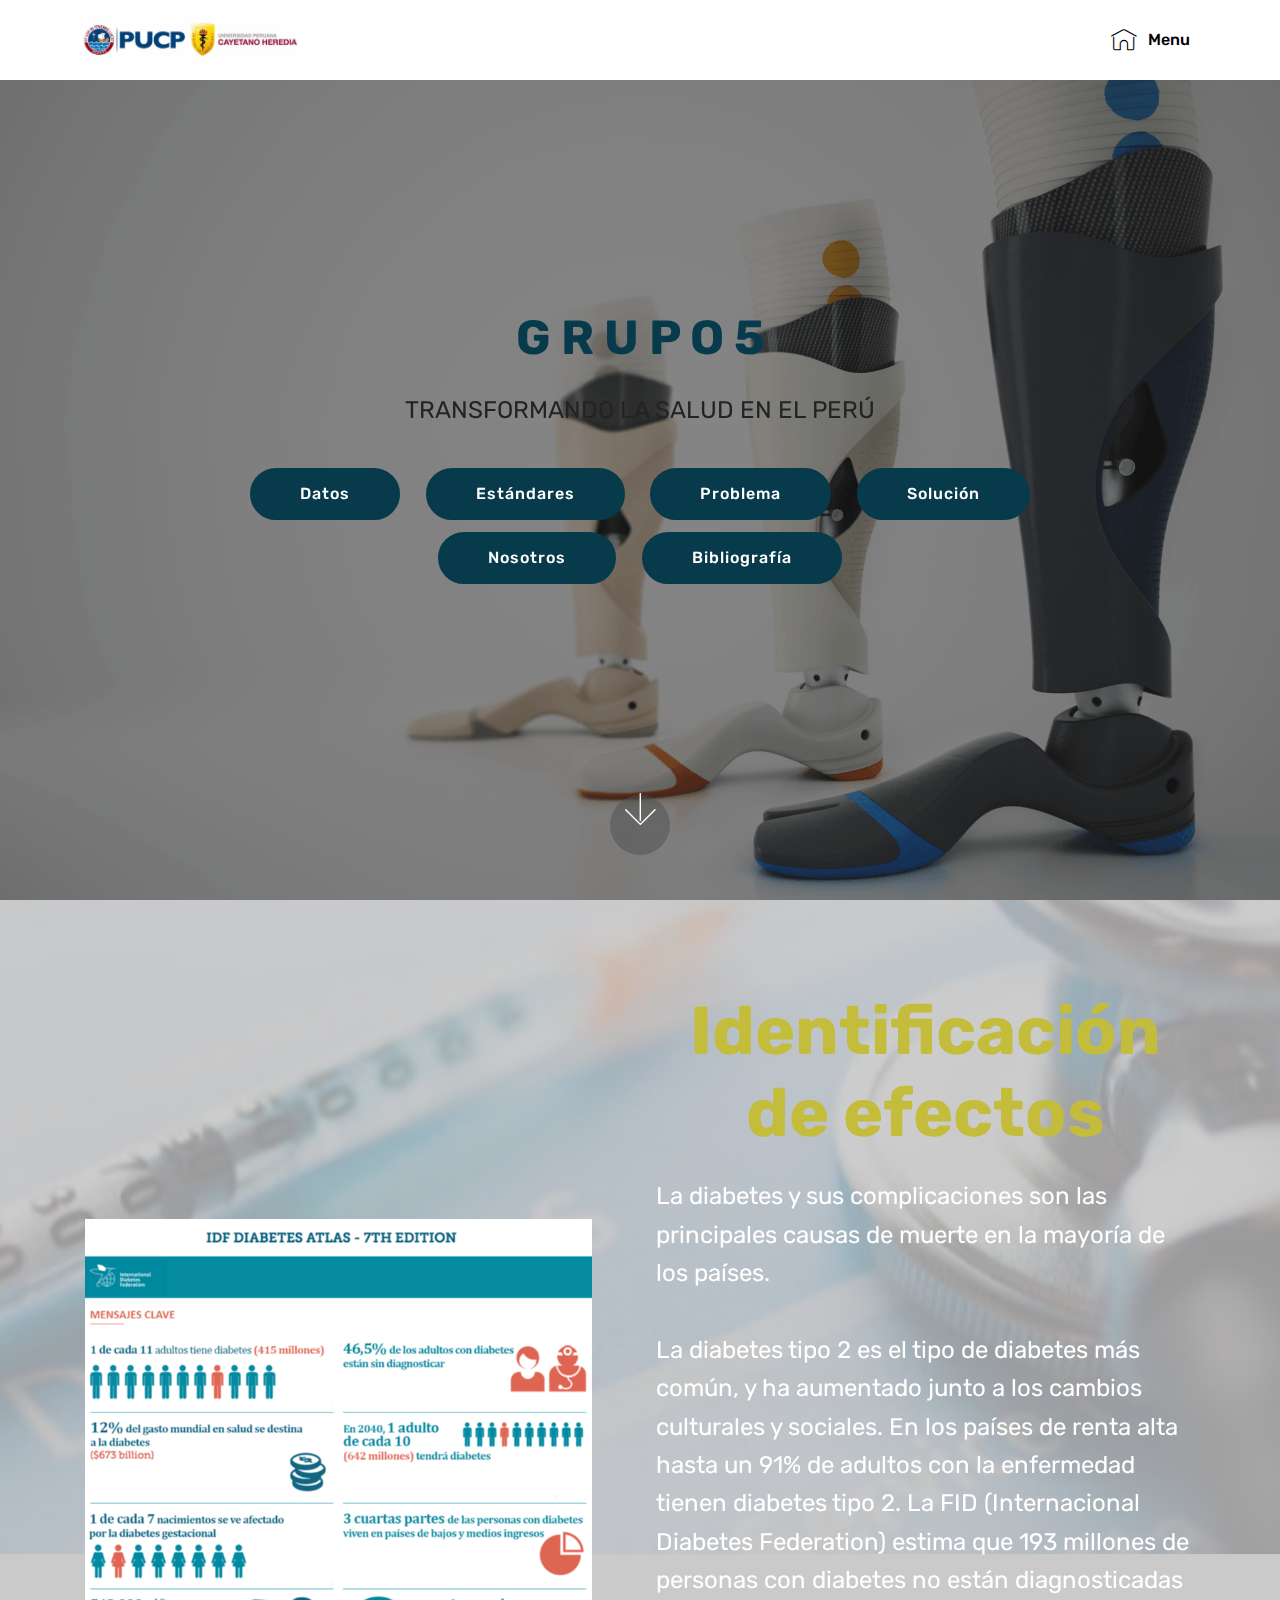
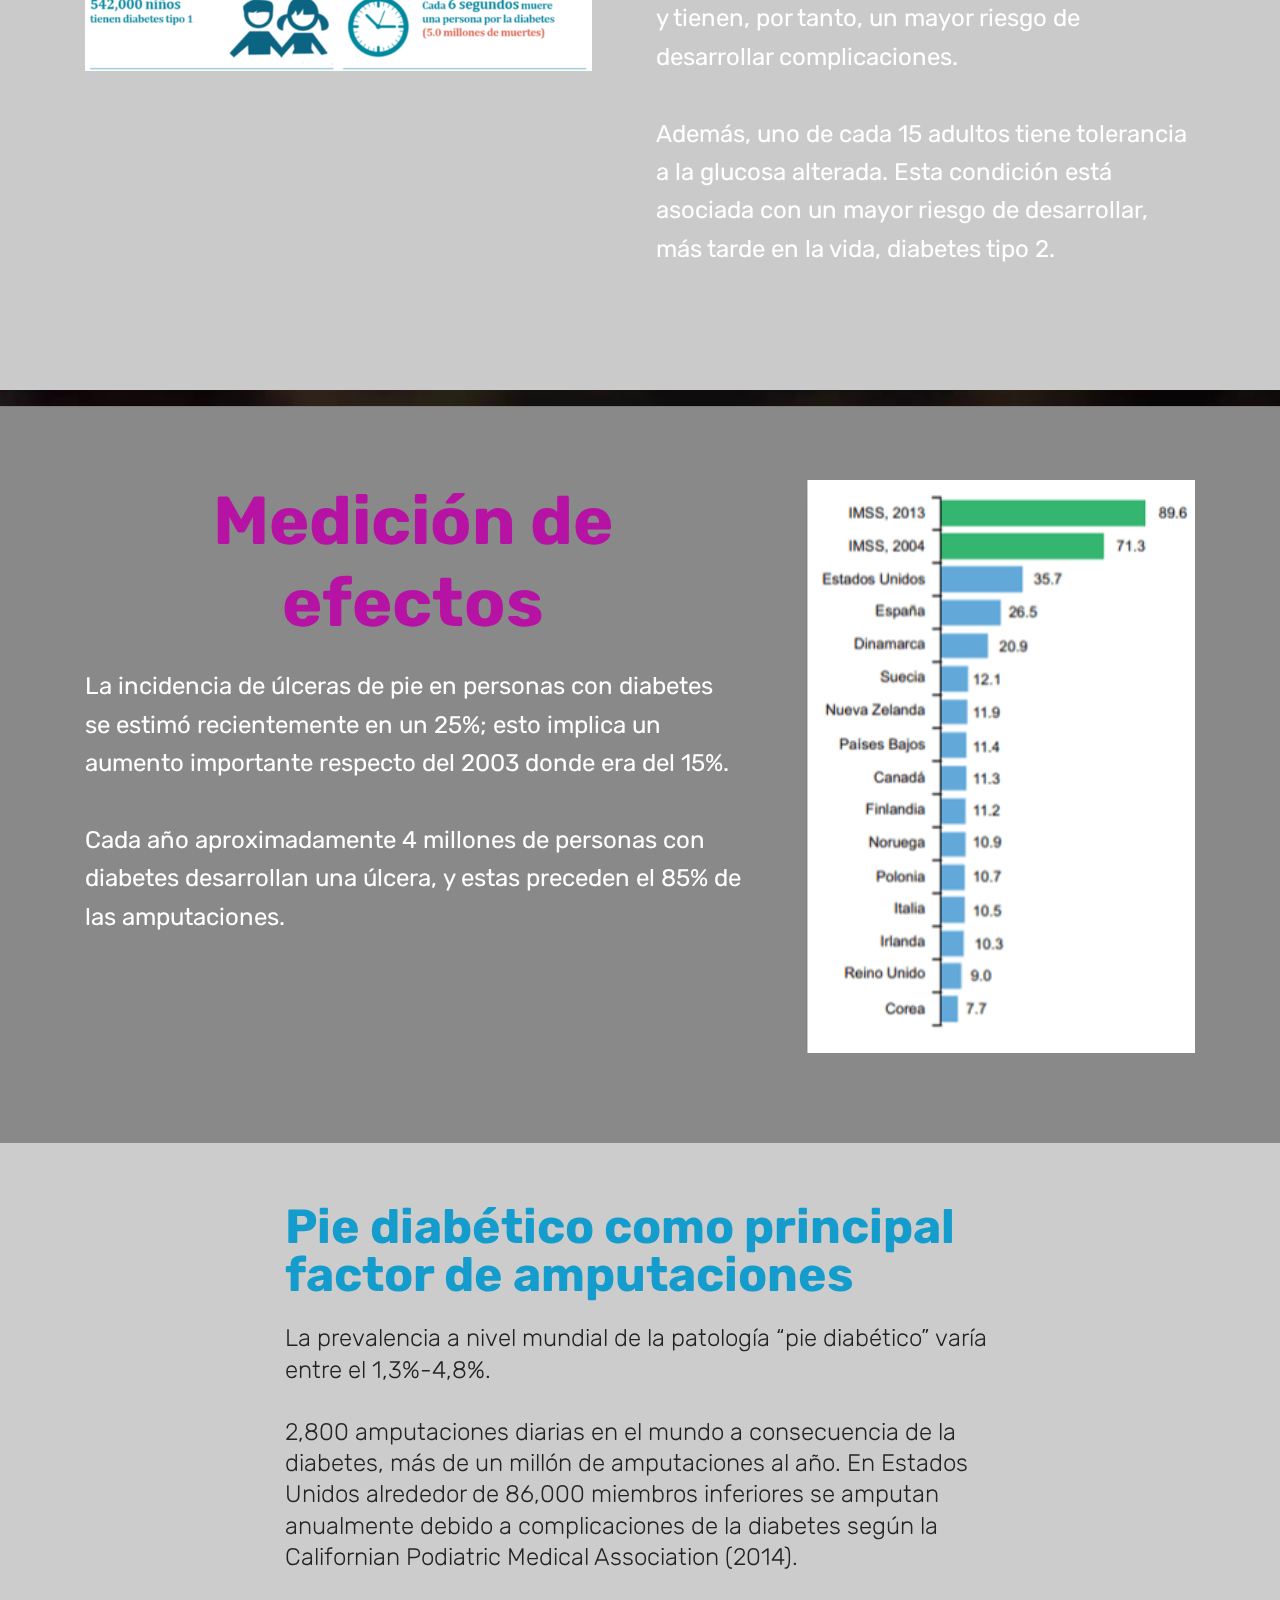
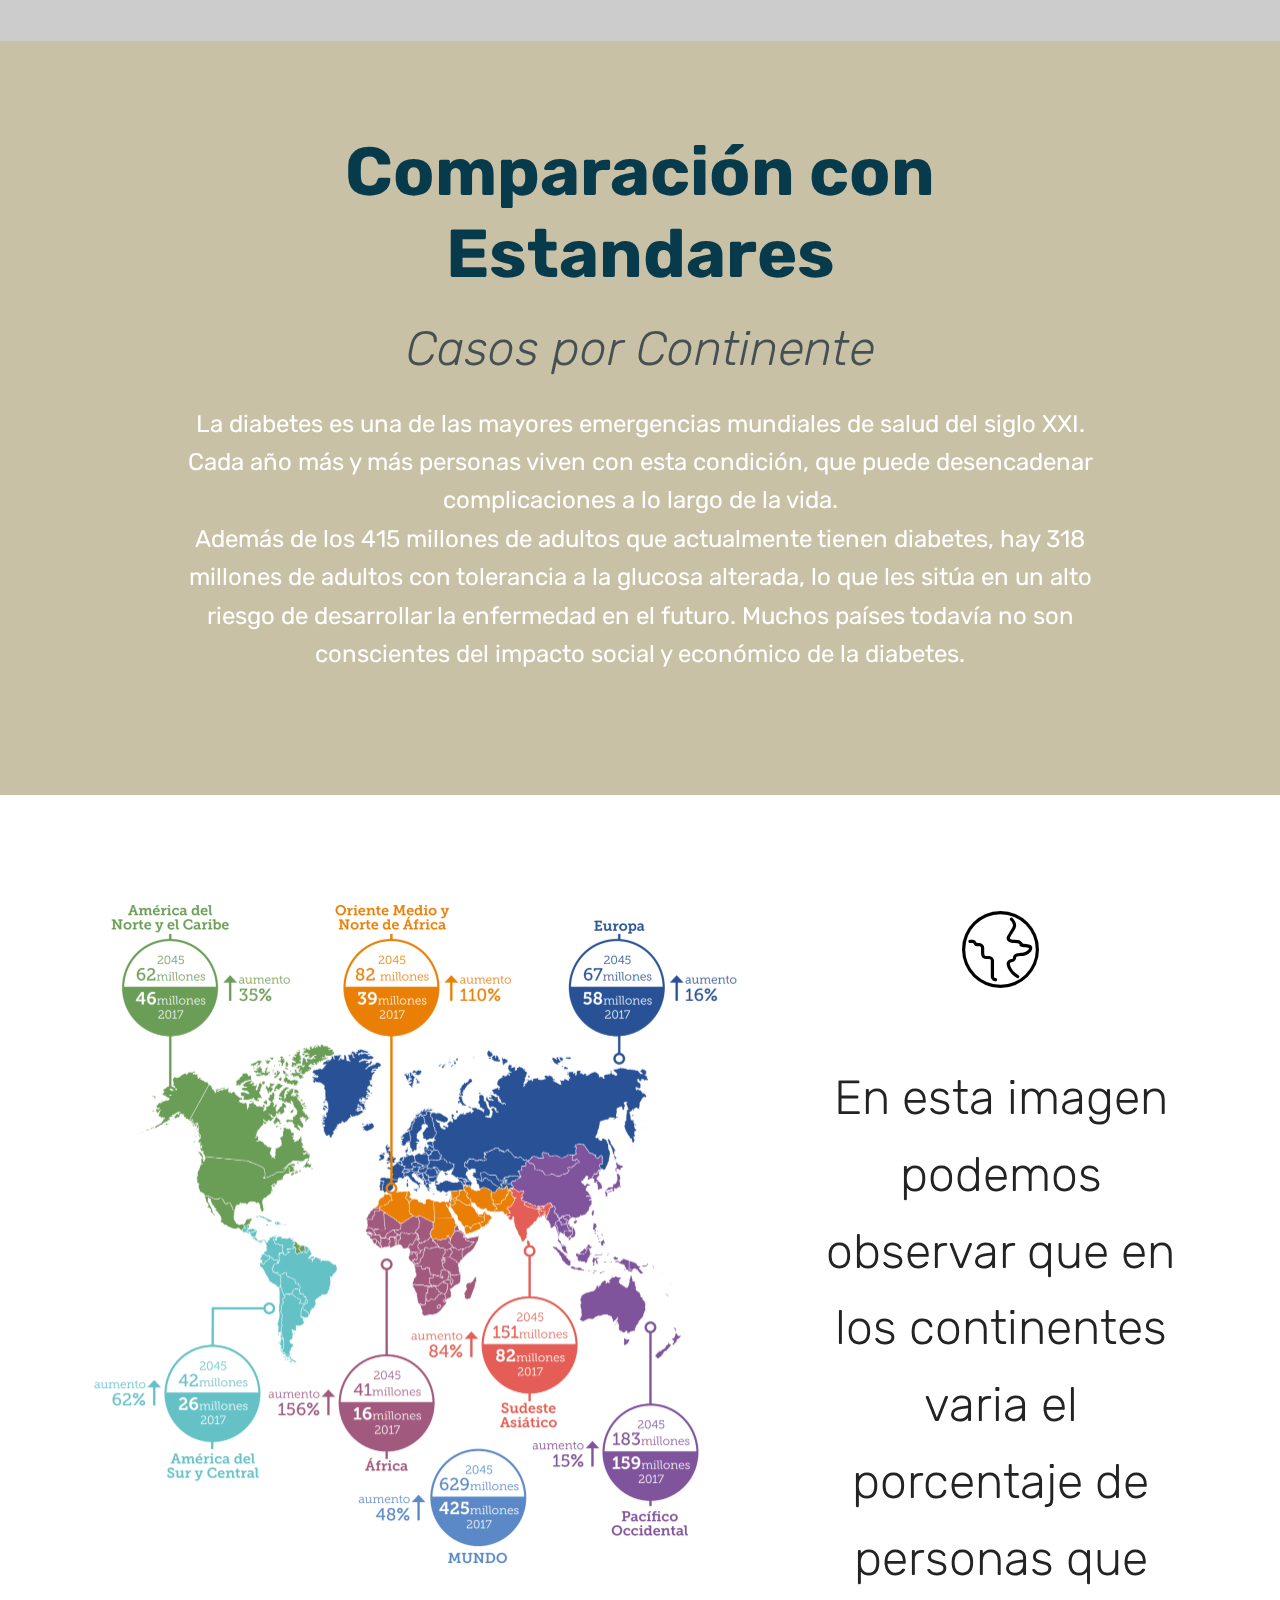
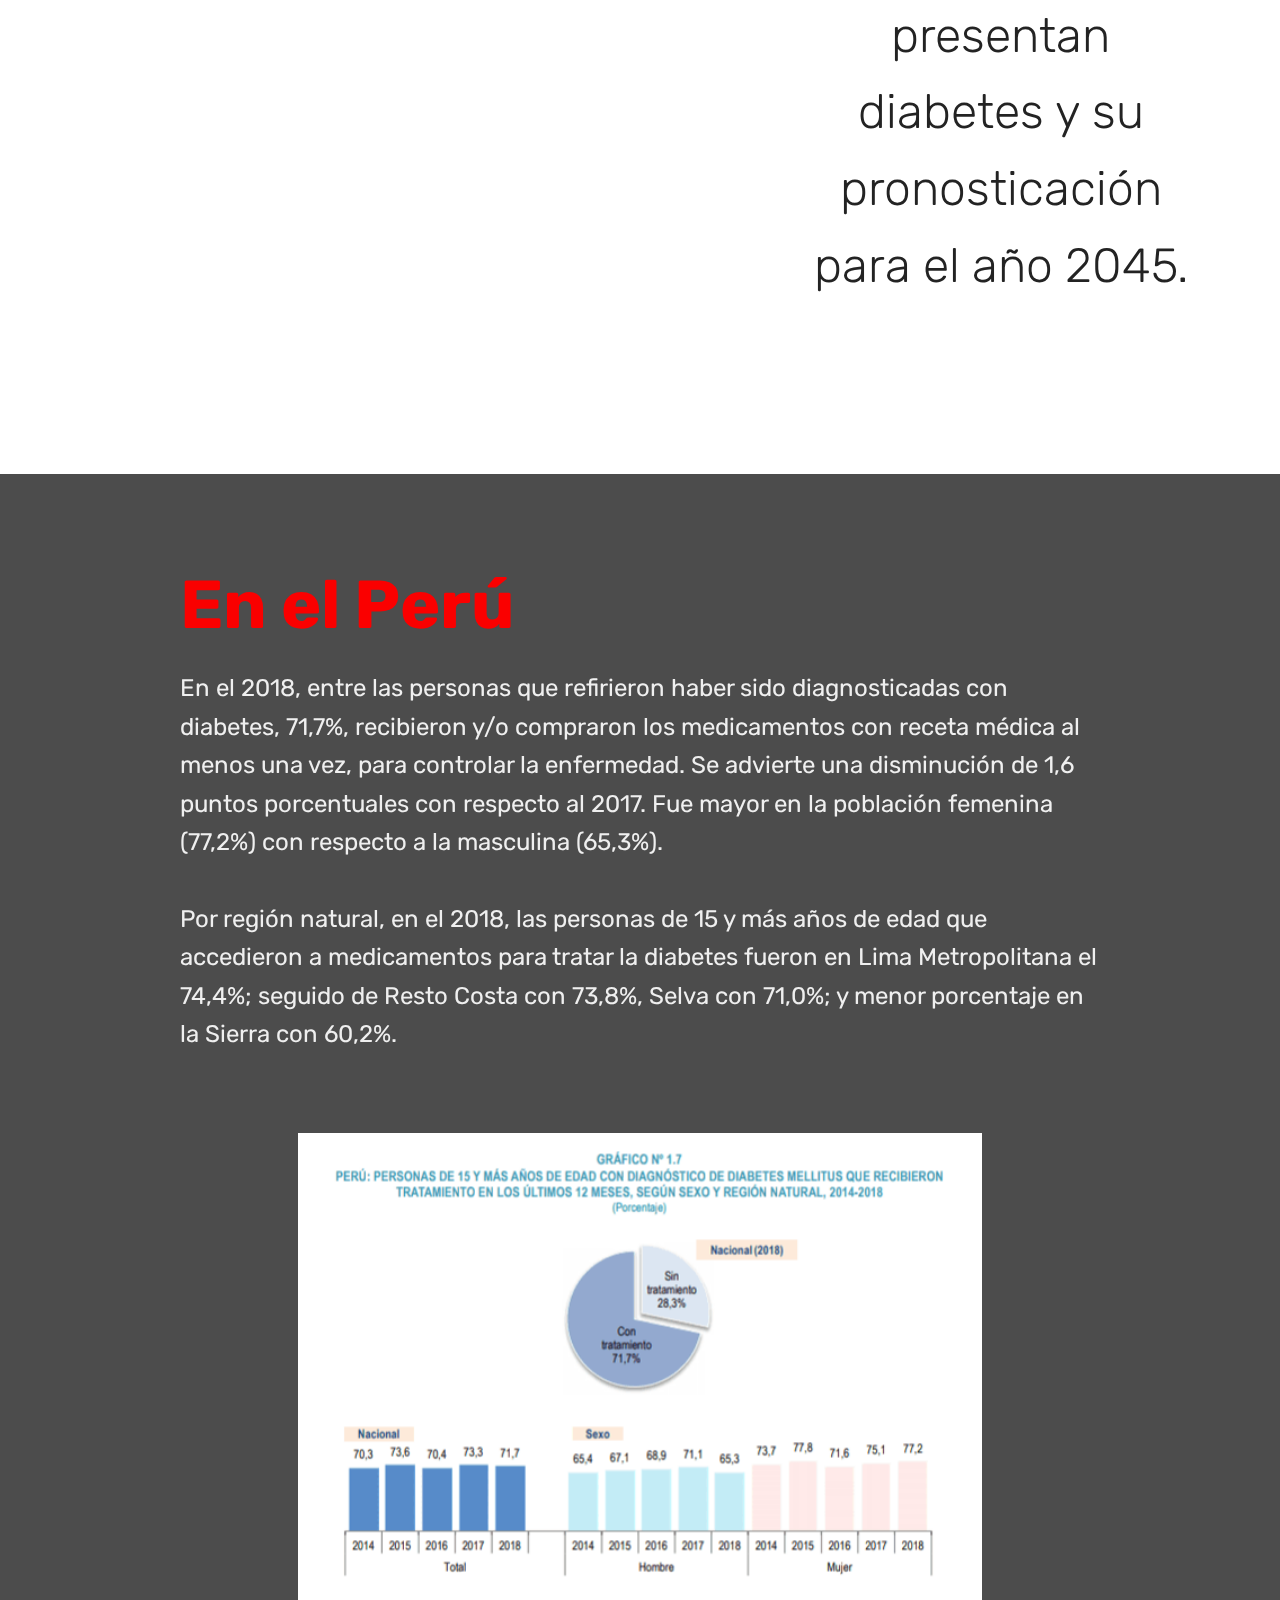
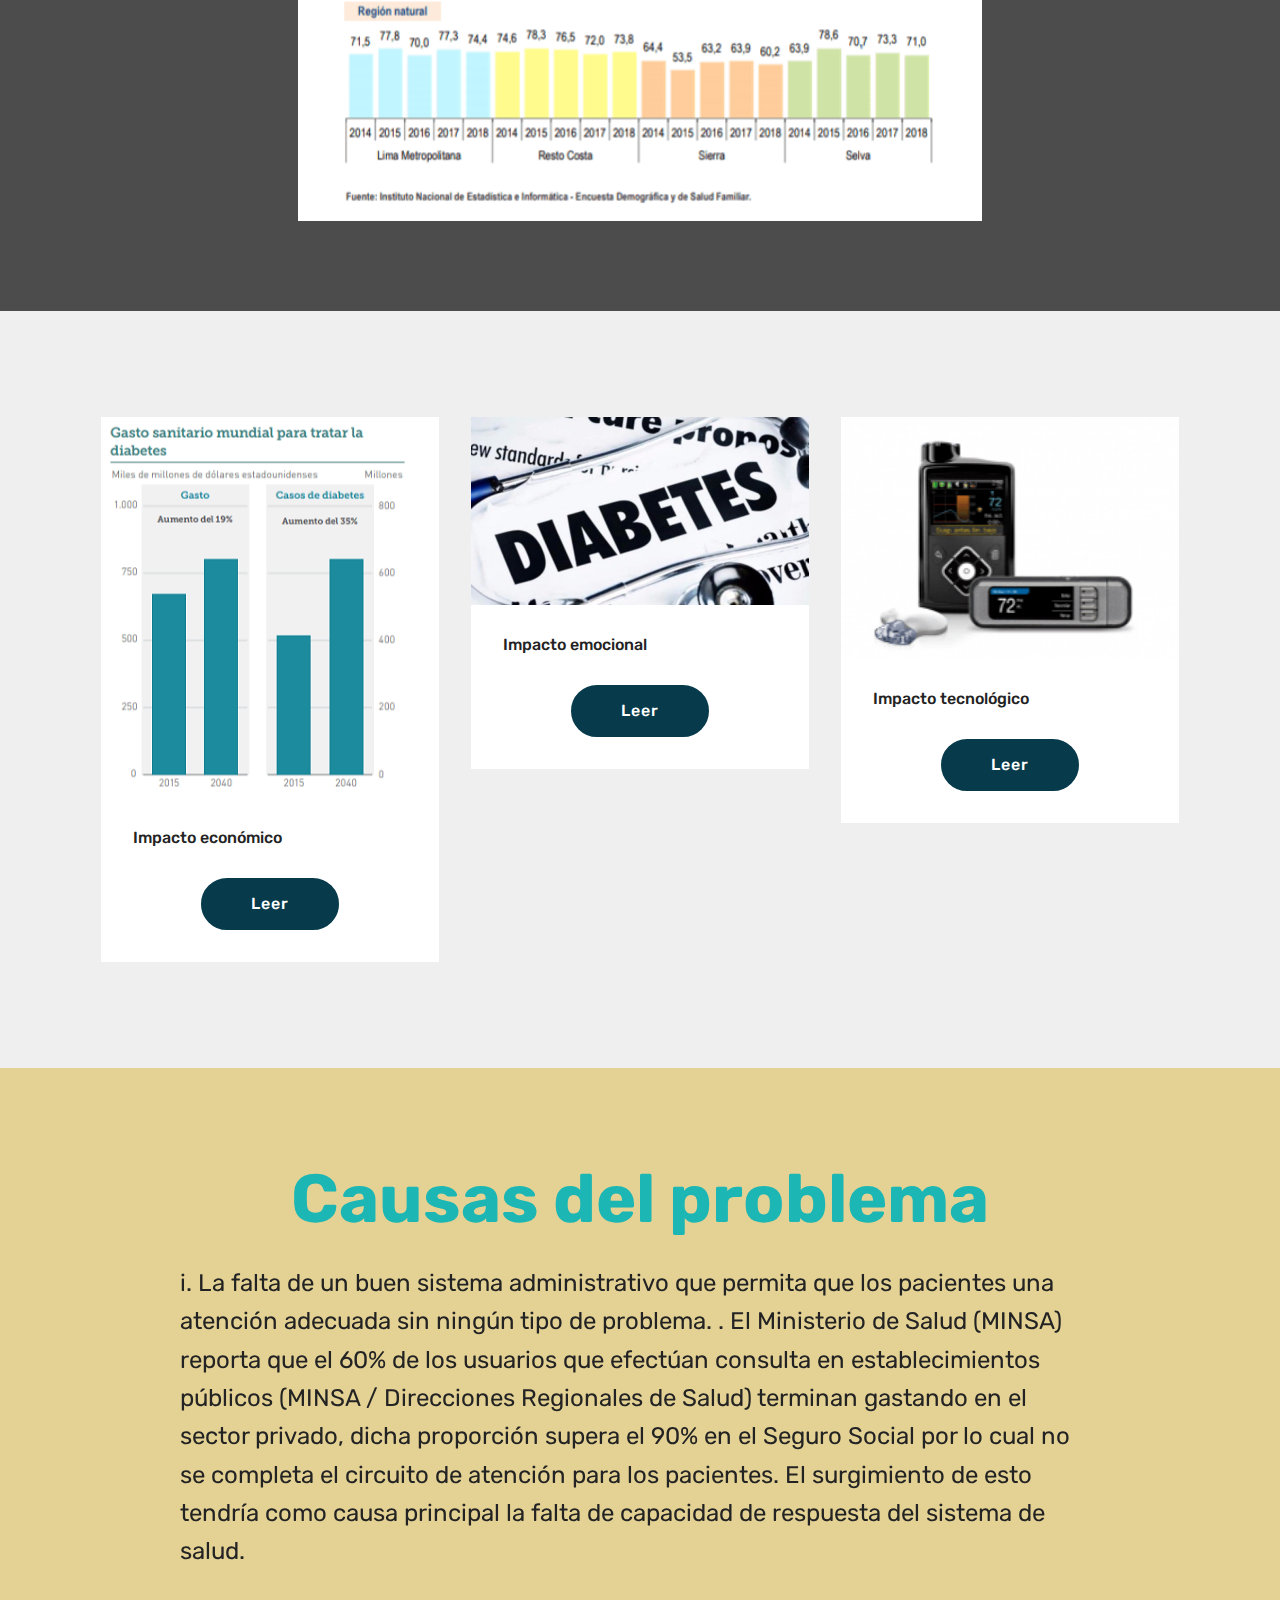
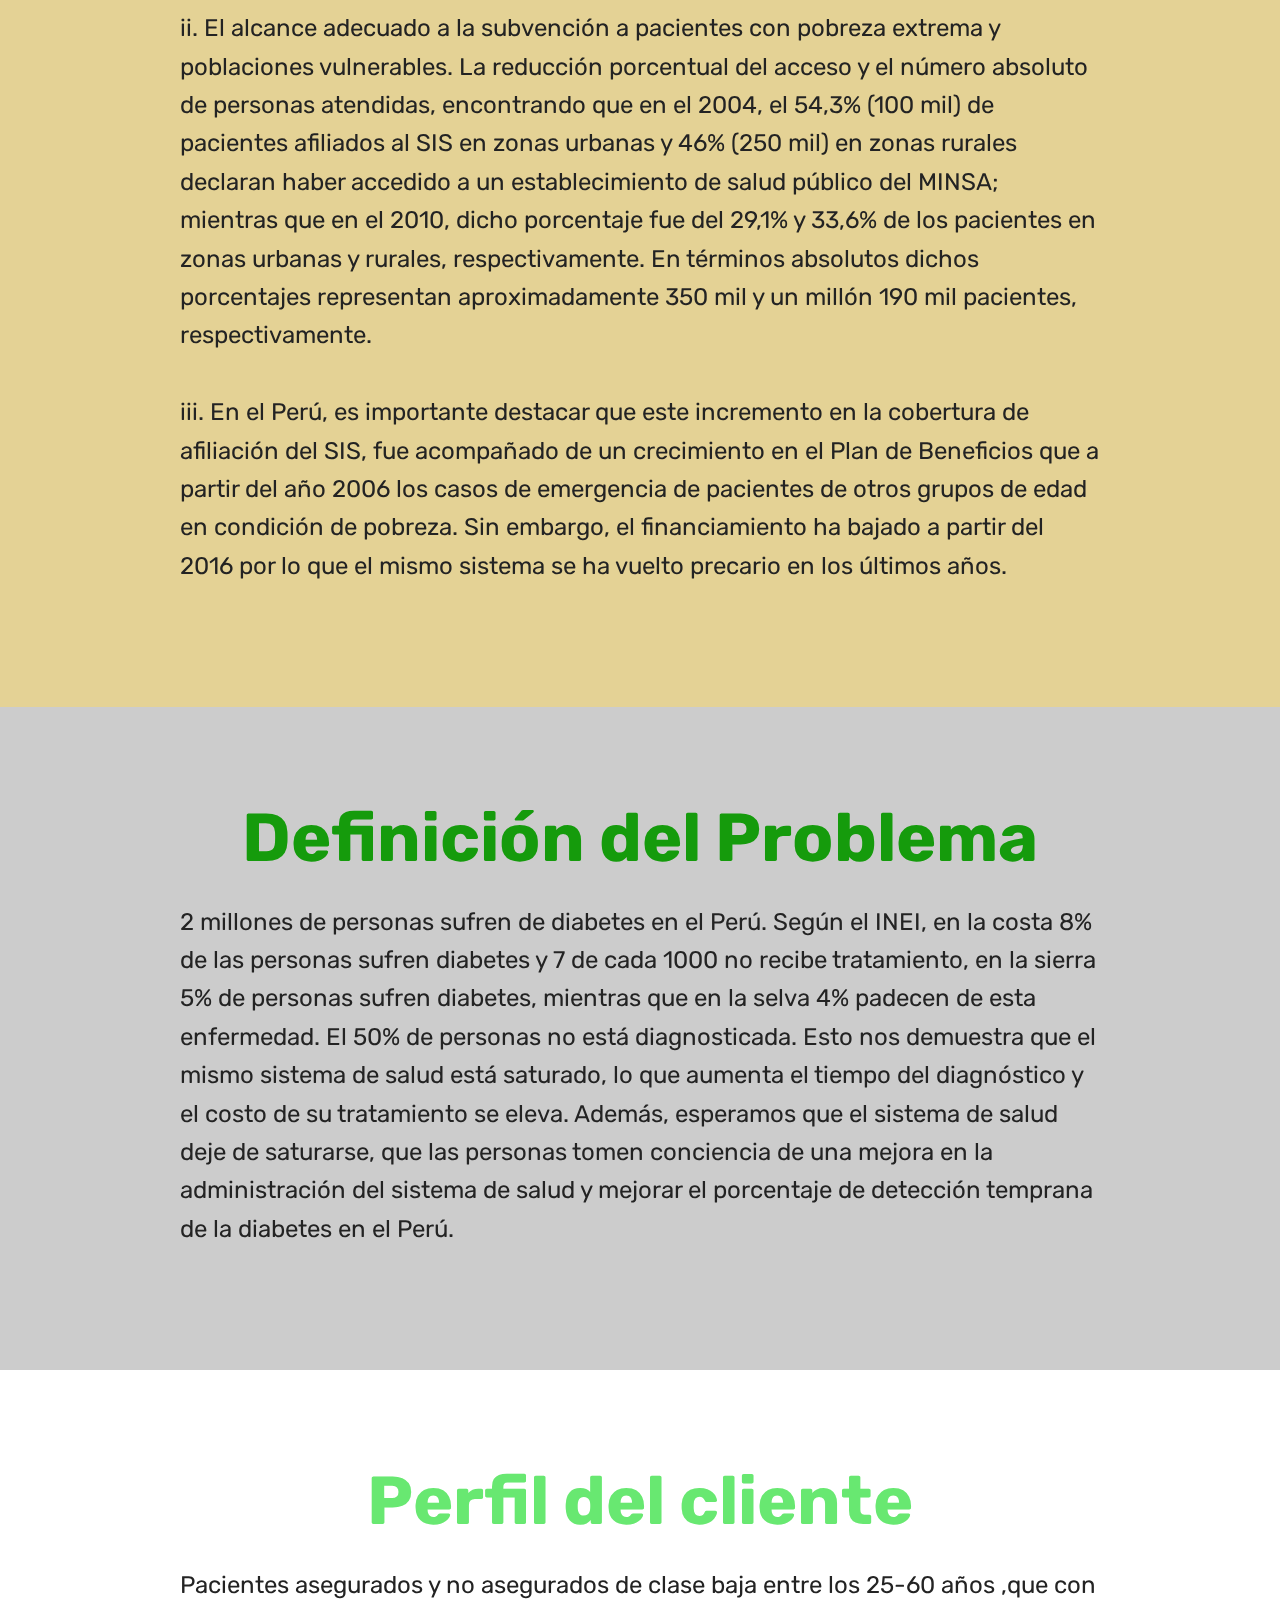
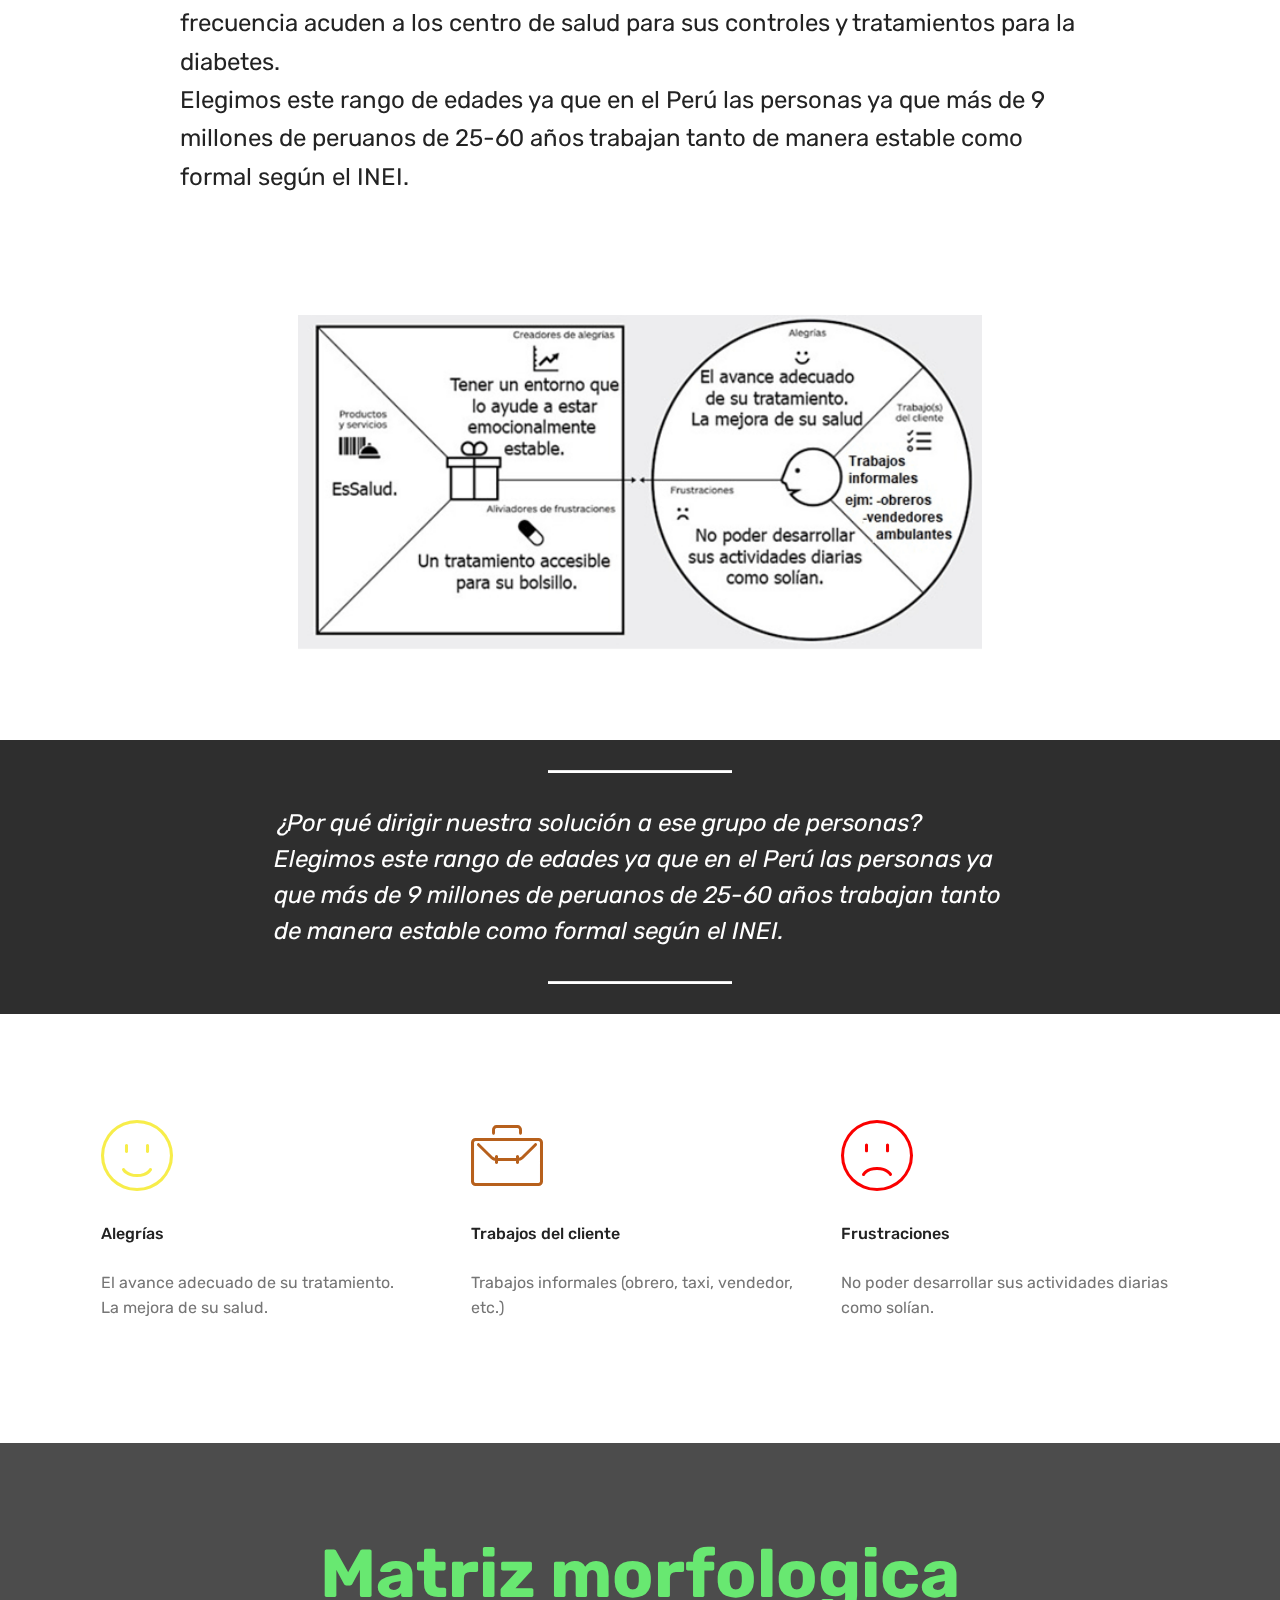
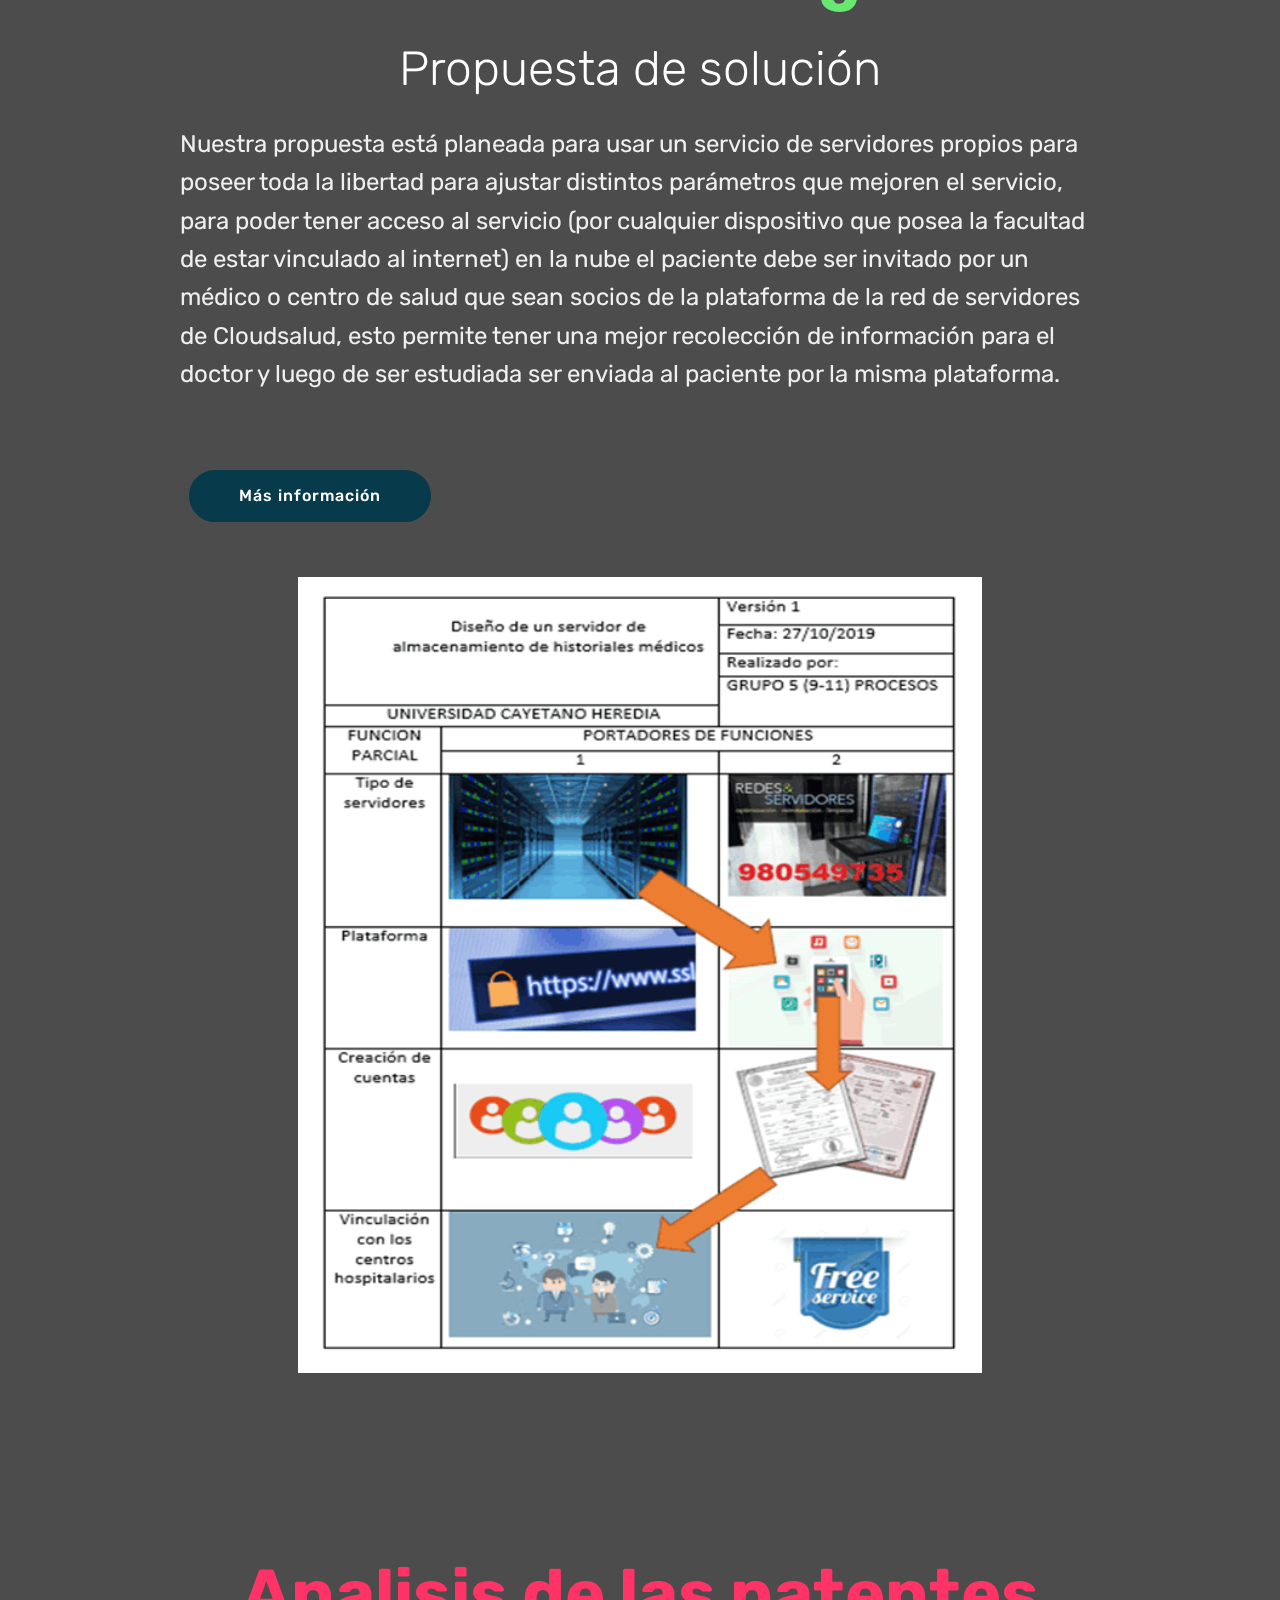
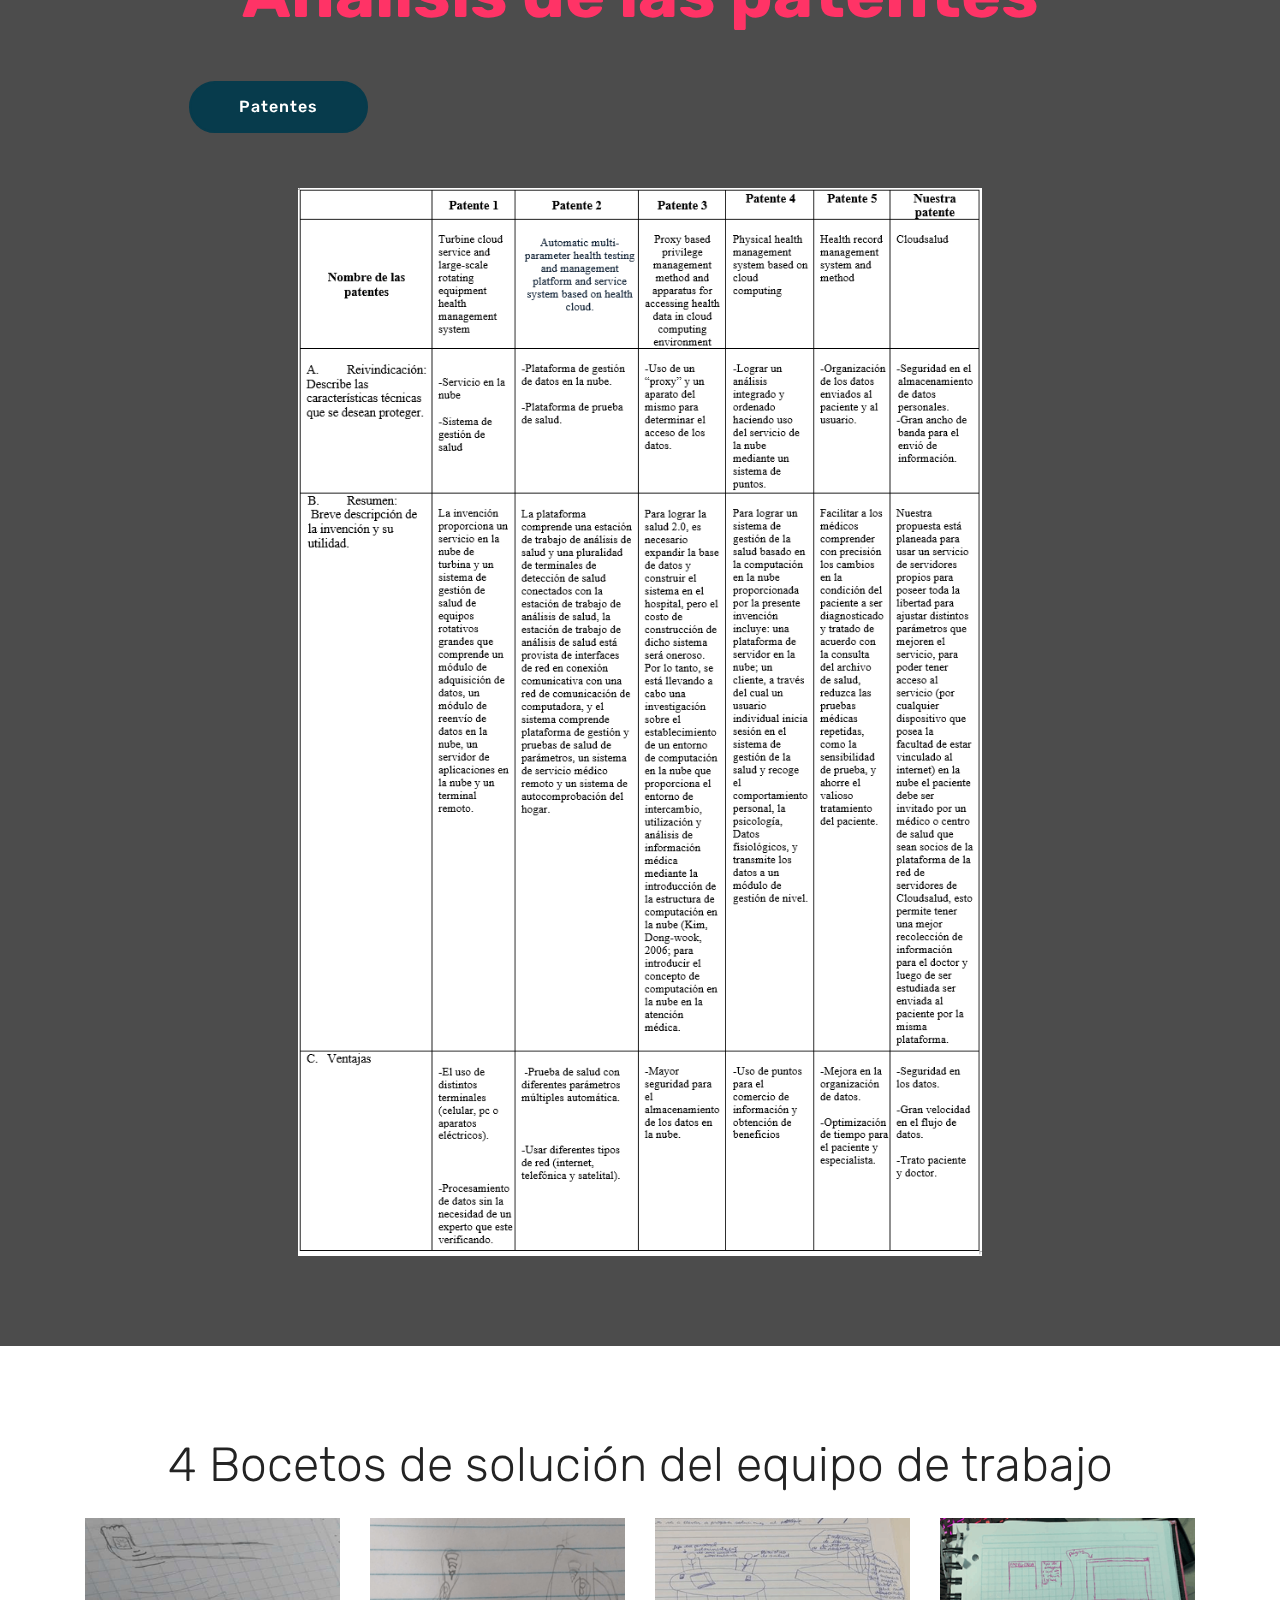
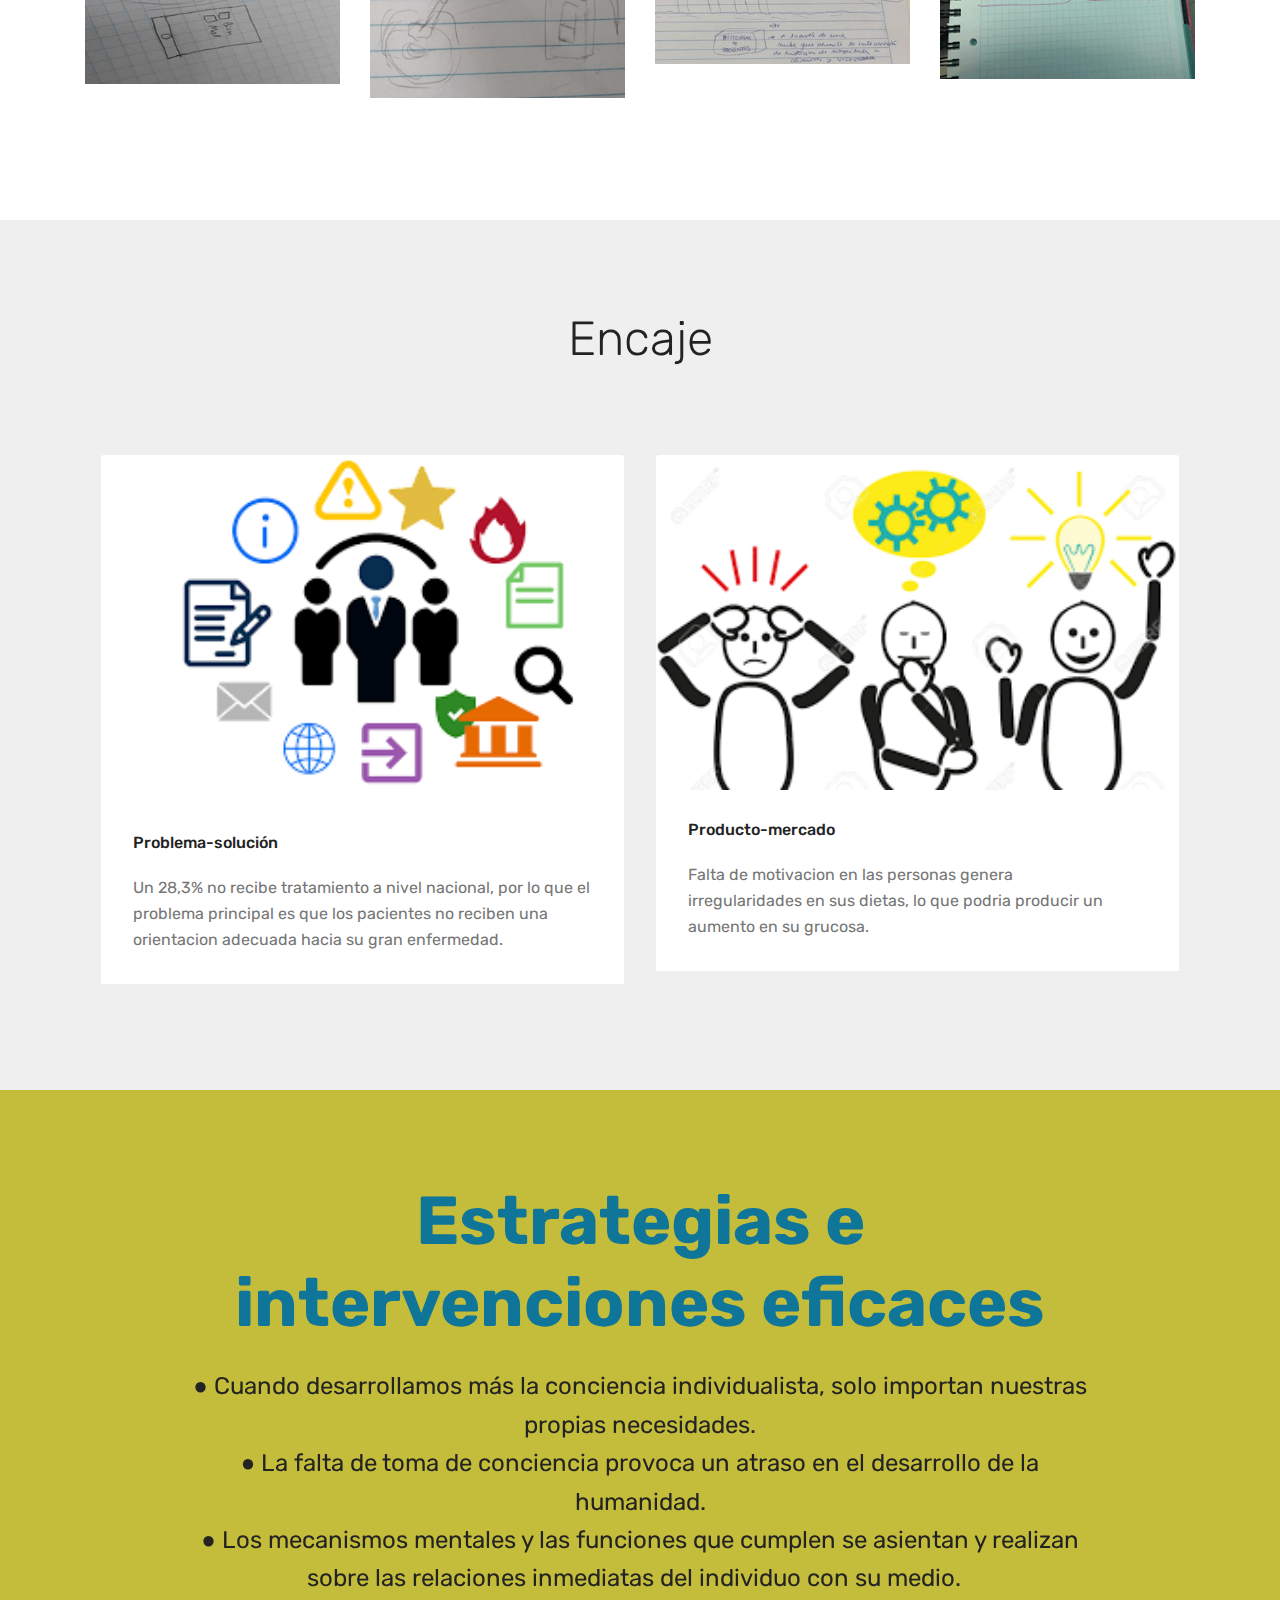
<file: index.html>
<!DOCTYPE html>
<html  >
<head>
  <!-- Site made with Mobirise Website Builder v4.11.6, https://mobirise.com -->
  <meta charset="UTF-8">
  <meta http-equiv="X-UA-Compatible" content="IE=edge">
  <meta name="generator" content="Mobirise v4.11.6, mobirise.com">
  <meta name="viewport" content="width=device-width, initial-scale=1, minimum-scale=1">
  <link rel="shortcut icon" href="assets/images/logos-956x281.jpeg" type="image/x-icon">
  <meta name="description" content="">
  
  <title>Home</title>
  <link rel="stylesheet" href="assets/web/assets/mobirise-icons/mobirise-icons.css">
  <link rel="stylesheet" href="assets/bootstrap/css/bootstrap.min.css">
  <link rel="stylesheet" href="assets/bootstrap/css/bootstrap-grid.min.css">
  <link rel="stylesheet" href="assets/bootstrap/css/bootstrap-reboot.min.css">
  <link rel="stylesheet" href="assets/socicon/css/styles.css">
  <link rel="stylesheet" href="assets/tether/tether.min.css">
  <link rel="stylesheet" href="assets/dropdown/css/style.css">
  <link rel="stylesheet" href="assets/theme/css/style.css">
  <link rel="preload" as="style" href="assets/mobirise/css/mbr-additional.css"><link rel="stylesheet" href="assets/mobirise/css/mbr-additional.css" type="text/css">
  
  
  
</head>
<body>
  <section class="menu cid-qTkzRZLJNu" once="menu" id="menu1-0">

    

    <nav class="navbar navbar-expand beta-menu navbar-dropdown align-items-center navbar-fixed-top navbar-toggleable-sm">
        <button class="navbar-toggler navbar-toggler-right" type="button" data-toggle="collapse" data-target="#navbarSupportedContent" aria-controls="navbarSupportedContent" aria-expanded="false" aria-label="Toggle navigation">
            <div class="hamburger">
                <span></span>
                <span></span>
                <span></span>
                <span></span>
            </div>
        </button>
        <div class="menu-logo">
            <div class="navbar-brand">
                <span class="navbar-logo">
                    
                         <img src="assets/images/logos-956x281.jpeg" alt="Mobirise" title="" style="height: 4rem;">
                    
                </span>
                
            </div>
        </div>
        <div class="collapse navbar-collapse" id="navbarSupportedContent">
            <ul class="navbar-nav nav-dropdown nav-right" data-app-modern-menu="true"><li class="nav-item">
                    <a class="nav-link link text-black display-4" href="index.html#header2-1"><span class="mbri-home mbr-iconfont mbr-iconfont-btn"></span>Menu</a>
                </li></ul>
            
        </div>
    </nav>
</section>

<section class="engine"><a href="https://mobirise.info/t">free amp template</a></section><section class="cid-qTkA127IK8 mbr-fullscreen mbr-parallax-background" id="header2-1">

    

    <div class="mbr-overlay" style="opacity: 0.5; background-color: rgb(35, 35, 35);"></div>

    <div class="container align-center">
        <div class="row justify-content-md-center">
            <div class="mbr-white col-md-10">
                <h1 class="mbr-section-title mbr-bold pb-3 mbr-fonts-style display-2">G R U P O 5</h1>
                
                <p class="mbr-text pb-3 mbr-fonts-style display-5">
                    TRANSFORMANDO LA SALUD EN EL PERÚ</p>
                <div class="mbr-section-btn"><a class="btn btn-md btn-primary display-4" href="index.html#header3-o">Datos</a> <a class="btn btn-md btn-primary display-4" href="index.html#content4-u">Estándares</a> <a class="btn btn-md btn-primary display-4" href="index.html#header16-m">Problema</a>  <a class="btn btn-md btn-primary display-4" href="index.html#header4-p">Solución</a> <a class="btn btn-md btn-primary display-4" href="index.html#testimonials1-i">Nosotros</a> <a class="btn btn-md btn-primary display-4" href="index.html#header1-o">Bibliografía</a></div>
            </div>
        </div>
    </div>
    <div class="mbr-arrow hidden-sm-down" aria-hidden="true">
        <a href="#next">
            <i class="mbri-down mbr-iconfont"></i>
        </a>
    </div>
</section>

<section class="header3 cid-rEaKc830jw mbr-parallax-background" id="header3-o">

    

    <div class="mbr-overlay" style="opacity: 0.8; background-color: rgb(193, 193, 193);">
    </div>

    <div class="container">
        <div class="media-container-row">
            <div class="mbr-figure" style="width: 100%;">
                <img src="assets/images/imagen1-815x737.png" alt="Mobirise" title="">
            </div>

            <div class="media-content">
                <h1 class="mbr-section-title mbr-white pb-3 mbr-fonts-style display-1"><strong>
                    Identificación de efectos</strong></h1>
                
                <div class="mbr-section-text mbr-white pb-3 ">
                    <p class="mbr-text mbr-fonts-style display-5">La diabetes y sus complicaciones son las principales causas de muerte en la mayoría de los países.<br><br>La diabetes tipo 2 es el tipo de diabetes más común, y ha aumentado junto a los cambios culturales y sociales. En los países de renta alta hasta un 91% de adultos con la enfermedad tienen diabetes tipo 2. La FID (Internacional Diabetes Federation) estima que 193 millones de personas con diabetes no están diagnosticadas y tienen, por tanto, un mayor riesgo de desarrollar complicaciones.&nbsp;<br><br>Además, uno de cada 15 adultos tiene tolerancia a la glucosa alterada. Esta condición está  asociada con un mayor riesgo de desarrollar, más tarde en la vida, diabetes tipo 2.&nbsp;<br></p>
                </div>
                
            </div>
        </div>
    </div>

</section>

<section class="header3 cid-rEaNJ0kW8H mbr-parallax-background" id="header3-r">

    

    <div class="mbr-overlay" style="opacity: 0.5; background-color: rgb(35, 35, 35);">
    </div>

    <div class="container">
        <div class="media-container-row">
            <div class="mbr-figure" style="width: 65%;">
                <img src="assets/images/imagen2-328x485.png" alt="Mobirise" title="">
            </div>

            <div class="media-content">
                <h1 class="mbr-section-title mbr-white pb-3 mbr-fonts-style display-1"><strong>Medición de efectos
</strong></h1>
                
                <div class="mbr-section-text mbr-white pb-3 ">
                    <p class="mbr-text mbr-fonts-style display-5">La incidencia de úlceras de pie en personas con diabetes se estimó recientemente en un 25%; esto implica un aumento importante respecto del 2003 donde era del 15%.<br><br>Cada año aproximadamente 4 millones de personas con diabetes desarrollan una úlcera,&nbsp;y estas preceden el 85% de las amputaciones.<br></p>
                </div>
                
            </div>
        </div>
    </div>

</section>

<section class="mbr-section content4 cid-rEbco5NOBP" id="content4-u">

    

    <div class="container">
        <div class="media-container-row">
            <div class="title col-12 col-md-8">
                <h2 class="align-center pb-3 mbr-fonts-style display-2"><strong>Pie diabético como principal factor de amputaciones
</strong></h2>
                <h3 class="mbr-section-subtitle align-center mbr-light mbr-fonts-style display-5">La prevalencia a nivel mundial de la&nbsp;patología “pie diabético”&nbsp;varía entre el 1,3%-4,8%.
<br><br>2,800 amputaciones diarias en el mundo a consecuencia de la diabetes, más de un millón de amputaciones al año. En Estados Unidos alrededor de 86,000 miembros inferiores se amputan anualmente debido a complicaciones de la diabetes según la Californian Podiatric Medical Association (2014).</h3>
                
            </div>
        </div>
    </div>
</section>

<section class="header1 cid-rDX6Ra8CI1 mbr-parallax-background" id="header1-j">

    

    <div class="mbr-overlay" style="opacity: 0.6; background-color: rgb(177, 163, 116);">
    </div>

    <div class="container">
        <div class="row justify-content-md-center">
            <div class="mbr-white col-md-10">
                <h1 class="mbr-section-title align-center mbr-bold pb-3 mbr-fonts-style display-1">Comparación con Estandares</h1>
                <h3 class="mbr-section-subtitle align-center mbr-light pb-3 mbr-fonts-style display-2"><em>Casos por Continente</em></h3>
                <p class="mbr-text align-center pb-3 mbr-fonts-style display-5">
                    La diabetes es una de las mayores emergencias mundiales de salud del siglo XXI. Cada año más y más personas viven con esta condición, que puede desencadenar complicaciones a lo largo de la vida.<br>Además de los 415 millones de adultos que actualmente tienen diabetes, hay 318 millones de adultos con tolerancia a la glucosa alterada, lo que les sitúa en un alto riesgo de desarrollar la enfermedad en el futuro. Muchos países todavía no son conscientes del impacto social y económico de la diabetes.</p>
                
            </div>
        </div>
    </div>

</section>

<section class="tabs4 cid-rDXefOniTF" id="tabs4-l">

    

    

    <div class="container">
        
        

        <div class="media-container-row mt-5 pt-3">
            <div class="mbr-figure" style="width: 65%;">
                <img src="assets/images/sin-ttulo-1316x1364.png" alt="Mobirise" title="">
            </div>
            <div class="tabs-container">
                <ul class="nav nav-tabs" role="tablist">
                    <li class="nav-item"><a class="nav-link mbr-fonts-style show active display-2" role="tab" data-toggle="tab" href="#tabs4-l_tab0" aria-selected="true"><span class="mbri-globe mbr-iconfont mbr-iconfont-btn"></span></a></li>
                    
                    
                    
                    
                    
                </ul>
                <div class="tab-content">
                    <div id="tab1" class="tab-pane in active" role="tabpanel">
                        <div class="row">
                            <div class="col-md-12">
                                <p class="mbr-text py-5 mbr-fonts-style display-2">En esta imagen podemos observar que en los continentes varia el porcentaje de personas que presentan diabetes y su pronosticación para el año 2045.</p>
                            </div>
                        </div>
                    </div>
                    <div id="tab2" class="tab-pane" role="tabpanel">
                        <div class="row">
                            <div class="col-md-12">
                                <p class="mbr-text py-5 mbr-fonts-style display-2">En esta imagen podemos observar que en los continentes varia el porcentaje de personas que presentan diabetes y su pronosticación para el año 2045.</p>
                            </div>
                        </div>
                    </div>
                    <div id="tab3" class="tab-pane" role="tabpanel">
                        <div class="row">
                            <div class="col-md-12">
                                <p class="mbr-text py-5 mbr-fonts-style display-7">
                                    Choose from the large selection of latest pre-made blocks - full-screen intro, bootstrap carousel, content slider, responsive image gallery with lightbox, parallax scrolling, video backgrounds, hamburger menu, sticky header and more.
                                </p>
                            </div>
                        </div>
                    </div>
                    <div id="tab4" class="tab-pane" role="tabpanel">
                        <div class="row">
                            <div class="col-md-12">
                                <p class="mbr-text py-5 mbr-fonts-style display-7">
                                    Sites made with Mobirise are 100% mobile-friendly according the latest Google Test and Google loves those websites (officially)!
                                </p>
                            </div>
                        </div>
                    </div>
                    <div id="tab5" class="tab-pane" role="tabpanel">
                        <div class="row">
                            <div class="col-md-12">
                                <p class="mbr-text py-5 mbr-fonts-style display-7">
                                    Mobirise themes are based on Bootstrap 3 and Bootstrap 4 - most powerful mobile first framework. Now, even if you're not code-savvy, you can be a part of an exciting growing bootstrap community.
                                </p>
                            </div>
                        </div>
                    </div>
                    <div id="tab6" class="tab-pane" role="tabpanel">
                        <div class="row">
                            <div class="col-md-12">
                                <p class="mbr-text py-5 mbr-fonts-style display-7">
                                    Choose from the large selection of latest pre-made blocks - full-screen intro, bootstrap carousel, content slider, responsive image gallery with lightbox, parallax scrolling, video backgrounds, hamburger menu, sticky header and more.
                                </p>
                            </div>
                        </div>
                    </div>
                </div>
            </div>
        </div>
    </div>
</section>

<section class="header4 cid-rEbdSInc59 mbr-parallax-background" id="header4-x">

    

    <div class="mbr-overlay" style="opacity: 0.8; background-color: rgb(35, 35, 35);">
    </div>

    <div class="container">
        <div class="row justify-content-md-center">
            <div class="media-content col-md-10">
                <h1 class="mbr-section-title align-center mbr-white pb-3 mbr-bold mbr-fonts-style display-1">En el Perú</h1>
                
                <div class="mbr-text align-center mbr-white pb-3">
                    <p class="mbr-text mbr-fonts-style display-5">En el 2018, entre las personas que refirieron haber sido diagnosticadas con diabetes, 71,7%, recibieron y/o compraron los medicamentos con receta médica al menos una vez, para controlar la enfermedad. Se advierte una disminución de 1,6 puntos porcentuales con respecto al 2017. Fue mayor en la población femenina (77,2%) con respecto a la masculina (65,3%).&nbsp;<br><br>Por región natural, en el 2018, las personas de 15 y más años de edad que accedieron a medicamentos para tratar la diabetes fueron en Lima Metropolitana el 74,4%; seguido de Resto Costa con 73,8%, Selva con 71,0%; y menor porcentaje en la Sierra con 60,2%.<br></p>
                </div>
                
            </div>
            <div class="mbr-figure pt-5">
                <img src="assets/images/imagen3-686x697.png" alt="Mobirise" title="" style="width: 60%;">
            </div>
        </div>
    </div>
</section>

<section class="features3 cid-rEbfYD79bB" id="features3-y">

    

    
    <div class="container">
        <div class="media-container-row">
            <div class="card p-3 col-12 col-md-6 col-lg-4">
                <div class="card-wrapper">
                    <div class="card-img">
                        <img src="assets/images/imagen4-424x477.png" alt="Mobirise" title="">
                    </div>
                    <div class="card-box">
                        <h4 class="card-title mbr-fonts-style display-7">Impacto económico</h4>
                        
                    </div>
                    <div class="mbr-section-btn text-center"><a href="page3.html#header3-s" class="btn btn-primary display-4">Leer</a></div>
                </div>
            </div>

            <div class="card p-3 col-12 col-md-6 col-lg-4">
                <div class="card-wrapper">
                    <div class="card-img">
                        <img src="assets/images/pastilla-diabetes-676x376.jpeg" alt="Mobirise" title="">
                    </div>
                    <div class="card-box">
                        <h4 class="card-title mbr-fonts-style display-7">Impacto emocional</h4>
                        
                    </div>
                    <div class="mbr-section-btn text-center"><a href="page3.html#header3-s" class="btn btn-primary display-4">Leer</a></div>
                </div>
            </div>

            <div class="card p-3 col-12 col-md-6 col-lg-4">
                <div class="card-wrapper">
                    <div class="card-img">
                        <img src="assets/images/imagen6-304x216.png" alt="Mobirise" title="">
                    </div>
                    <div class="card-box">
                        <h4 class="card-title mbr-fonts-style display-7">Impacto tecnológico</h4>
                        
                    </div>
                    <div class="mbr-section-btn text-center"><a href="page3.html#header3-t" class="btn btn-primary display-4">Leer</a></div>
                </div>
            </div>

            
        </div>
    </div>
</section>

<section class="header1 cid-rEt2JOmrge" id="header16-m">

    

    

    <div class="container">
        <div class="row justify-content-md-center">
            <div class="col-md-10 align-center">
                <h1 class="mbr-section-title mbr-bold pb-3 mbr-fonts-style display-1">Causas del problema</h1>
                
                <p class="mbr-text pb-3 mbr-fonts-style display-5">i.  La falta de un buen sistema administrativo que permita que los pacientes una atención adecuada sin ningún tipo de problema. . El Ministerio de Salud (MINSA) reporta que el 60% de los usuarios que efectúan consulta en establecimientos públicos (MINSA / Direcciones Regionales de Salud) terminan gastando en el sector privado, dicha proporción supera el 90% en el Seguro Social por lo cual no se completa el circuito de atención para los pacientes. El surgimiento de esto tendría como causa principal la falta de capacidad de respuesta del sistema de salud.<br>
<br>ii. El alcance adecuado a la subvención a pacientes con pobreza extrema y poblaciones vulnerables. La reducción porcentual del acceso y el número absoluto de personas atendidas, encontrando que en el 2004, el 54,3% (100 mil) de pacientes afiliados al SIS en zonas urbanas y 46% (250 mil) en zonas rurales declaran haber accedido a un establecimiento de salud público del MINSA; mientras que en el 2010, dicho porcentaje fue del 29,1% y 33,6% de los pacientes en zonas urbanas y rurales, respectivamente. En términos absolutos dichos porcentajes representan aproximadamente 350 mil y un millón 190 mil pacientes, respectivamente.
<br><br>iii. En el Perú, es importante destacar que este incremento en la cobertura de afiliación del SIS, fue acompañado de un crecimiento en el Plan de Beneficios que a partir del año 2006 los casos de emergencia de pacientes de otros grupos de edad en condición de pobreza. Sin embargo, el financiamiento ha bajado a partir del 2016 por lo que el mismo sistema se ha vuelto precario en los últimos años.&nbsp;<br></p>
                
            </div>
        </div>
    </div>

</section>

<section class="header1 cid-rJHi3NIxns" id="header16-16">

    

    

    <div class="container">
        <div class="row justify-content-md-center">
            <div class="col-md-10 align-center">
                <h1 class="mbr-section-title mbr-bold pb-3 mbr-fonts-style display-1">
                    Definición del Problema</h1>
                
                <p class="mbr-text pb-3 mbr-fonts-style display-5">2 millones de personas sufren de diabetes en el Perú. Según el INEI, en la costa 8% de las personas sufren diabetes y 7 de cada 1000 no recibe tratamiento, en la sierra 5% de personas sufren diabetes, mientras que en la selva 4% padecen de esta enfermedad. El 50% de personas no está diagnosticada. Esto nos demuestra  que el mismo sistema de salud está saturado, lo que aumenta el tiempo del diagnóstico y el costo de su tratamiento se eleva. Además, esperamos que el sistema de salud deje de saturarse, que las personas tomen conciencia de una mejora en la administración del sistema de salud y mejorar el porcentaje de detección temprana de la diabetes en el Perú.<br></p>
                
            </div>
        </div>
    </div>

</section>

<section class="header4 cid-rJH6oMxmTe" id="header4-11">

    

    

    <div class="container">
        <div class="row justify-content-md-center">
            <div class="media-content col-md-10">
                <h1 class="mbr-section-title align-center mbr-white pb-3 mbr-bold mbr-fonts-style display-1">Perfil del cliente</h1>
                
                <div class="mbr-text align-center mbr-white pb-3">
                    <p class="mbr-text mbr-fonts-style display-5">Pacientes asegurados y no asegurados de clase baja entre los 25-60 años ,que con frecuencia acuden a los centro de salud para sus controles y tratamientos para la diabetes.
<br>Elegimos este rango de edades ya que en el Perú las personas ya que más de 9 millones de peruanos de 25-60 años trabajan tanto de manera estable como formal según el INEI.<br><br></p>
                </div>
                
            </div>
            <div class="mbr-figure pt-5">
                <img src="assets/images/sin-ttulo-594x291.png" alt="Mobirise" title="" style="width: 60%;">
            </div>
        </div>
    </div>
</section>

<section class="mbr-section article content10 cid-rEbp8qcyqe" id="content10-z">
    
     

    <div class="container">
        <div class="inner-container" style="width: 66%;">
            <hr class="line" style="width: 25%;">
            <div class="section-text align-center mbr-white mbr-fonts-style display-5"><em>¿Por qué dirigir nuestra solución a ese grupo de personas?<br>Elegimos este rango de edades ya que en el Perú las personas ya que más de 9 millones de peruanos de 25-60 años trabajan tanto de manera estable como formal según el INEI.
</em></div>
            <hr class="line" style="width: 25%;">
        </div>
    </div>
</section>

<section class="features5 cid-rEbqoKYAAx" id="features5-12">
    
    

    
    <div class="container">
        <div class="media-container-row">

            <div class="card p-3 col-12 col-md-6 col-lg-4">
                <div class="card-img pb-3">
                    <span class="mbr-iconfont mbri-smile-face" style="color: rgb(247, 237, 74); fill: rgb(247, 237, 74);"></span>
                </div>
                <div class="card-box">
                    <h4 class="card-title py-3 mbr-fonts-style display-7">
                        Alegrías
                    </h4>
                    <p class="mbr-text mbr-fonts-style display-7">
                       El avance adecuado de su tratamiento.<br>La mejora de su salud.&nbsp;<br></p>
                </div>
            </div>

            <div class="card p-3 col-12 col-md-6 col-lg-4">
                <div class="card-img pb-3">
                    <span class="mbr-iconfont mbri-briefcase" style="color: rgb(183, 96, 28); fill: rgb(183, 96, 28);"></span>
                </div>
                <div class="card-box">
                    <h4 class="card-title py-3 mbr-fonts-style display-7">Trabajos del cliente</h4>
                    <p class="mbr-text mbr-fonts-style display-7">Trabajos informales (obrero, taxi, vendedor, etc.)</p>
                </div>
            </div>

            <div class="card p-3 col-12 col-md-6 col-lg-4">
                <div class="card-img pb-3">
                    <span class="mbr-iconfont mbri-sad-face" style="color: rgb(250, 0, 0); fill: rgb(250, 0, 0);"></span>
                </div>
                <div class="card-box">
                    <h4 class="card-title py-3 mbr-fonts-style display-7">
                        Frustraciones
                    </h4>
                    <p class="mbr-text mbr-fonts-style display-7">No poder desarrollar sus actividades diarias como solían.</p>
                </div>
            </div>

            
        </div>
    </div>
</section>

<section class="header4 cid-rJECNFBT7n mbr-parallax-background" id="header4-p">

    

    <div class="mbr-overlay" style="opacity: 0.8; background-color: rgb(35, 35, 35);">
    </div>

    <div class="container">
        <div class="row justify-content-md-center">
            <div class="media-content col-md-10">
                <h1 class="mbr-section-title align-center mbr-white pb-3 mbr-bold mbr-fonts-style display-1">Matriz morfologica</h1>
                <h3 class="mbr-section-subtitle align-center mbr-white mbr-light pb-3 mbr-fonts-style display-2">Propuesta de solución</h3>
                <div class="mbr-text align-center mbr-white pb-3">
                    <p class="mbr-text mbr-fonts-style display-5">Nuestra propuesta está planeada para usar un servicio de servidores propios para poseer toda la libertad para ajustar distintos parámetros que mejoren el servicio, para poder tener acceso al servicio (por cualquier dispositivo que posea la facultad de estar vinculado al internet) en la nube el paciente debe ser invitado por un médico o centro de salud que sean socios de la plataforma de la red de servidores de Cloudsalud, esto permite tener una mejor recolección de información para el doctor y luego de ser estudiada ser enviada al paciente por la misma plataforma.
<br><br></p>
                </div>
                <div class="mbr-section-btn align-center"><a class="btn btn-md btn-primary display-4" href="page4.html#header16-s">Más información</a></div>
            </div>
            <div class="mbr-figure pt-5">
                <img src="assets/images/matriz-564x657.png" alt="Mobirise" title="" style="width: 60%;">
            </div>
        </div>
    </div>
</section>

<section class="header4 cid-rJEEdYohoM mbr-parallax-background" id="header4-q">

    

    <div class="mbr-overlay" style="opacity: 0.8; background-color: rgb(35, 35, 35);">
    </div>

    <div class="container">
        <div class="row justify-content-md-center">
            <div class="media-content col-md-10">
                <h1 class="mbr-section-title align-center mbr-white pb-3 mbr-bold mbr-fonts-style display-1">Analisis de las patentes</h1>
                
                <div class="mbr-text align-center mbr-white pb-3">
                    
                </div>
                <div class="mbr-section-btn align-center"><a class="btn btn-md btn-primary display-4" href="page5.html#header4-v">Patentes</a></div>
            </div>
            <div class="mbr-figure pt-5">
                <img src="assets/images/matriss-bonita-799x1248.png" alt="Mobirise" title="" style="width: 60%;">
            </div>
        </div>
    </div>
</section>

<section class="team1 cid-rJHcgoSrcP" id="team1-12">
    
    
    
    <div class="container align-center">
        <h2 class="pb-3 mbr-fonts-style mbr-section-title display-2">4 Bocetos de solución del equipo de trabajo</h2>
        
        <div class="row media-row">
            
        <div class="team-item col-lg-3 col-md-6">
                <div class="item-image">
                    <img src="assets/images/111-343x224.png" alt="" title="">
                </div>
                
            </div><div class="team-item col-lg-3 col-md-6">
                <div class="item-image">
                    <img src="assets/images/22222-323x228.png" alt="" title="">
                </div>
                
            </div><div class="team-item col-lg-3 col-md-6">
                <div class="item-image">
                    <img src="assets/images/333333-331x190.png" alt="" title="">
                </div>
                
            </div><div class="team-item col-lg-3 col-md-6">
                <div class="item-image">
                    <img src="assets/images/4444-304x192.png" alt="" title="">
                </div>
                
            </div></div>    
    </div>
</section>

<section class="features18 popup-btn-cards cid-rF25Kbt8M6" id="features18-n">

    

    
    <div class="container">
        <h2 class="mbr-section-title pb-3 align-center mbr-fonts-style display-2">
            Encaje</h2>
        
        <div class="media-container-row pt-5 ">
            <div class="card p-3 col-12 col-md-6">
                <div class="card-wrapper ">
                    <div class="card-img">
                        <div class="mbr-overlay"></div>
                        
                        <img src="assets/images/descarga-275x183.png" alt="Mobirise" title="">
                    </div>
                    <div class="card-box">
                        <h4 class="card-title mbr-fonts-style display-7">Problema-solución</h4>
                        <p class="mbr-text mbr-fonts-style align-left display-7">Un 28,3% no recibe tratamiento a nivel nacional, por lo que el problema principal es que los pacientes no reciben una orientacion adecuada hacia su gran enfermedad.</p>
                    </div>
                </div>
            </div>
            <div class="card p-3 col-12 col-md-6">
                <div class="card-wrapper">
                    <div class="card-img">
                        <div class="mbr-overlay"></div>
                        
                        <img src="assets/images/descarga-1-281x180.png" alt="Mobirise" title="">
                    </div>
                    <div class="card-box">
                        <h4 class="card-title mbr-fonts-style display-7">Producto-mercado</h4>
                        <p class="mbr-text mbr-fonts-style display-7">Falta de motivacion en las personas genera irregularidades&nbsp;en sus dietas, lo que podria producir un aumento en su grucosa.</p>
                    </div>
                </div>
            </div>

            

            
        </div>
    </div>
</section>

<section class="header1 cid-rJHfXXm0jS" id="header1-15">

    

    

    <div class="container">
        <div class="row justify-content-md-center">
            <div class="mbr-white col-md-10">
                <h1 class="mbr-section-title align-center mbr-bold pb-3 mbr-fonts-style display-1">Estrategias e intervenciones eficaces</h1>
                
                <p class="mbr-text align-center pb-3 mbr-fonts-style display-5">●	Cuando desarrollamos más la conciencia individualista, solo importan nuestras propias necesidades.<br>●	La falta de toma de conciencia provoca un atraso en el desarrollo de la humanidad. <br>●	Los mecanismos mentales y las funciones que cumplen se asientan y realizan sobre las relaciones inmediatas del individuo con su medio. &nbsp;</p>
                
            </div>
        </div>
    </div>

</section>

<section class="header1 cid-rEeFdMGthk mbr-parallax-background" id="header1-o">

    

    <div class="mbr-overlay" style="opacity: 0.6; background-color: rgb(178, 204, 210);">
    </div>

    <div class="container">
        <div class="row justify-content-md-center">
            <div class="mbr-white col-md-10">
                <h1 class="mbr-section-title align-center mbr-bold pb-3 mbr-fonts-style display-1">Bibliografía</h1>
                
                
                <div class="mbr-section-btn align-center"><a class="btn btn-md btn-secondary display-4" href="page2.html#header16-n">MÁS</a></div>
            </div>
        </div>
    </div>

</section>

<section class="testimonials1 cid-rDX0N55LHh" id="testimonials1-i">

    

    
    <div class="container">
        <div class="media-container-row">
            <div class="title col-12 align-center">
                <h2 class="pb-3 mbr-fonts-style display-2">Nuestro Equipo</h2>
                
            </div>
        </div>
    </div>

    <div class="container pt-3 mt-2">
        <div class="media-container-row">
            <div class="mbr-testimonial p-3 align-center col-12 col-md-6 col-lg-4">
                <div class="panel-item p-3">
                    <div class="card-block">
                        <div class="testimonial-photo">
                            <img src="assets/images/ronald-240x320.jpeg" alt="" title="">
                        </div>
                        <p class="mbr-text mbr-fonts-style display-7">
                           Estudiante de ingeniería biomedica, me gusta aprender temas nuevos y realizar proyectos.</p>
                    </div>
                    <div class="card-footer">
                        <div class="mbr-author-name mbr-bold mbr-fonts-style display-7">Ronald Paricanaza</div>
                        <small class="mbr-author-desc mbr-italic mbr-light mbr-fonts-style display-7"></small>
                    </div>
                </div>
            </div>

            <div class="mbr-testimonial p-3 align-center col-12 col-md-6 col-lg-4">
                <div class="panel-item p-3">
                    <div class="card-block">
                        <div class="testimonial-photo">
                            <img src="assets/images/jamila-240x320.jpeg" alt="" title="">
                        </div>
                        <p class="mbr-text mbr-fonts-style display-7">Estudiante cursando el segundo ciclo de ingeniería biomedica, amo la investigación y pasar tiempo con mis seres queridos.</p>
                    </div>
                    <div class="card-footer">
                        <div class="mbr-author-name mbr-bold mbr-fonts-style display-7">Jamila Vitella</div>
                        <small class="mbr-author-desc mbr-italic mbr-light mbr-fonts-style display-7"></small>
                    </div>
                </div>
            </div>

            <div class="mbr-testimonial p-3 align-center col-12 col-md-6 col-lg-4">
                <div class="panel-item p-3">
                    <div class="card-block">
                        <div class="testimonial-photo">
                            <img src="assets/images/alejando-240x320.jpeg" alt="" title="">
                        </div>
                        <p class="mbr-text mbr-fonts-style display-7">
                           Estudiante de ingeniería biomédica, cursando su segundo ciclo de manera competente, disfruto estudiar diligentemente todos los días.
                        </p>
                    </div>
                    <div class="card-footer">
                        <div class="mbr-author-name mbr-bold mbr-fonts-style display-7">Alejandro Carrillo</div>
                        <small class="mbr-author-desc mbr-italic mbr-light mbr-fonts-style display-7"></small>
                    </div>
                </div>
            </div>

            <div class="mbr-testimonial p-3 align-center col-12 col-md-6 col-lg-4">
                <div class="panel-item p-3">
                    <div class="card-block">
                        <div class="testimonial-photo">
                            <img src="assets/images/haru-240x320.jpeg" alt="" title="">
                        </div>
                        <p class="mbr-text mbr-fonts-style display-7">
                           Estudiante de ingeniería biomédica, cursando el segundo ciclo, amante de todos los retos que le da esta carrera.</p>
                    </div>
                    <div class="card-footer">
                        <div class="mbr-author-name mbr-bold mbr-fonts-style display-7">Harumi Castillo</div>
                        <small class="mbr-author-desc mbr-italic mbr-light mbr-fonts-style display-7"></small>
                    </div>
                </div>
            </div>

            

            
        </div>
    </div>   
</section>


  <script src="assets/web/assets/jquery/jquery.min.js"></script>
  <script src="assets/popper/popper.min.js"></script>
  <script src="assets/bootstrap/js/bootstrap.min.js"></script>
  <script src="assets/smoothscroll/smooth-scroll.js"></script>
  <script src="assets/tether/tether.min.js"></script>
  <script src="assets/touchswipe/jquery.touch-swipe.min.js"></script>
  <script src="assets/parallax/jarallax.min.js"></script>
  <script src="assets/mbr-tabs/mbr-tabs.js"></script>
  <script src="assets/mbr-popup-btns/mbr-popup-btns.js"></script>
  <script src="assets/dropdown/js/nav-dropdown.js"></script>
  <script src="assets/dropdown/js/navbar-dropdown.js"></script>
  <script src="assets/theme/js/script.js"></script>
  
  
</body>
</html>
</file>
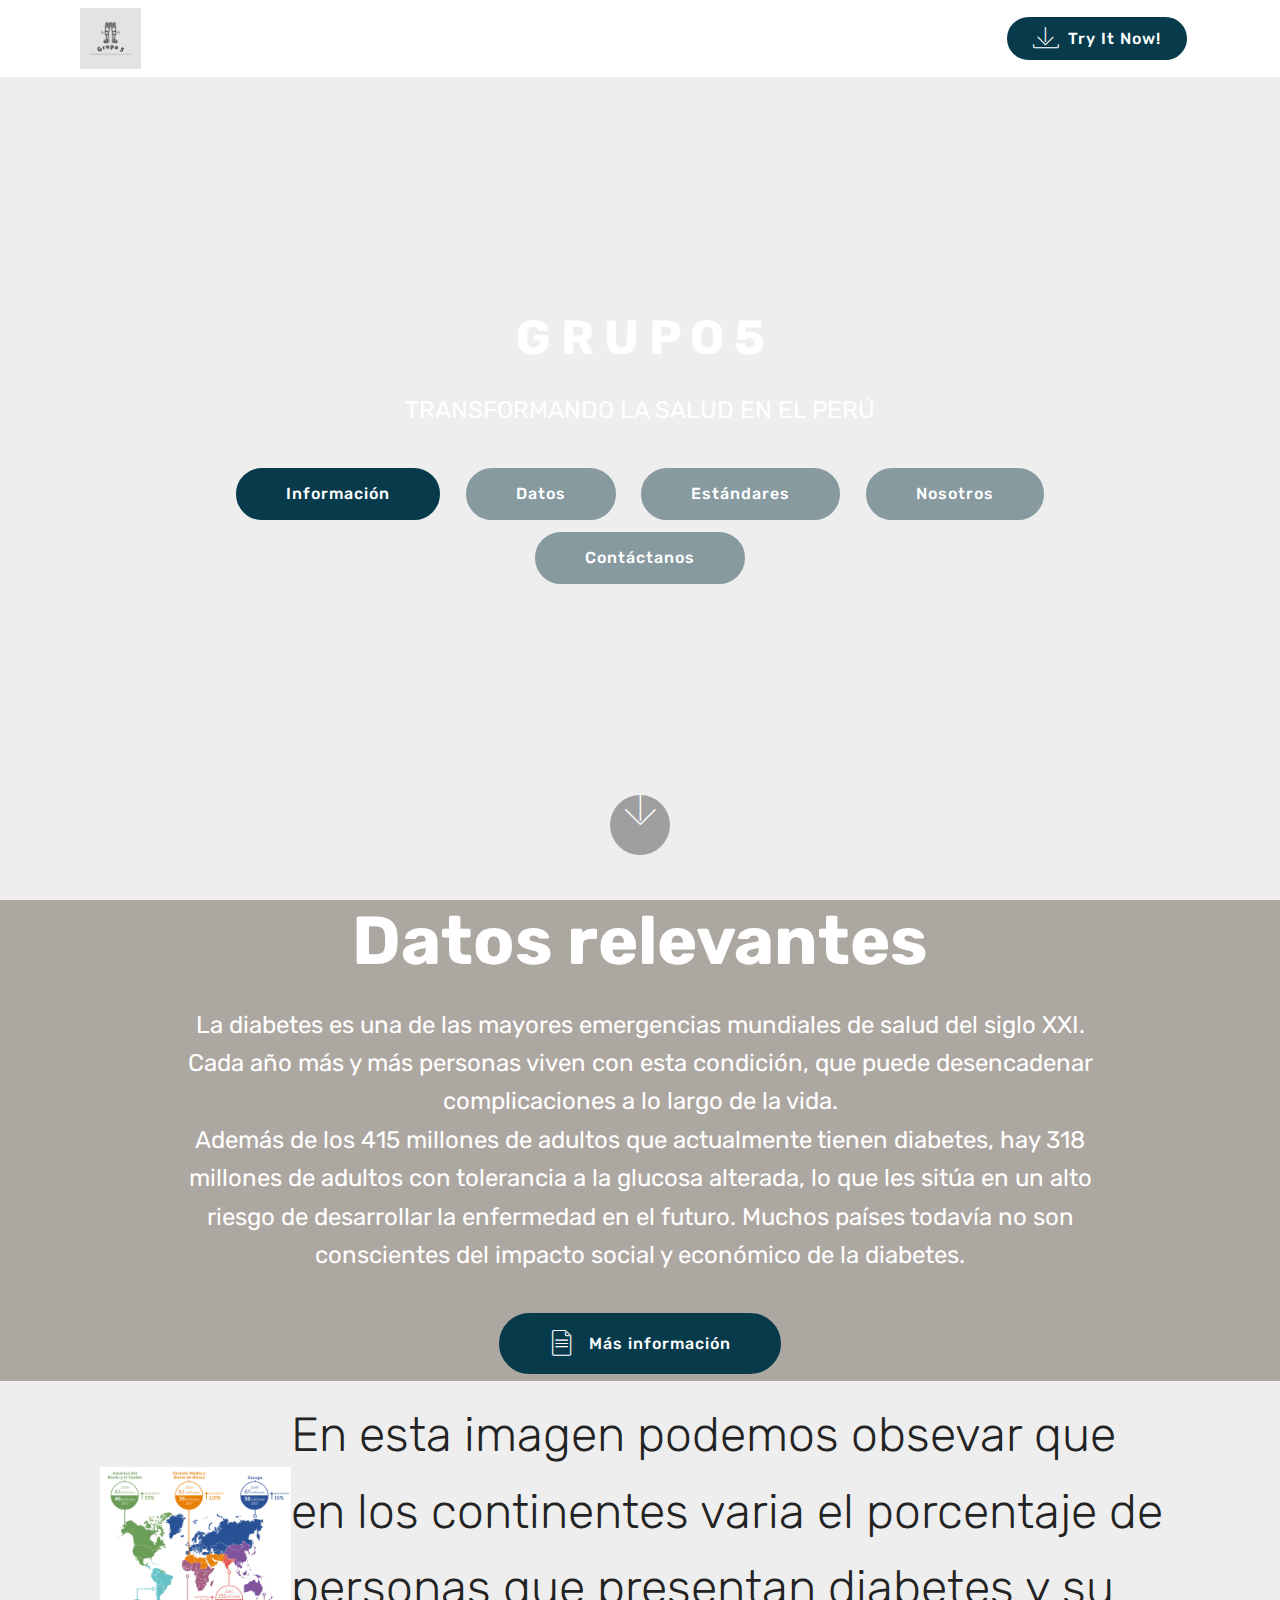
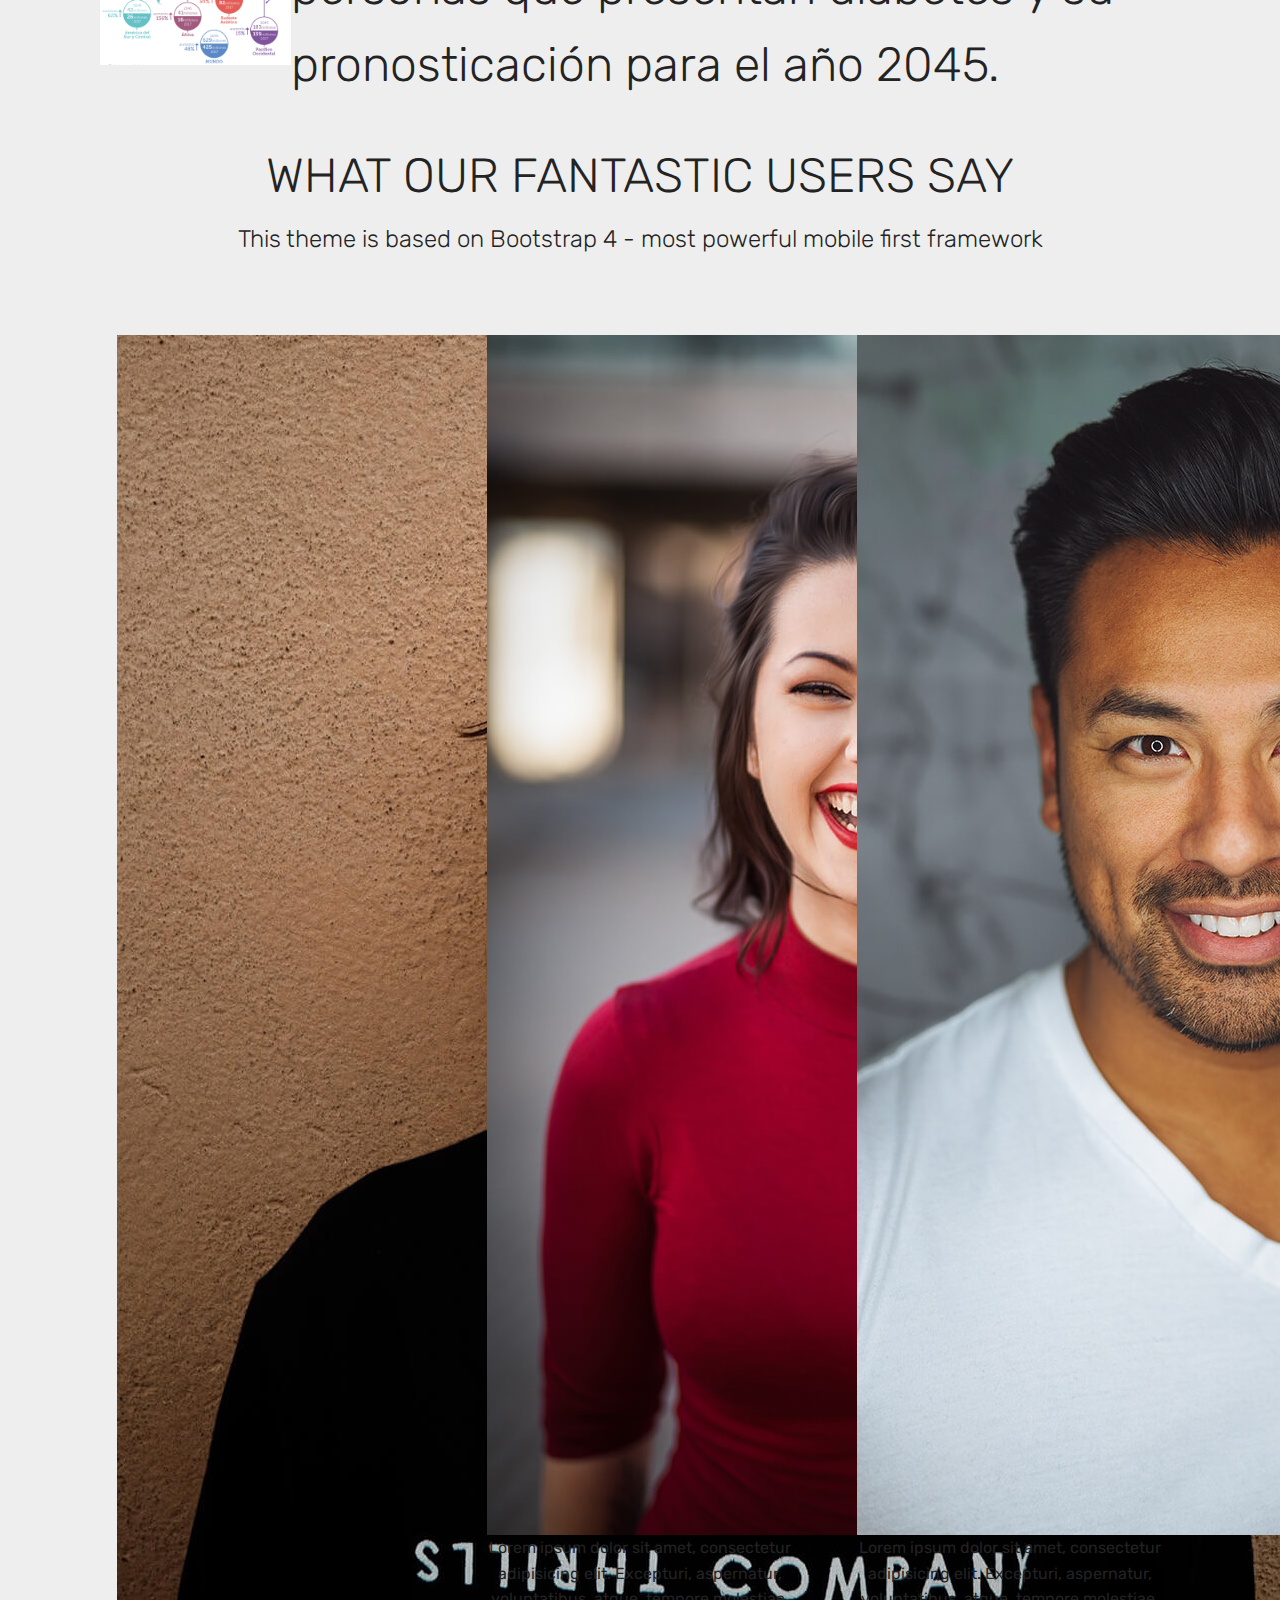
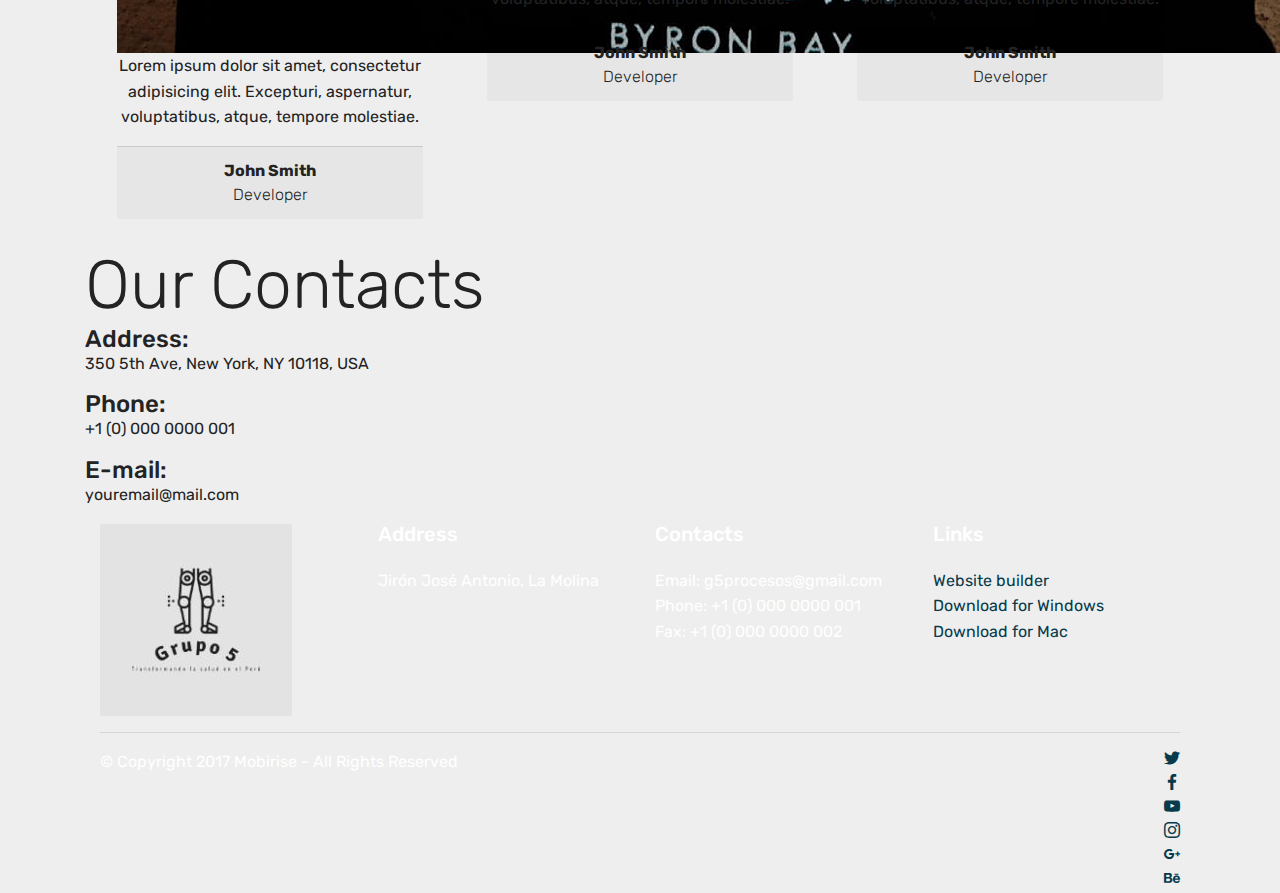
<file: page1.html>
<!DOCTYPE html>
<html  >
<head>
  <!-- Site made with Mobirise Website Builder v4.10.15, https://mobirise.com -->
  <meta charset="UTF-8">
  <meta http-equiv="X-UA-Compatible" content="IE=edge">
  <meta name="generator" content="Mobirise v4.10.15, mobirise.com">
  <meta name="viewport" content="width=device-width, initial-scale=1, minimum-scale=1">
  <link rel="shortcut icon" href="assets/images/free-sample-by-wix-128x128.jpg" type="image/x-icon">
  <meta name="description" content="">
  
  <title>Page 1</title>
  <link rel="stylesheet" href="assets/web/assets/mobirise-icons/mobirise-icons.css">
  <link rel="stylesheet" href="assets/bootstrap/css/bootstrap.min.css">
  <link rel="stylesheet" href="assets/bootstrap/css/bootstrap-grid.min.css">
  <link rel="stylesheet" href="assets/bootstrap/css/bootstrap-reboot.min.css">
  <link rel="stylesheet" href="assets/socicon/css/styles.css">
  <link rel="stylesheet" href="assets/tether/tether.min.css">
  <link rel="stylesheet" href="assets/dropdown/css/style.css">
  <link rel="stylesheet" href="assets/theme/css/style.css">
  <link rel="preload" as="style" href="assets/mobirise/css/mbr-additional.css"><link rel="stylesheet" href="assets/mobirise/css/mbr-additional.css" type="text/css">
  
  
  
</head>
<body>
  <section class="menu cid-rDHZqPXOIB" once="menu" id="menu1-3">

    

    <nav class="navbar navbar-expand beta-menu navbar-dropdown align-items-center navbar-fixed-top navbar-toggleable-sm">
        <button class="navbar-toggler navbar-toggler-right" type="button" data-toggle="collapse" data-target="#navbarSupportedContent" aria-controls="navbarSupportedContent" aria-expanded="false" aria-label="Toggle navigation">
            <div class="hamburger">
                <span></span>
                <span></span>
                <span></span>
                <span></span>
            </div>
        </button>
        <div class="menu-logo">
            <div class="navbar-brand">
                <span class="navbar-logo">
                    <a href="https://mobirise.com">
                         <img src="assets/images/free-sample-by-wix-128x128.jpg" alt="Mobirise" title="" style="height: 3.8rem;">
                    </a>
                </span>
                <span class="navbar-caption-wrap">
                    <a class="navbar-caption text-white display-4" href="https://mobirise.com">
                        MOBIRISE
                    </a>
                </span>
            </div>
        </div>
        <div class="collapse navbar-collapse" id="navbarSupportedContent">
            <ul class="navbar-nav nav-dropdown" data-app-modern-menu="true"><li class="nav-item">
                    <a class="nav-link link text-white display-4" href="https://mobirise.com">
                        <span class="mbri-home mbr-iconfont mbr-iconfont-btn"></span>
                        Services
                    </a>
                </li>
                <li class="nav-item">
                    <a class="nav-link link text-white display-4" href="https://mobirise.com">
                        <span class="mbri-search mbr-iconfont mbr-iconfont-btn"></span>
                        About Us
                    </a>
                </li></ul>
            <div class="navbar-buttons mbr-section-btn">
                <a class="btn btn-sm btn-primary display-4" href="https://mobirise.com">
                    <span class="mbri-save mbr-iconfont mbr-iconfont-btn "></span>
                    Try It Now!
                </a>
            </div>
        </div>
    </nav>
</section>

<section class="engine"><a href="https://mobirise.info/v">html templates</a></section><section class="cid-rDHZqQmndi mbr-fullscreen mbr-parallax-background" id="header2-4">

    

    

    <div class="container align-center">
        <div class="row justify-content-md-center">
            <div class="mbr-white col-md-10">
                <h1 class="mbr-section-title mbr-bold pb-3 mbr-fonts-style display-2">G R U P O 5</h1>
                
                <p class="mbr-text pb-3 mbr-fonts-style display-5">
                    TRANSFORMANDO LA SALUD EN EL PERÚ</p>
                <div class="mbr-section-btn"><a class="btn btn-md btn-primary display-4" href="https://mobirise.com">Información</a> 
                    <a class="btn btn-md btn-warning display-4" href="https://mobirise.com">Datos</a> <a class="btn btn-md btn-warning display-4" href="https://mobirise.com">Estándares</a> <a class="btn btn-md btn-warning display-4" href="https://mobirise.com">Nosotros</a> <a class="btn btn-md btn-warning display-4" href="https://mobirise.com">Contáctanos</a></div>
            </div>
        </div>
    </div>
    <div class="mbr-arrow hidden-sm-down" aria-hidden="true">
        <a href="#next">
            <i class="mbri-down mbr-iconfont"></i>
        </a>
    </div>
</section>

<section class="header1 cid-rDIa3HuM56" id="header1-c">

    

    <div class="mbr-overlay" style="opacity: 0.6; background-color: rgb(130, 120, 110);">
    </div>

    <div class="container">
        <div class="row justify-content-md-center">
            <div class="mbr-white col-md-10">
                <h1 class="mbr-section-title align-center mbr-bold pb-3 mbr-fonts-style display-1">
                    Datos relevantes</h1>
                
                <p class="mbr-text align-center pb-3 mbr-fonts-style display-5">La diabetes es una de las mayores emergencias mundiales de salud del siglo XXI. Cada año más y más personas viven con esta condición, que puede desencadenar complicaciones a lo largo de la vida. 
<br>Además de los 415 millones de adultos que actualmente tienen diabetes, hay 318 millones de adultos con tolerancia a la glucosa alterada, lo que les sitúa en un alto riesgo de desarrollar la enfermedad en el futuro. Muchos países todavía no son conscientes del impacto social y económico de la diabetes.<br></p>
                <div class="mbr-section-btn align-center"><a class="btn btn-md btn-primary display-4" href="https://mobirise.co">
                        <span class="mbr-iconfont mbri-file"></span>Más información</a></div>
            </div>
        </div>
    </div>

</section>

<section class="features11 cid-rDIgdQpxlK" id="features11-f">

    

    

    <div class="container">   
        <div class="col-md-12">
            <div class="media-container-row">
                <div class="mbr-figure m-auto" style="width: 65%;">
                    <img src="assets/images/sin-ttulo-952x987.png" alt="Mobirise" title="">
                </div>
                <div class=" align-left aside-content">
                    
                    <div class="mbr-section-text">
                        <p class="mbr-text mb-5 pt-3 mbr-light mbr-fonts-style display-2">En esta imagen podemos obsevar que en los continentes varia el porcentaje de personas que presentan diabetes y su pronosticación para el año 2045.</p>
                    </div>

                    
                </div>
            </div>
        </div> 
    </div>          
</section>

<section class="testimonials1 cid-rDI031gWg0" id="testimonials1-7">

    

    
    <div class="container">
        <div class="media-container-row">
            <div class="title col-12 align-center">
                <h2 class="pb-3 mbr-fonts-style display-2">
                    WHAT OUR FANTASTIC USERS SAY
                </h2>
                <h3 class="mbr-section-subtitle mbr-light pb-3 mbr-fonts-style display-5">
                    This theme is based on Bootstrap 4 - most powerful mobile first framework
                </h3>
            </div>
        </div>
    </div>

    <div class="container pt-3 mt-2">
        <div class="media-container-row">
            <div class="mbr-testimonial p-3 align-center col-12 col-md-6 col-lg-4">
                <div class="panel-item p-3">
                    <div class="card-block">
                        <div class="testimonial-photo">
                            <img src="assets/images/face1.jpg">
                        </div>
                        <p class="mbr-text mbr-fonts-style display-7">
                           Lorem ipsum dolor sit amet, consectetur adipisicing elit. Excepturi, aspernatur, voluptatibus, atque, tempore molestiae.
                        </p>
                    </div>
                    <div class="card-footer">
                        <div class="mbr-author-name mbr-bold mbr-fonts-style display-7">
                             John Smith
                        </div>
                        <small class="mbr-author-desc mbr-italic mbr-light mbr-fonts-style display-7">
                               Developer
                        </small>
                    </div>
                </div>
            </div>

            <div class="mbr-testimonial p-3 align-center col-12 col-md-6 col-lg-4">
                <div class="panel-item p-3">
                    <div class="card-block">
                        <div class="testimonial-photo">
                            <img src="assets/images/face2.jpg">
                        </div>
                        <p class="mbr-text mbr-fonts-style display-7">
                           Lorem ipsum dolor sit amet, consectetur adipisicing elit. Excepturi, aspernatur, voluptatibus, atque, tempore molestiae.
                        </p>
                    </div>
                    <div class="card-footer">
                        <div class="mbr-author-name mbr-bold mbr-fonts-style display-7">
                             John Smith
                        </div>
                        <small class="mbr-author-desc mbr-italic mbr-light mbr-fonts-style display-7">
                               Developer
                        </small>
                    </div>
                </div>
            </div>

            <div class="mbr-testimonial p-3 align-center col-12 col-md-6 col-lg-4">
                <div class="panel-item p-3">
                    <div class="card-block">
                        <div class="testimonial-photo">
                            <img src="assets/images/face3.jpg">
                        </div>
                        <p class="mbr-text mbr-fonts-style display-7">
                           Lorem ipsum dolor sit amet, consectetur adipisicing elit. Excepturi, aspernatur, voluptatibus, atque, tempore molestiae.
                        </p>
                    </div>
                    <div class="card-footer">
                        <div class="mbr-author-name mbr-bold mbr-fonts-style display-7">
                             John Smith
                        </div>
                        <small class="mbr-author-desc mbr-italic mbr-light mbr-fonts-style display-7">
                               Developer
                        </small>
                    </div>
                </div>
            </div>

            

            

            
        </div>
    </div>   
</section>

<section class="mbr-section contacts1 cid-rDI09pB1Nq" id="contacts1-8">
    <!---->
    
    <!---->
    <!--Overlay-->
    
    <!--Container-->
    <div class="container">
        <div class="row">
            <!--Titles-->
            <div class="title col-12">
                <h2 class="align-left mbr-fonts-style display-1">
                    Our Contacts
                </h2>
                
            </div>
            <!--Left-->
            <div class="col-12 col-md-6">
                <div class="left-block wrapper">
                    <div class="b b-adress">
                        <h5 class="align-left mbr-fonts-style m-0 display-5">
                            Address:
                        </h5>
                        <p class="mbr-text align-left mbr-fonts-style display-7">
                            350 5th Ave, New York, NY 10118, USA
                        </p>
                    </div>
                    <div class="b b-phone">
                        <h5 class="align-left mbr-fonts-style m-0 display-5">
                            Phone:
                        </h5>
                        <p class="mbr-text align-left mbr-fonts-style display-7">
                            +1 (0) 000 0000 001
                        </p>
                    </div>
                    <div class="b b-mail">
                        <h5 class="align-left mbr-fonts-style m-0 display-5">
                            E-mail:
                        </h5>
                        <p class="mbr-text align-left mbr-fonts-style display-7">
                            youremail@mail.com
                        </p>
                    </div>
                </div>
            </div>
            <!--Right-->
            <div class="col-12 col-md-6">
                <div class="google-map"><iframe frameborder="0" style="border:0" src="https://www.google.com/maps/embed/v1/place?key=AIzaSyAEIpgj38KyLFELm2bK9Y7krBkz1K-cMq8&amp;q=place_id:ChIJn6wOs6lZwokRLKy1iqRcoKw" allowfullscreen=""></iframe></div>
            </div>
        </div>
    </div>
</section>

<section class="cid-rDHZqQFESr" id="footer1-5">

    

    

    <div class="container">
        <div class="media-container-row content text-white">
            <div class="col-12 col-md-3">
                <div class="media-wrap">
                    <a href="https://mobirise.com/">
                        <img src="assets/images/free-sample-by-wix-1-192x192.jpg" alt="Mobirise" title="">
                    </a>
                </div>
            </div>
            <div class="col-12 col-md-3 mbr-fonts-style display-7">
                <h5 class="pb-3">
                    Address
                </h5>
                <p class="mbr-text">Jirón José Antonio, La Molina</p>
            </div>
            <div class="col-12 col-md-3 mbr-fonts-style display-7">
                <h5 class="pb-3">
                    Contacts
                </h5>
                <p class="mbr-text">
                    Email: g5procesos@gmail.com<br>Phone: +1 (0) 000 0000 001
                    <br>Fax: +1 (0) 000 0000 002
                </p>
            </div>
            <div class="col-12 col-md-3 mbr-fonts-style display-7">
                <h5 class="pb-3">
                    Links
                </h5>
                <p class="mbr-text">
                    <a class="text-primary" href="https://mobirise.com/">Website builder</a>
                    <br><a class="text-primary" href="https://mobirise.com/mobirise-free-win.zip">Download for Windows</a>
                    <br><a class="text-primary" href="https://mobirise.com/mobirise-free-mac.zip">Download for Mac</a>
                </p>
            </div>
        </div>
        <div class="footer-lower">
            <div class="media-container-row">
                <div class="col-sm-12">
                    <hr>
                </div>
            </div>
            <div class="media-container-row mbr-white">
                <div class="col-sm-6 copyright">
                    <p class="mbr-text mbr-fonts-style display-7">
                        © Copyright 2017 Mobirise - All Rights Reserved
                    </p>
                </div>
                <div class="col-md-6">
                    <div class="social-list align-right">
                        <div class="soc-item">
                            <a href="https://twitter.com/mobirise" target="_blank">
                                <span class="socicon-twitter socicon mbr-iconfont mbr-iconfont-social"></span>
                            </a>
                        </div>
                        <div class="soc-item">
                            <a href="https://www.facebook.com/pages/Mobirise/1616226671953247" target="_blank">
                                <span class="socicon-facebook socicon mbr-iconfont mbr-iconfont-social"></span>
                            </a>
                        </div>
                        <div class="soc-item">
                            <a href="https://www.youtube.com/c/mobirise" target="_blank">
                                <span class="socicon-youtube socicon mbr-iconfont mbr-iconfont-social"></span>
                            </a>
                        </div>
                        <div class="soc-item">
                            <a href="https://instagram.com/mobirise" target="_blank">
                                <span class="socicon-instagram socicon mbr-iconfont mbr-iconfont-social"></span>
                            </a>
                        </div>
                        <div class="soc-item">
                            <a href="https://plus.google.com/u/0/+Mobirise" target="_blank">
                                <span class="socicon-googleplus socicon mbr-iconfont mbr-iconfont-social"></span>
                            </a>
                        </div>
                        <div class="soc-item">
                            <a href="https://www.behance.net/Mobirise" target="_blank">
                                <span class="socicon-behance socicon mbr-iconfont mbr-iconfont-social"></span>
                            </a>
                        </div>
                    </div>
                </div>
            </div>
        </div>
    </div>
</section>


  <script src="assets/web/assets/jquery/jquery.min.js"></script>
  <script src="assets/popper/popper.min.js"></script>
  <script src="assets/bootstrap/js/bootstrap.min.js"></script>
  <script src="assets/tether/tether.min.js"></script>
  <script src="assets/dropdown/js/nav-dropdown.js"></script>
  <script src="assets/dropdown/js/navbar-dropdown.js"></script>
  <script src="assets/touchswipe/jquery.touch-swipe.min.js"></script>
  <script src="assets/parallax/jarallax.min.js"></script>
  <script src="assets/smoothscroll/smooth-scroll.js"></script>
  <script src="assets/theme/js/script.js"></script>
  
  
</body>
</html>
</file>
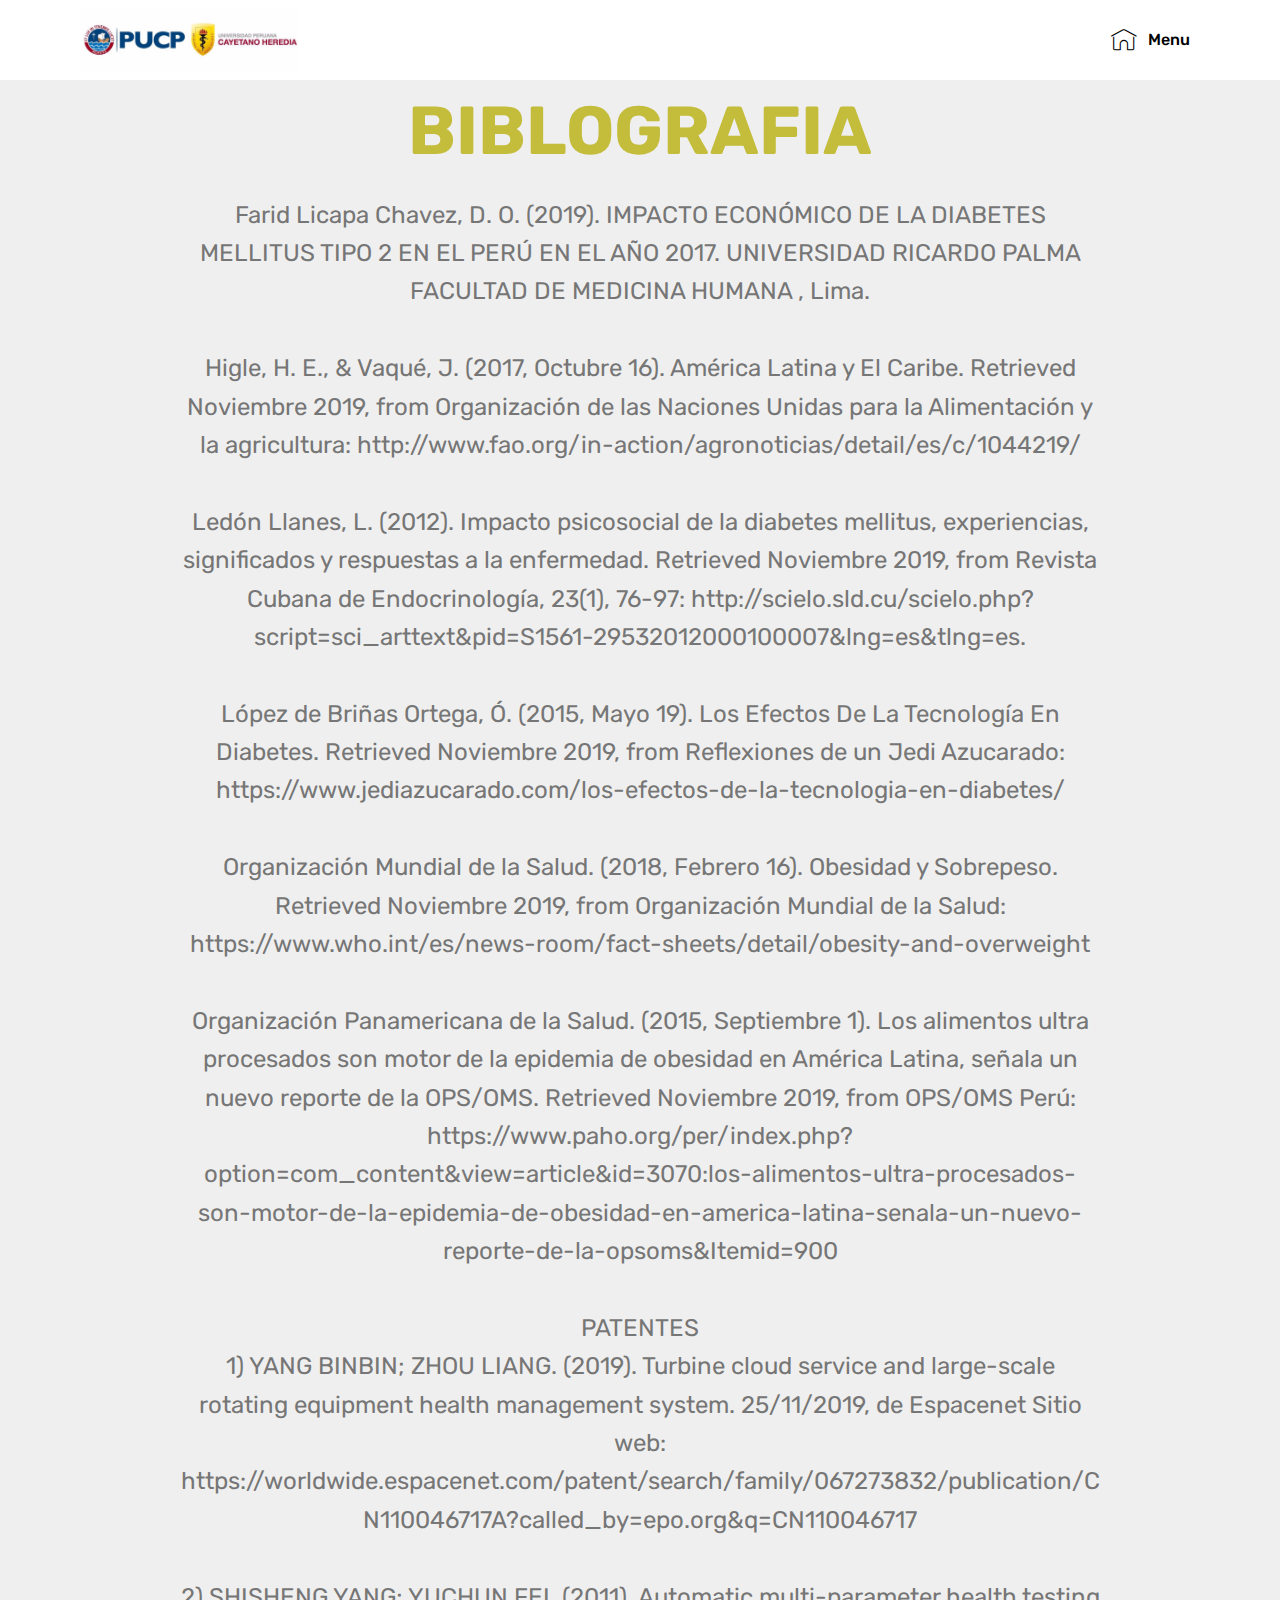
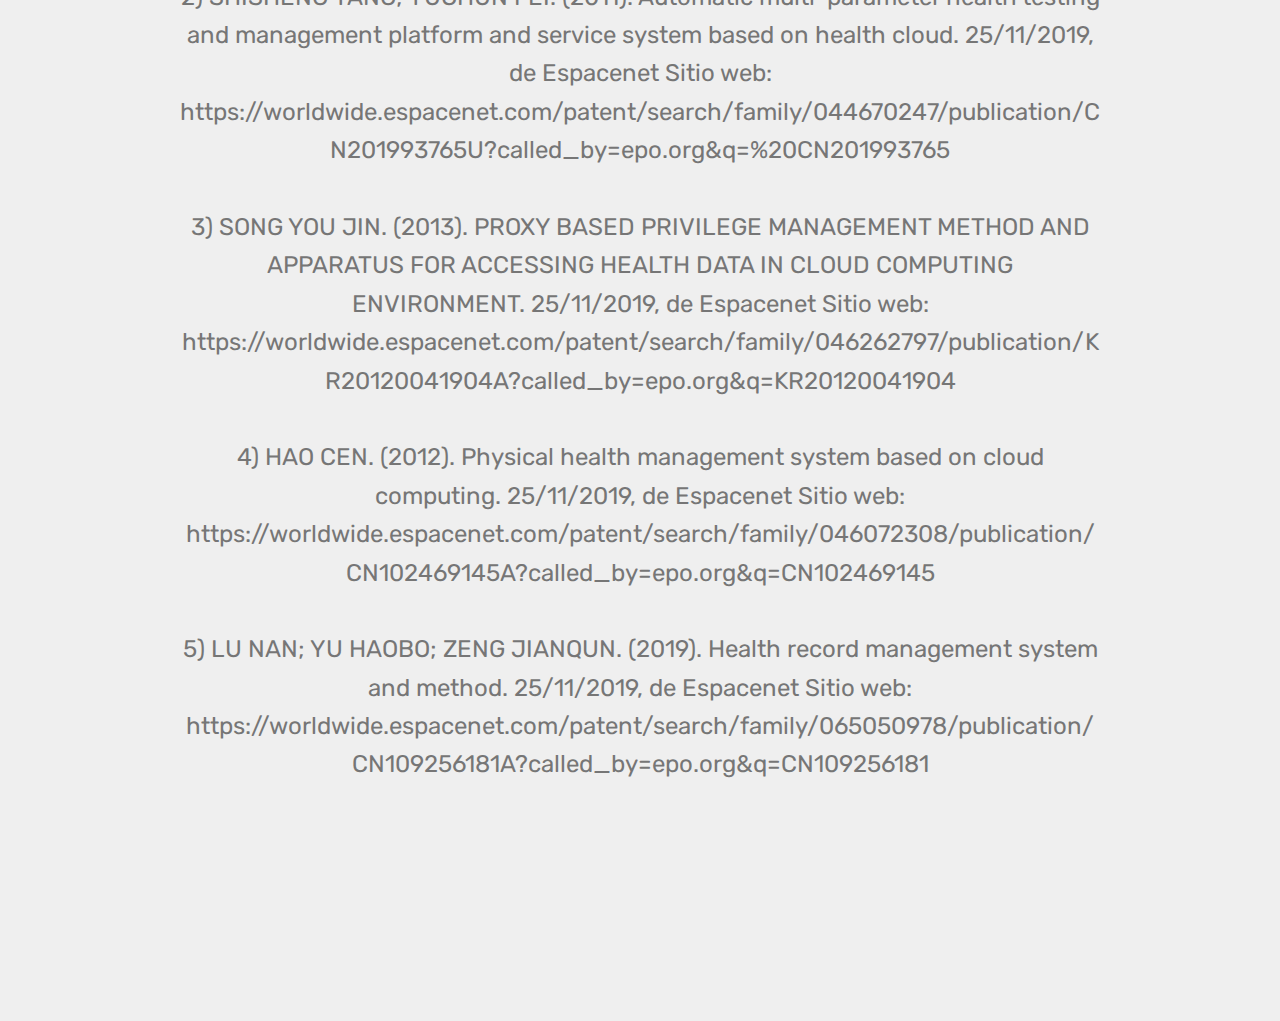
<file: page2.html>
<!DOCTYPE html>
<html  >
<head>
  <!-- Site made with Mobirise Website Builder v4.11.6, https://mobirise.com -->
  <meta charset="UTF-8">
  <meta http-equiv="X-UA-Compatible" content="IE=edge">
  <meta name="generator" content="Mobirise v4.11.6, mobirise.com">
  <meta name="viewport" content="width=device-width, initial-scale=1, minimum-scale=1">
  <link rel="shortcut icon" href="assets/images/logos-956x281.jpeg" type="image/x-icon">
  <meta name="description" content="Web Creator Description">
  
  <title>bibliografia</title>
  <link rel="stylesheet" href="assets/web/assets/mobirise-icons/mobirise-icons.css">
  <link rel="stylesheet" href="assets/bootstrap/css/bootstrap.min.css">
  <link rel="stylesheet" href="assets/bootstrap/css/bootstrap-grid.min.css">
  <link rel="stylesheet" href="assets/bootstrap/css/bootstrap-reboot.min.css">
  <link rel="stylesheet" href="assets/tether/tether.min.css">
  <link rel="stylesheet" href="assets/dropdown/css/style.css">
  <link rel="stylesheet" href="assets/theme/css/style.css">
  <link rel="preload" as="style" href="assets/mobirise/css/mbr-additional.css"><link rel="stylesheet" href="assets/mobirise/css/mbr-additional.css" type="text/css">
  
  
  
</head>
<body>
  <section class="menu cid-rDHZqPXOIB" once="menu" id="menu1-m">

    

    <nav class="navbar navbar-expand beta-menu navbar-dropdown align-items-center navbar-fixed-top navbar-toggleable-sm">
        <button class="navbar-toggler navbar-toggler-right" type="button" data-toggle="collapse" data-target="#navbarSupportedContent" aria-controls="navbarSupportedContent" aria-expanded="false" aria-label="Toggle navigation">
            <div class="hamburger">
                <span></span>
                <span></span>
                <span></span>
                <span></span>
            </div>
        </button>
        <div class="menu-logo">
            <div class="navbar-brand">
                <span class="navbar-logo">
                    
                         <img src="assets/images/logos-956x281.jpeg" alt="Mobirise" title="" style="height: 4rem;">
                    
                </span>
                
            </div>
        </div>
        <div class="collapse navbar-collapse" id="navbarSupportedContent">
            <ul class="navbar-nav nav-dropdown nav-right" data-app-modern-menu="true"><li class="nav-item">
                    <a class="nav-link link text-black display-4" href="index.html#header2-1"><span class="mbri-home mbr-iconfont mbr-iconfont-btn"></span>Menu</a>
                </li></ul>
            
        </div>
    </nav>
</section>

<section class="engine"><a href="https://mobirise.info/r">free bootstrap template</a></section><section class="header1 cid-rEeE6PXo9r" id="header16-n">

    

    

    <div class="container">
        <div class="row justify-content-md-center">
            <div class="col-md-10 align-center">
                <h1 class="mbr-section-title mbr-bold pb-3 mbr-fonts-style display-1">BIBLOGRAFIA</h1>
                
                <p class="mbr-text pb-3 mbr-fonts-style display-5">Farid Licapa Chavez, D. O. (2019). IMPACTO ECONÓMICO DE LA DIABETES MELLITUS TIPO 2 EN EL PERÚ EN EL AÑO 2017. UNIVERSIDAD RICARDO PALMA FACULTAD DE MEDICINA HUMANA , Lima.
<br> 
<br>Higle, H. E., &amp; Vaqué, J. (2017, Octubre 16). América Latina y El Caribe. Retrieved Noviembre 2019, from Organización de las Naciones Unidas para la Alimentación y la agricultura: http://www.fao.org/in-action/agronoticias/detail/es/c/1044219/
<br> 
<br>Ledón Llanes, L. (2012). Impacto psicosocial de la diabetes mellitus, experiencias, significados y respuestas a la enfermedad. Retrieved Noviembre 2019, from Revista Cubana de Endocrinología, 23(1), 76-97: http://scielo.sld.cu/scielo.php?script=sci_arttext&amp;pid=S1561-29532012000100007&amp;lng=es&amp;tlng=es.
<br> 
<br>López de Briñas Ortega, Ó. (2015, Mayo 19). Los Efectos De La Tecnología En Diabetes. Retrieved Noviembre 2019, from Reflexiones de un Jedi Azucarado: https://www.jediazucarado.com/los-efectos-de-la-tecnologia-en-diabetes/
<br> 
<br>Organización Mundial de la Salud. (2018, Febrero 16). Obesidad y Sobrepeso. Retrieved Noviembre 2019, from Organización Mundial de la Salud: https://www.who.int/es/news-room/fact-sheets/detail/obesity-and-overweight
<br> 
<br>Organización Panamericana de la Salud. (2015, Septiembre 1). Los alimentos ultra procesados son motor de la epidemia de obesidad en América Latina, señala un nuevo reporte de la OPS/OMS. Retrieved Noviembre 2019, from OPS/OMS Perú: https://www.paho.org/per/index.php?option=com_content&amp;view=article&amp;id=3070:los-alimentos-ultra-procesados-son-motor-de-la-epidemia-de-obesidad-en-america-latina-senala-un-nuevo-reporte-de-la-opsoms&amp;Itemid=900
<br>
<br>PATENTES
<br>1)	YANG BINBIN; ZHOU LIANG. (2019). Turbine cloud service and large-scale rotating equipment health management system. 25/11/2019, de Espacenet Sitio web: https://worldwide.espacenet.com/patent/search/family/067273832/publication/CN110046717A?called_by=epo.org&amp;q=CN110046717<br>
<br>2)	SHISHENG YANG; YUCHUN FEI. (2011). Automatic multi-parameter health testing and management platform and service system based on health cloud. 25/11/2019, de Espacenet Sitio web: https://worldwide.espacenet.com/patent/search/family/044670247/publication/CN201993765U?called_by=epo.org&amp;q=%20CN201993765<br>
<br>3)	SONG YOU JIN. (2013). PROXY BASED PRIVILEGE MANAGEMENT METHOD AND APPARATUS FOR ACCESSING HEALTH DATA IN CLOUD COMPUTING ENVIRONMENT. 25/11/2019, de Espacenet Sitio web: https://worldwide.espacenet.com/patent/search/family/046262797/publication/KR20120041904A?called_by=epo.org&amp;q=KR20120041904<br>
<br>4)	HAO CEN. (2012). Physical health management system based on cloud computing. 25/11/2019, de Espacenet Sitio web: https://worldwide.espacenet.com/patent/search/family/046072308/publication/CN102469145A?called_by=epo.org&amp;q=CN102469145<br>
<br>5)	LU NAN; YU HAOBO; ZENG JIANQUN. (2019). Health record management system and method. 25/11/2019, de Espacenet Sitio web: https://worldwide.espacenet.com/patent/search/family/065050978/publication/CN109256181A?called_by=epo.org&amp;q=CN109256181
<br> 
<br> 
<br>
<br></p>
                
            </div>
        </div>
    </div>

</section>


  <script src="assets/web/assets/jquery/jquery.min.js"></script>
  <script src="assets/popper/popper.min.js"></script>
  <script src="assets/bootstrap/js/bootstrap.min.js"></script>
  <script src="assets/tether/tether.min.js"></script>
  <script src="assets/smoothscroll/smooth-scroll.js"></script>
  <script src="assets/dropdown/js/nav-dropdown.js"></script>
  <script src="assets/dropdown/js/navbar-dropdown.js"></script>
  <script src="assets/touchswipe/jquery.touch-swipe.min.js"></script>
  <script src="assets/theme/js/script.js"></script>
  
  
</body>
</html>
</file>
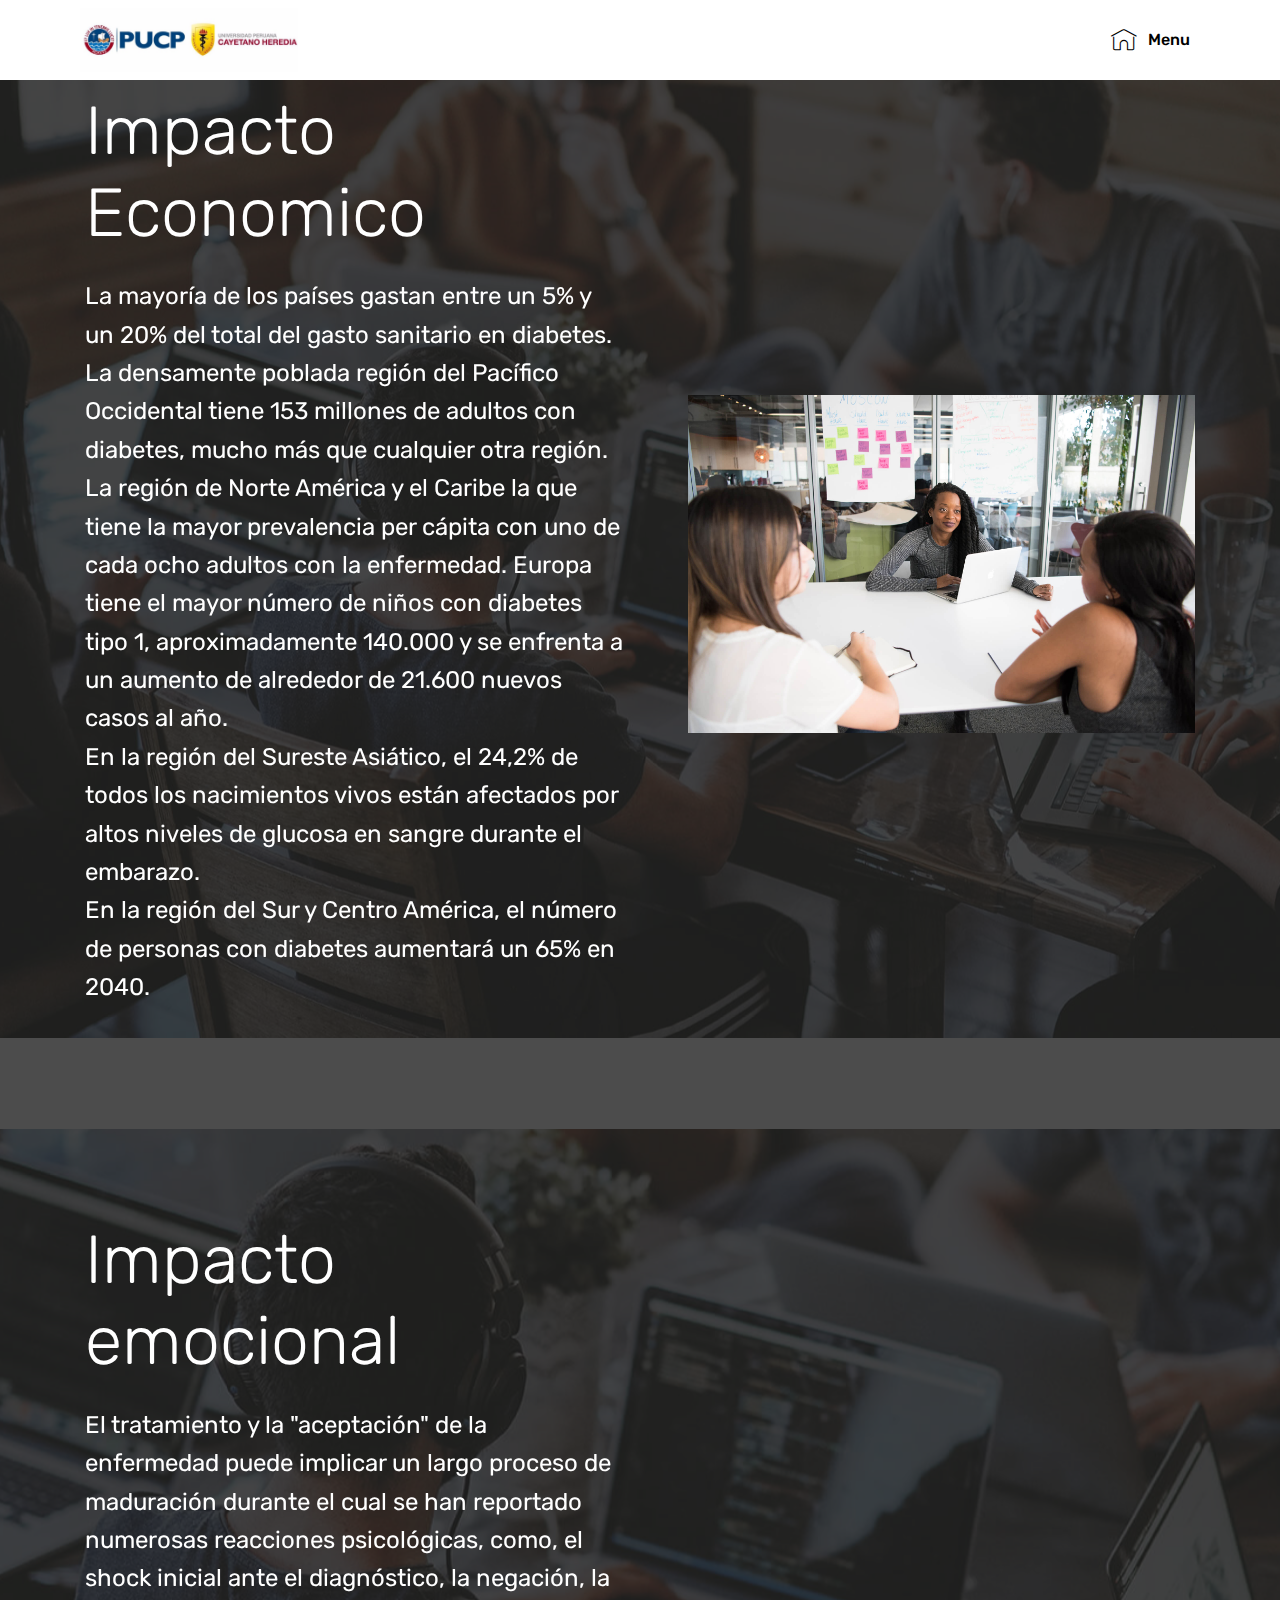
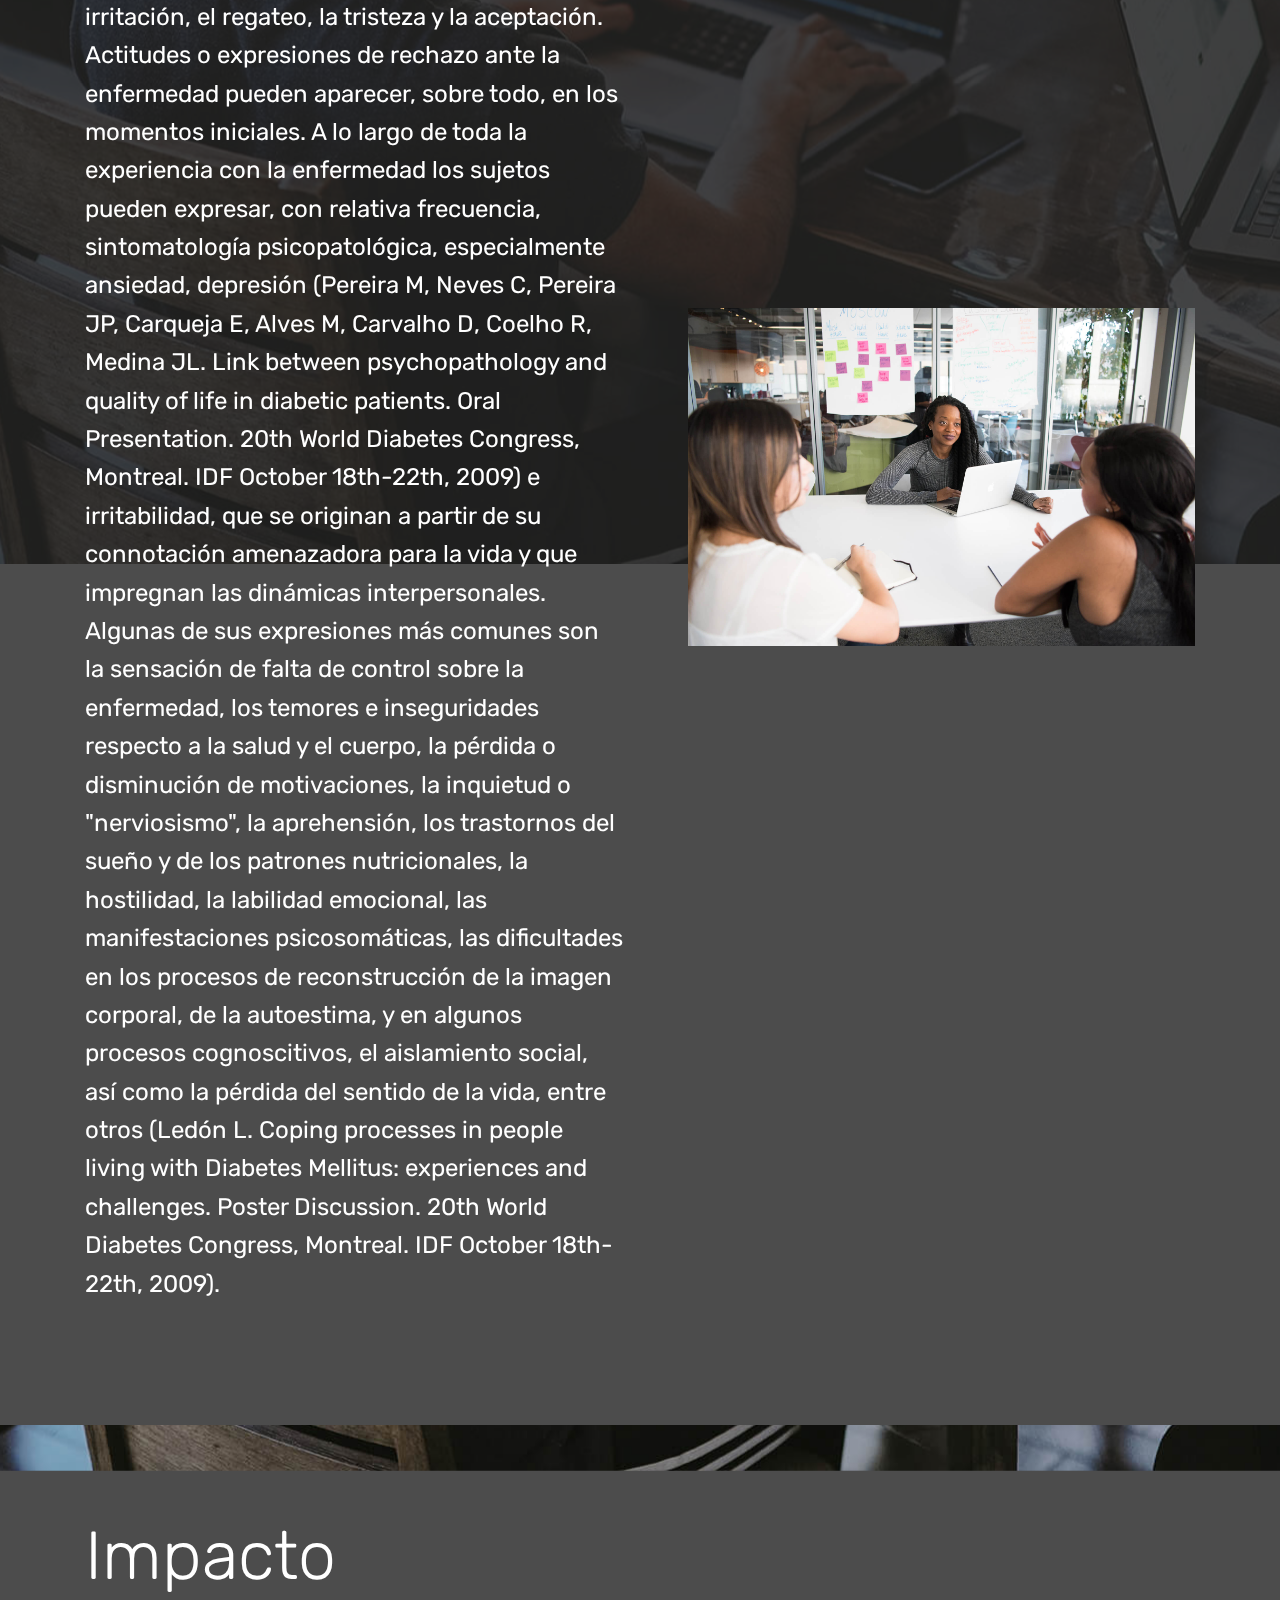
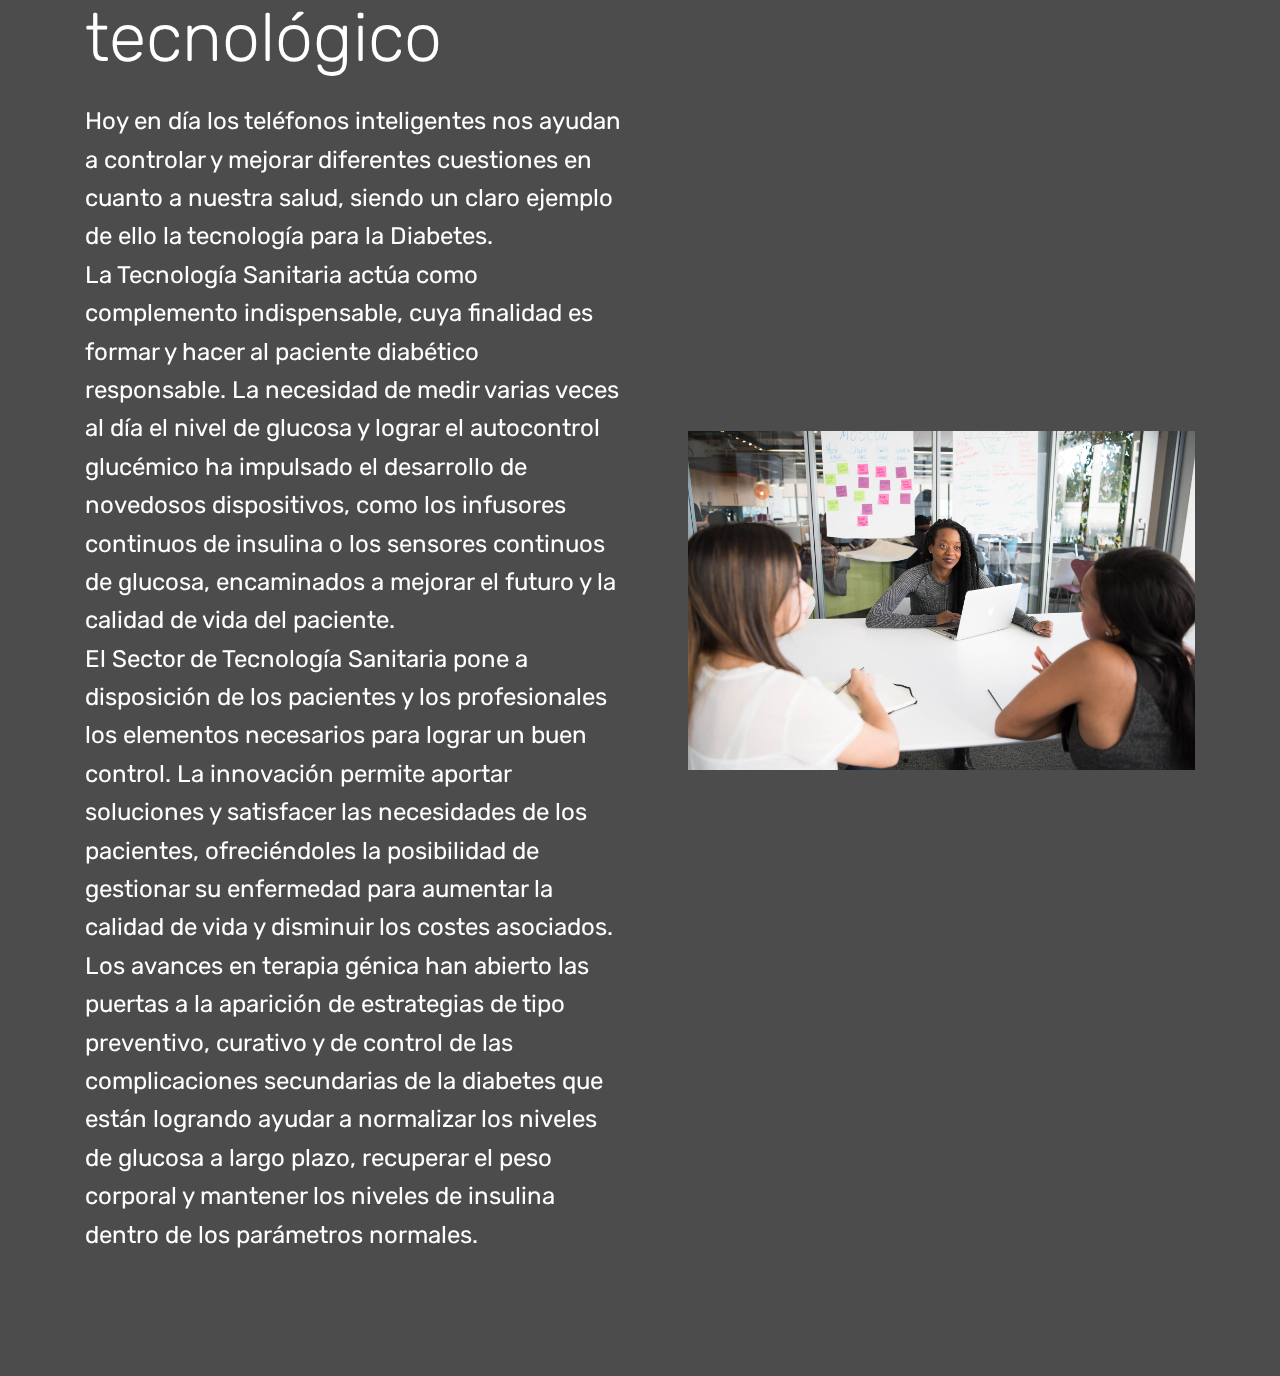
<file: page3.html>
<!DOCTYPE html>
<html  >
<head>
  <!-- Site made with Mobirise Website Builder v4.11.6, https://mobirise.com -->
  <meta charset="UTF-8">
  <meta http-equiv="X-UA-Compatible" content="IE=edge">
  <meta name="generator" content="Mobirise v4.11.6, mobirise.com">
  <meta name="viewport" content="width=device-width, initial-scale=1, minimum-scale=1">
  <link rel="shortcut icon" href="assets/images/logos-956x281.jpeg" type="image/x-icon">
  <meta name="description" content="Website Builder Description">
  
  <title>impactos</title>
  <link rel="stylesheet" href="assets/web/assets/mobirise-icons/mobirise-icons.css">
  <link rel="stylesheet" href="assets/bootstrap/css/bootstrap.min.css">
  <link rel="stylesheet" href="assets/bootstrap/css/bootstrap-grid.min.css">
  <link rel="stylesheet" href="assets/bootstrap/css/bootstrap-reboot.min.css">
  <link rel="stylesheet" href="assets/tether/tether.min.css">
  <link rel="stylesheet" href="assets/dropdown/css/style.css">
  <link rel="stylesheet" href="assets/theme/css/style.css">
  <link rel="preload" as="style" href="assets/mobirise/css/mbr-additional.css"><link rel="stylesheet" href="assets/mobirise/css/mbr-additional.css" type="text/css">
  
  
  
</head>
<body>
  <section class="menu cid-qTkzRZLJNu" once="menu" id="menu1-p">

    

    <nav class="navbar navbar-expand beta-menu navbar-dropdown align-items-center navbar-fixed-top navbar-toggleable-sm">
        <button class="navbar-toggler navbar-toggler-right" type="button" data-toggle="collapse" data-target="#navbarSupportedContent" aria-controls="navbarSupportedContent" aria-expanded="false" aria-label="Toggle navigation">
            <div class="hamburger">
                <span></span>
                <span></span>
                <span></span>
                <span></span>
            </div>
        </button>
        <div class="menu-logo">
            <div class="navbar-brand">
                <span class="navbar-logo">
                    
                         <img src="assets/images/logos-956x281.jpeg" alt="Mobirise" title="" style="height: 4rem;">
                    
                </span>
                
            </div>
        </div>
        <div class="collapse navbar-collapse" id="navbarSupportedContent">
            <ul class="navbar-nav nav-dropdown nav-right" data-app-modern-menu="true"><li class="nav-item">
                    <a class="nav-link link text-black display-4" href="index.html#header2-1"><span class="mbri-home mbr-iconfont mbr-iconfont-btn"></span>Menu</a>
                </li></ul>
            
        </div>
    </nav>
</section>

<section class="engine"><a href="https://mobirise.info/t">amp templates</a></section><section class="header3 cid-rEeKpUf42l mbr-parallax-background" id="header3-r">

    

    <div class="mbr-overlay" style="opacity: 0.8; background-color: rgb(35, 35, 35);">
    </div>

    <div class="container">
        <div class="media-container-row">
            <div class="mbr-figure" style="width: 100%;">
                <img src="assets/images/background2.jpg" alt="Mobirise">
            </div>

            <div class="media-content">
                <h1 class="mbr-section-title mbr-white pb-3 mbr-fonts-style display-1">Impacto Economico</h1>
                
                <div class="mbr-section-text mbr-white pb-3 ">
                    <p class="mbr-text mbr-fonts-style display-5">La mayoría de los países gastan entre un 5% y un 20% del total del gasto sanitario en diabetes.
<br>La densamente poblada región del Pacífico Occidental tiene 153 millones de adultos con diabetes, mucho más que cualquier otra región. 
<br>La región de Norte América y el Caribe la que tiene la mayor prevalencia per cápita con uno de cada ocho adultos con la enfermedad. Europa tiene el mayor número de niños con diabetes tipo 1, aproximadamente 140.000 y se enfrenta a un aumento de alrededor de 21.600 nuevos casos al año. 
<br>En la región del Sureste Asiático, el 24,2% de todos los nacimientos vivos están afectados por altos niveles de glucosa en sangre durante el embarazo. 
<br>En la región del Sur y Centro América, el número de personas con diabetes aumentará un 65% en 2040.&nbsp;<br></p>
                </div>
                
            </div>
        </div>
    </div>

</section>

<section class="header3 cid-rEeKqeZpU2 mbr-parallax-background" id="header3-s">

    

    <div class="mbr-overlay" style="opacity: 0.8; background-color: rgb(35, 35, 35);">
    </div>

    <div class="container">
        <div class="media-container-row">
            <div class="mbr-figure" style="width: 100%;">
                <img src="assets/images/background2.jpg" alt="Mobirise">
            </div>

            <div class="media-content">
                <h1 class="mbr-section-title mbr-white pb-3 mbr-fonts-style display-1">Impacto emocional</h1>
                
                <div class="mbr-section-text mbr-white pb-3 ">
                    <p class="mbr-text mbr-fonts-style display-5">El tratamiento y la "aceptación" de la enfermedad puede implicar un largo proceso de maduración durante el cual se han reportado numerosas reacciones psicológicas, como, el shock inicial ante el diagnóstico, la negación, la irritación, el regateo, la tristeza y la aceptación. Actitudes o expresiones de rechazo ante la enfermedad pueden aparecer, sobre todo, en los momentos iniciales. A lo largo de toda la experiencia con la enfermedad los sujetos pueden expresar, con relativa frecuencia, sintomatología psicopatológica, especialmente ansiedad, depresión (Pereira M, Neves C, Pereira JP, Carqueja E, Alves M, Carvalho D, Coelho R, Medina JL. Link between psychopathology and quality of life in diabetic patients. Oral Presentation. 20th World Diabetes Congress, Montreal. IDF October 18th-22th, 2009) e irritabilidad, que se originan a partir de su connotación amenazadora para la vida y que impregnan las dinámicas interpersonales.
<br>Algunas de sus expresiones más comunes son la sensación de falta de control sobre la enfermedad, los temores e inseguridades respecto a la salud y el cuerpo, la pérdida o disminución de motivaciones, la inquietud o "nerviosismo", la aprehensión, los trastornos del sueño y de los patrones nutricionales, la hostilidad, la labilidad emocional, las manifestaciones psicosomáticas, las dificultades en los procesos de reconstrucción de la imagen corporal, de la autoestima, y en algunos procesos cognoscitivos, el aislamiento social, así como la pérdida del sentido de la vida, entre otros (Ledón L. Coping processes in people living with Diabetes Mellitus: experiences and challenges. Poster Discussion. 20th World Diabetes Congress, Montreal. IDF October 18th-22th, 2009).&nbsp;<br></p>
                </div>
                
            </div>
        </div>
    </div>

</section>

<section class="header3 cid-rEeKqqn3Yx mbr-parallax-background" id="header3-t">

    

    <div class="mbr-overlay" style="opacity: 0.8; background-color: rgb(35, 35, 35);">
    </div>

    <div class="container">
        <div class="media-container-row">
            <div class="mbr-figure" style="width: 100%;">
                <img src="assets/images/background2.jpg" alt="Mobirise">
            </div>

            <div class="media-content">
                <h1 class="mbr-section-title mbr-white pb-3 mbr-fonts-style display-1">
                    Impacto tecnológico</h1>
                
                <div class="mbr-section-text mbr-white pb-3 ">
                    <p class="mbr-text mbr-fonts-style display-5">Hoy en día los teléfonos inteligentes nos ayudan a controlar y mejorar diferentes cuestiones en cuanto a nuestra salud, siendo un claro ejemplo de ello la tecnología para la Diabetes. 
<br>La Tecnología Sanitaria actúa como complemento indispensable, cuya finalidad es formar y hacer al paciente diabético responsable. La necesidad de medir varias veces al día el nivel de glucosa y lograr el autocontrol glucémico ha impulsado el desarrollo de novedosos dispositivos, como los infusores continuos de insulina o los sensores continuos de glucosa, encaminados a mejorar el futuro y la calidad de vida del paciente.
<br> El Sector de Tecnología Sanitaria pone a disposición de los pacientes y los profesionales los elementos necesarios para lograr un buen control. La innovación permite aportar soluciones y satisfacer las necesidades de los pacientes, ofreciéndoles la posibilidad de gestionar su enfermedad para aumentar la calidad de vida y disminuir los costes asociados.
<br> Los avances en terapia génica han abierto las puertas a la aparición de estrategias de tipo preventivo, curativo y de control de las complicaciones secundarias de la diabetes que están logrando ayudar a normalizar los niveles de glucosa a largo plazo, recuperar el peso corporal y mantener los niveles de insulina dentro de los parámetros normales. &nbsp;&nbsp;<br></p>
                </div>
                
            </div>
        </div>
    </div>

</section>


  <script src="assets/web/assets/jquery/jquery.min.js"></script>
  <script src="assets/popper/popper.min.js"></script>
  <script src="assets/bootstrap/js/bootstrap.min.js"></script>
  <script src="assets/tether/tether.min.js"></script>
  <script src="assets/smoothscroll/smooth-scroll.js"></script>
  <script src="assets/dropdown/js/nav-dropdown.js"></script>
  <script src="assets/dropdown/js/navbar-dropdown.js"></script>
  <script src="assets/touchswipe/jquery.touch-swipe.min.js"></script>
  <script src="assets/parallax/jarallax.min.js"></script>
  <script src="assets/theme/js/script.js"></script>
  
  
</body>
</html>
</file>
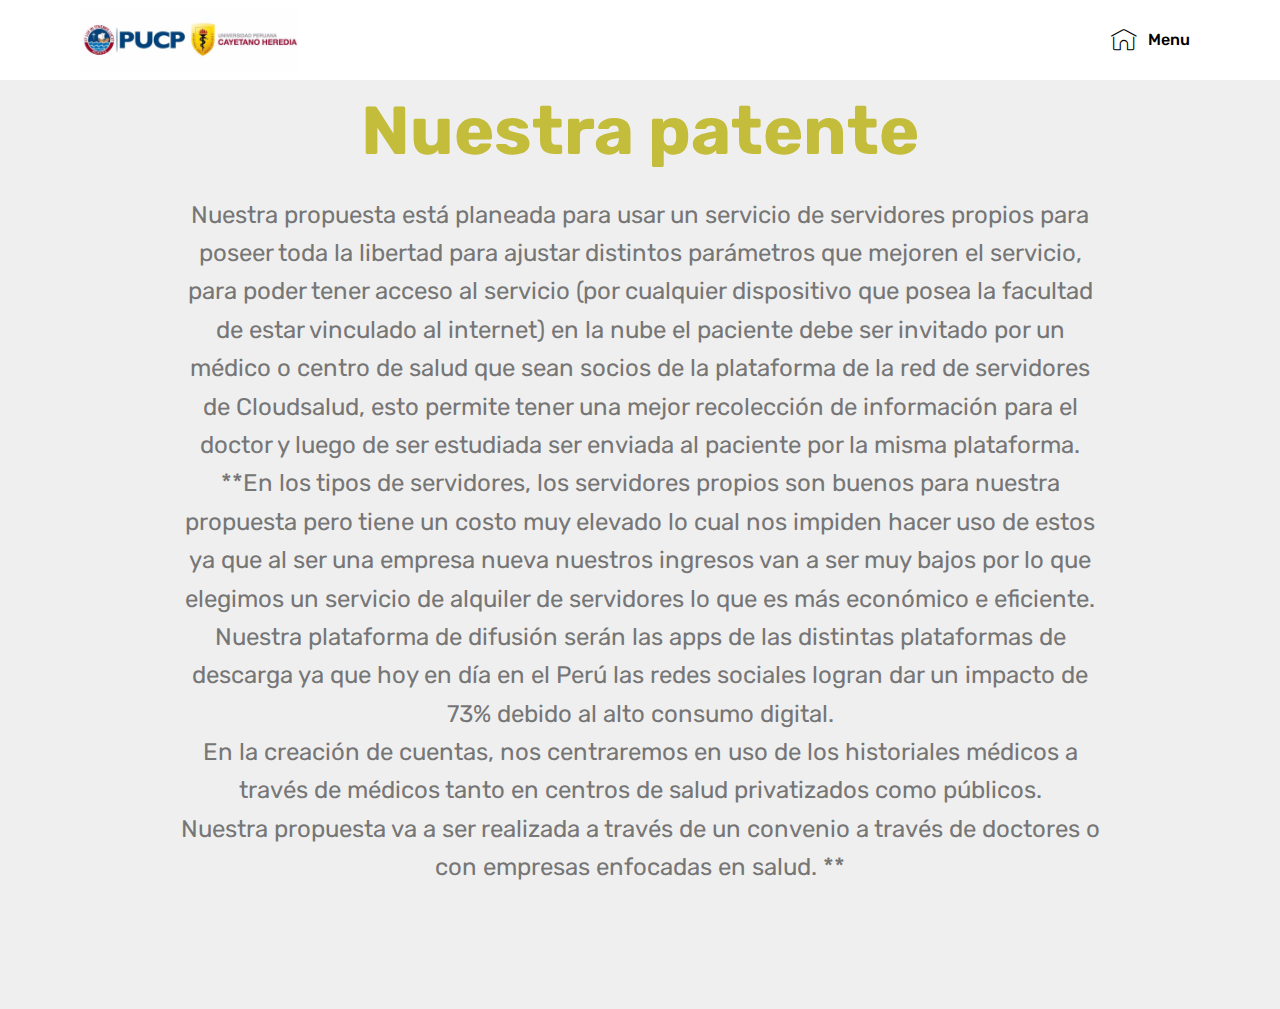
<file: page4.html>
<!DOCTYPE html>
<html  >
<head>
  <!-- Site made with Mobirise Website Builder v4.11.6, https://mobirise.com -->
  <meta charset="UTF-8">
  <meta http-equiv="X-UA-Compatible" content="IE=edge">
  <meta name="generator" content="Mobirise v4.11.6, mobirise.com">
  <meta name="viewport" content="width=device-width, initial-scale=1, minimum-scale=1">
  <link rel="shortcut icon" href="assets/images/logos-956x281.jpeg" type="image/x-icon">
  <meta name="description" content="Web Maker Description">
  
  <title>patente</title>
  <link rel="stylesheet" href="assets/web/assets/mobirise-icons/mobirise-icons.css">
  <link rel="stylesheet" href="assets/bootstrap/css/bootstrap.min.css">
  <link rel="stylesheet" href="assets/bootstrap/css/bootstrap-grid.min.css">
  <link rel="stylesheet" href="assets/bootstrap/css/bootstrap-reboot.min.css">
  <link rel="stylesheet" href="assets/tether/tether.min.css">
  <link rel="stylesheet" href="assets/dropdown/css/style.css">
  <link rel="stylesheet" href="assets/theme/css/style.css">
  <link rel="preload" as="style" href="assets/mobirise/css/mbr-additional.css"><link rel="stylesheet" href="assets/mobirise/css/mbr-additional.css" type="text/css">
  
  
  
</head>
<body>
  <section class="menu cid-qTkzRZLJNu" once="menu" id="menu1-r">

    

    <nav class="navbar navbar-expand beta-menu navbar-dropdown align-items-center navbar-fixed-top navbar-toggleable-sm">
        <button class="navbar-toggler navbar-toggler-right" type="button" data-toggle="collapse" data-target="#navbarSupportedContent" aria-controls="navbarSupportedContent" aria-expanded="false" aria-label="Toggle navigation">
            <div class="hamburger">
                <span></span>
                <span></span>
                <span></span>
                <span></span>
            </div>
        </button>
        <div class="menu-logo">
            <div class="navbar-brand">
                <span class="navbar-logo">
                    
                         <img src="assets/images/logos-956x281.jpeg" alt="Mobirise" title="" style="height: 4rem;">
                    
                </span>
                
            </div>
        </div>
        <div class="collapse navbar-collapse" id="navbarSupportedContent">
            <ul class="navbar-nav nav-dropdown nav-right" data-app-modern-menu="true"><li class="nav-item">
                    <a class="nav-link link text-black display-4" href="index.html#header2-1"><span class="mbri-home mbr-iconfont mbr-iconfont-btn"></span>Menu</a>
                </li></ul>
            
        </div>
    </nav>
</section>

<section class="engine"><a href="https://mobirise.info/f">simple site builder</a></section><section class="header1 cid-rJEHFWjCT6" id="header16-s">

    

    

    <div class="container">
        <div class="row justify-content-md-center">
            <div class="col-md-10 align-center">
                <h1 class="mbr-section-title mbr-bold pb-3 mbr-fonts-style display-1">Nuestra patente</h1>
                
                <p class="mbr-text pb-3 mbr-fonts-style display-5">Nuestra propuesta está planeada para usar un servicio de servidores propios para poseer toda la libertad para ajustar distintos parámetros que mejoren el servicio, para poder tener acceso al servicio (por cualquier dispositivo que posea la facultad de estar vinculado al internet) en la nube el paciente debe ser invitado por un médico o centro de salud que sean socios de la plataforma de la red de servidores de Cloudsalud, esto permite tener una mejor recolección de información para el doctor y luego de ser estudiada ser enviada al paciente por la misma plataforma.
<br>**En los tipos de servidores, los servidores propios son buenos para nuestra propuesta pero tiene un costo muy elevado lo cual nos impiden hacer uso de estos ya que al ser una empresa nueva nuestros ingresos van a ser muy bajos por lo que elegimos un servicio de alquiler de servidores lo que es más económico e eficiente.
<br>Nuestra plataforma de difusión serán las apps de las distintas plataformas de descarga ya que hoy en día en el Perú las redes sociales logran dar un impacto de 73% debido al alto consumo digital.
<br>En la creación de cuentas, nos centraremos en uso de los historiales médicos a través de médicos tanto en centros de salud privatizados como públicos.
<br>Nuestra propuesta va a ser realizada a través de un convenio a través de doctores o con empresas enfocadas en salud. **<br></p>
                
            </div>
        </div>
    </div>

</section>


  <script src="assets/web/assets/jquery/jquery.min.js"></script>
  <script src="assets/popper/popper.min.js"></script>
  <script src="assets/bootstrap/js/bootstrap.min.js"></script>
  <script src="assets/tether/tether.min.js"></script>
  <script src="assets/smoothscroll/smooth-scroll.js"></script>
  <script src="assets/dropdown/js/nav-dropdown.js"></script>
  <script src="assets/dropdown/js/navbar-dropdown.js"></script>
  <script src="assets/touchswipe/jquery.touch-swipe.min.js"></script>
  <script src="assets/theme/js/script.js"></script>
  
  
</body>
</html>
</file>
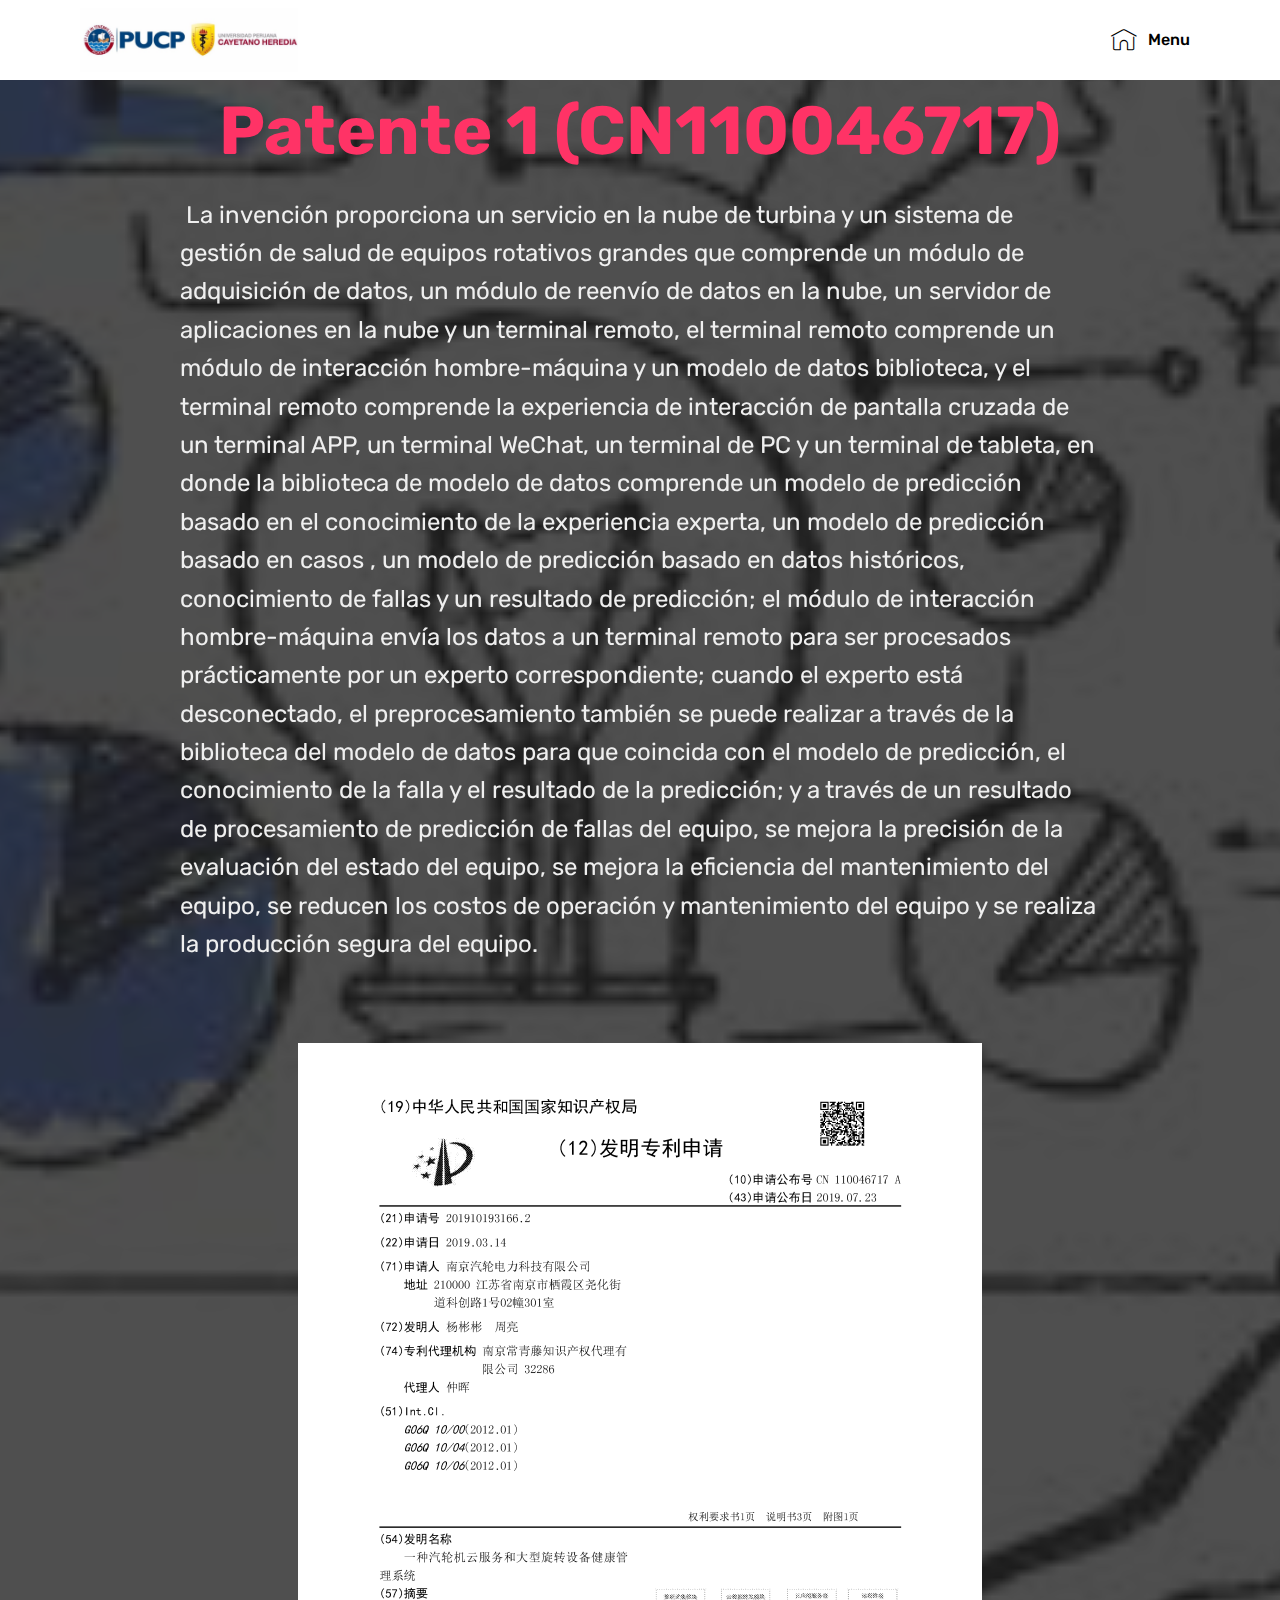
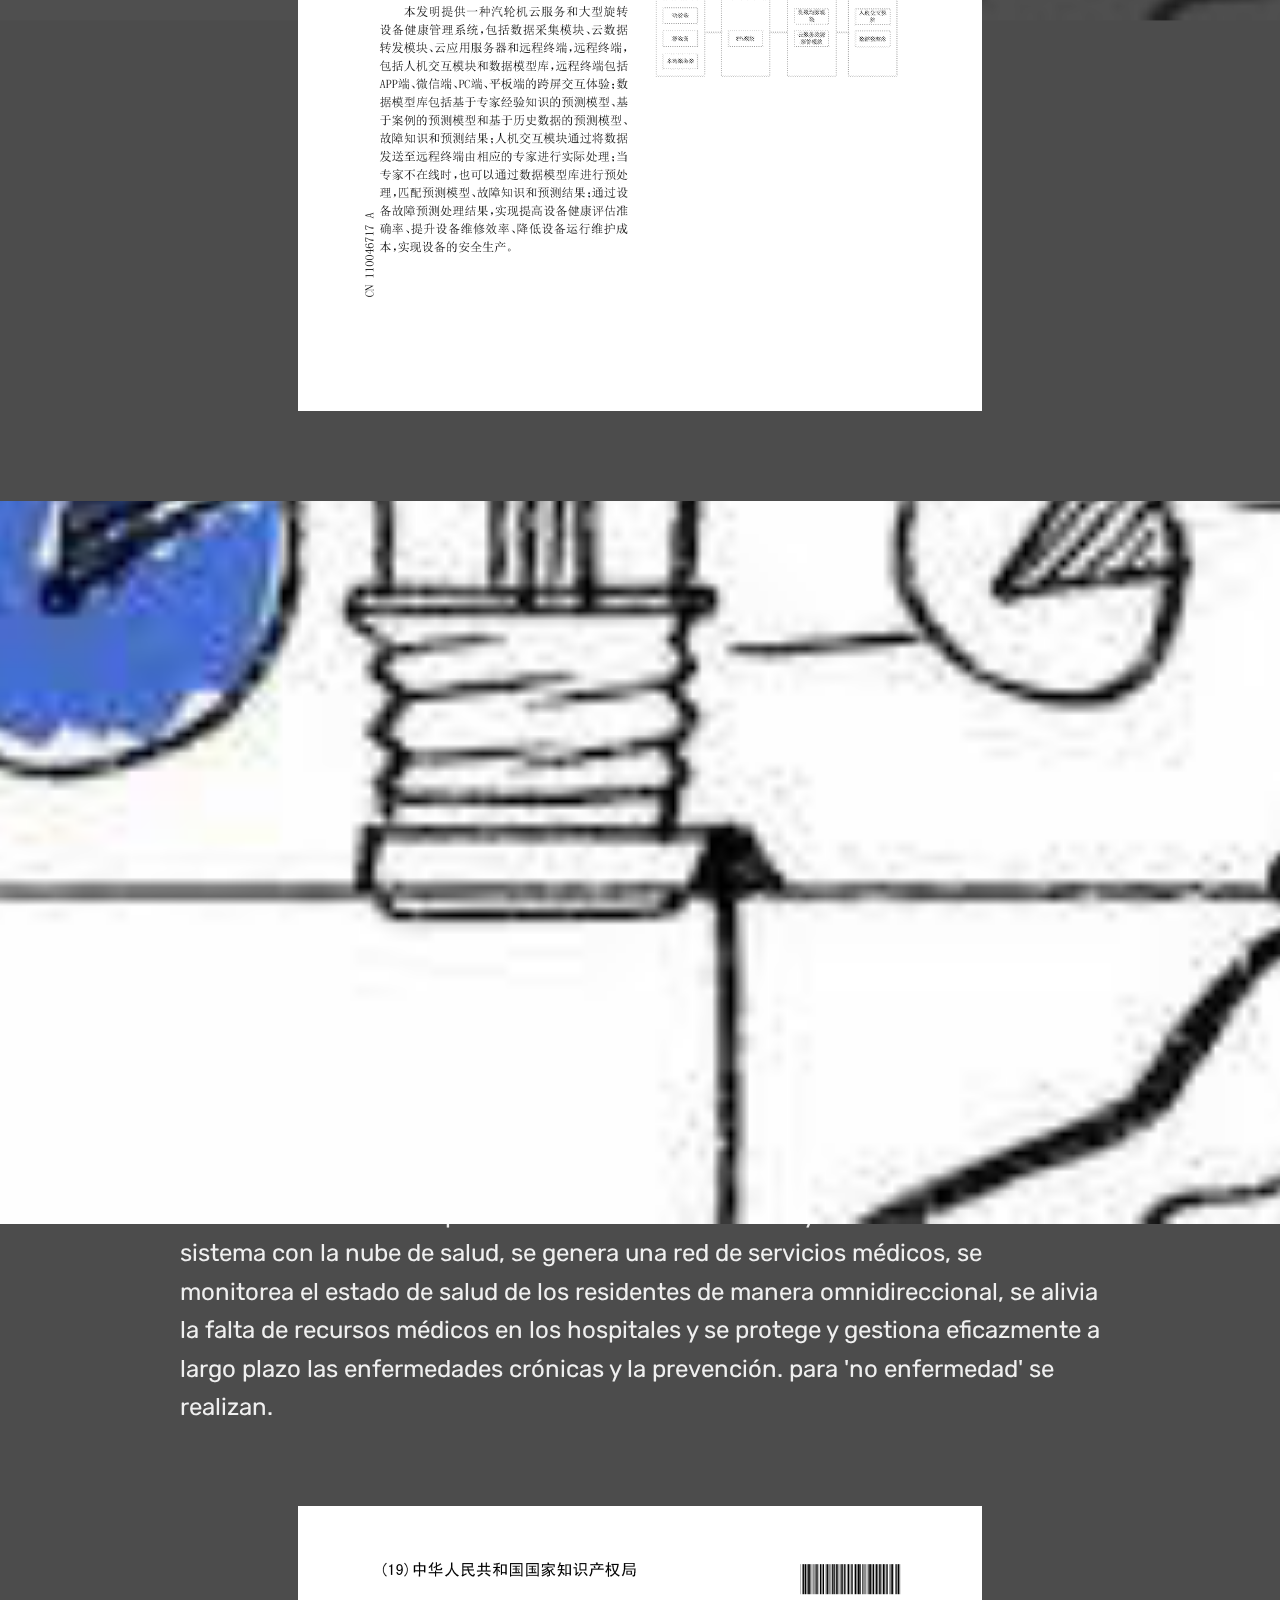
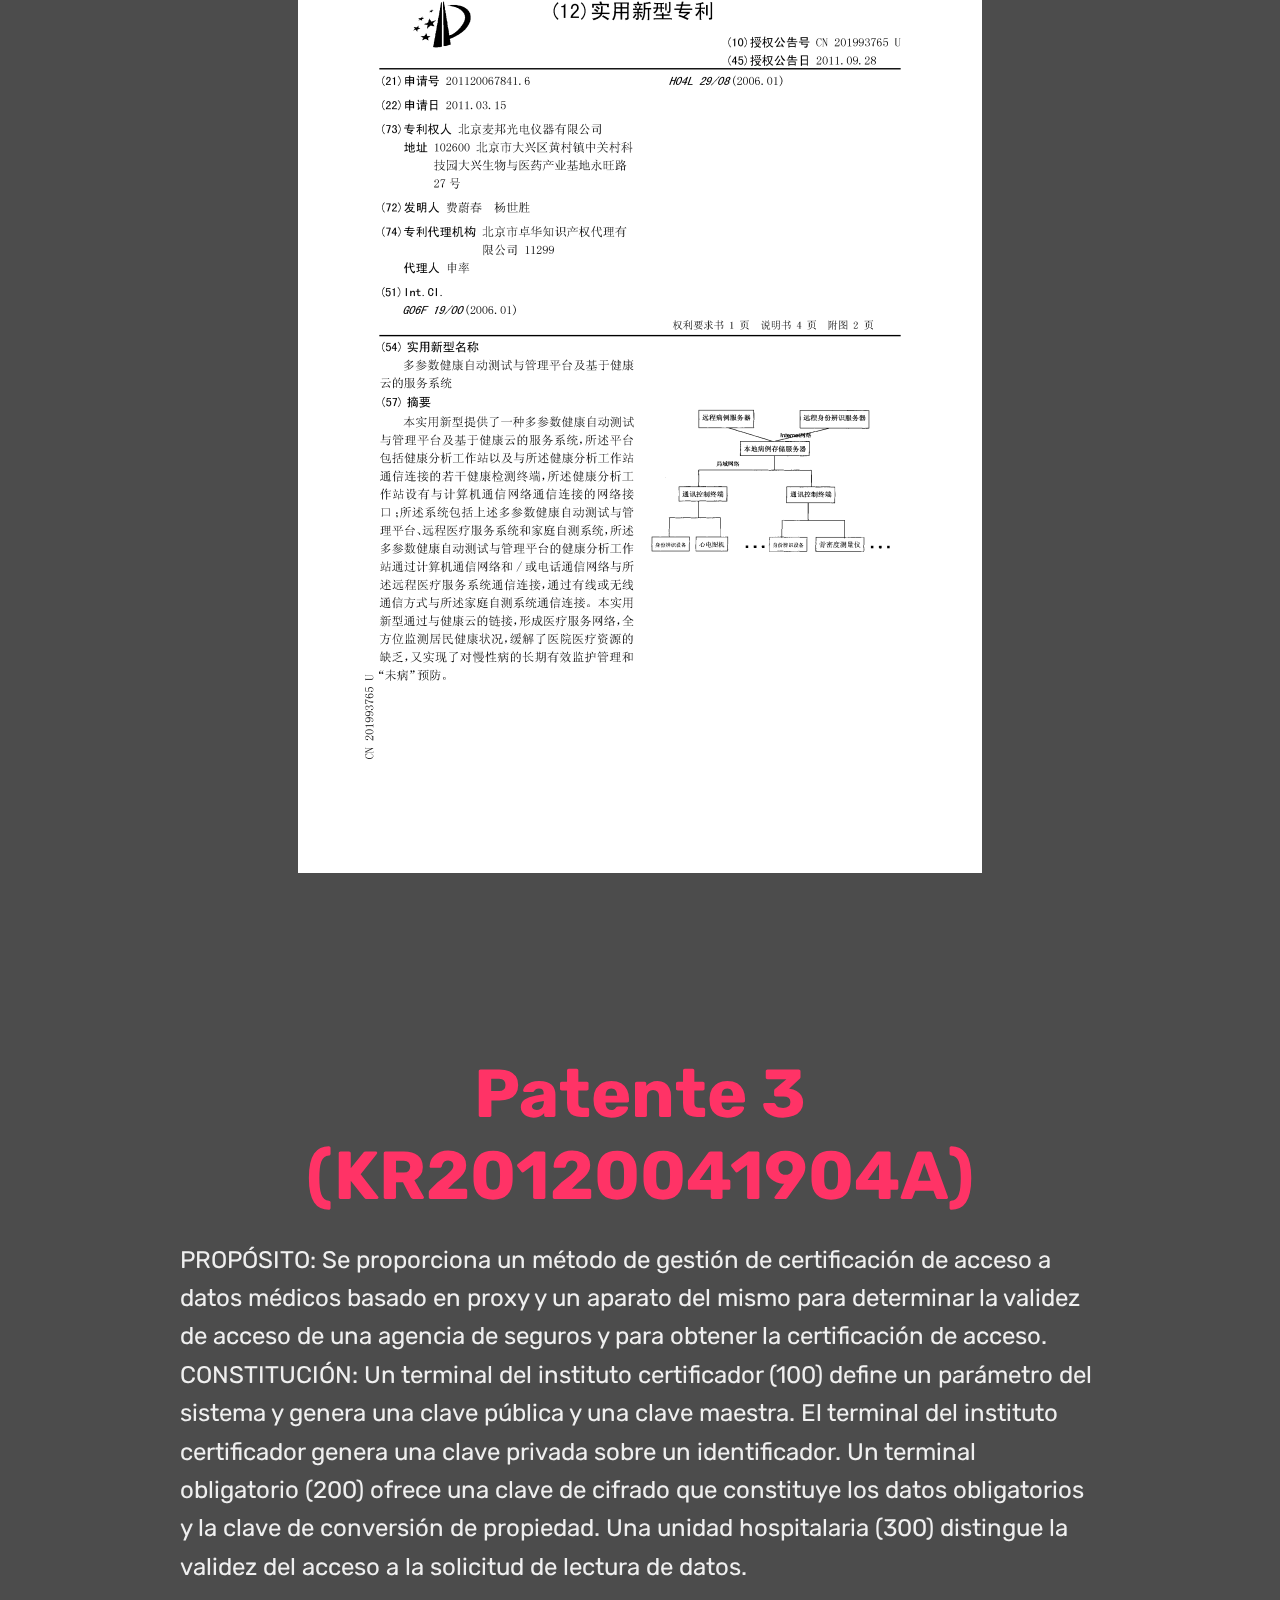
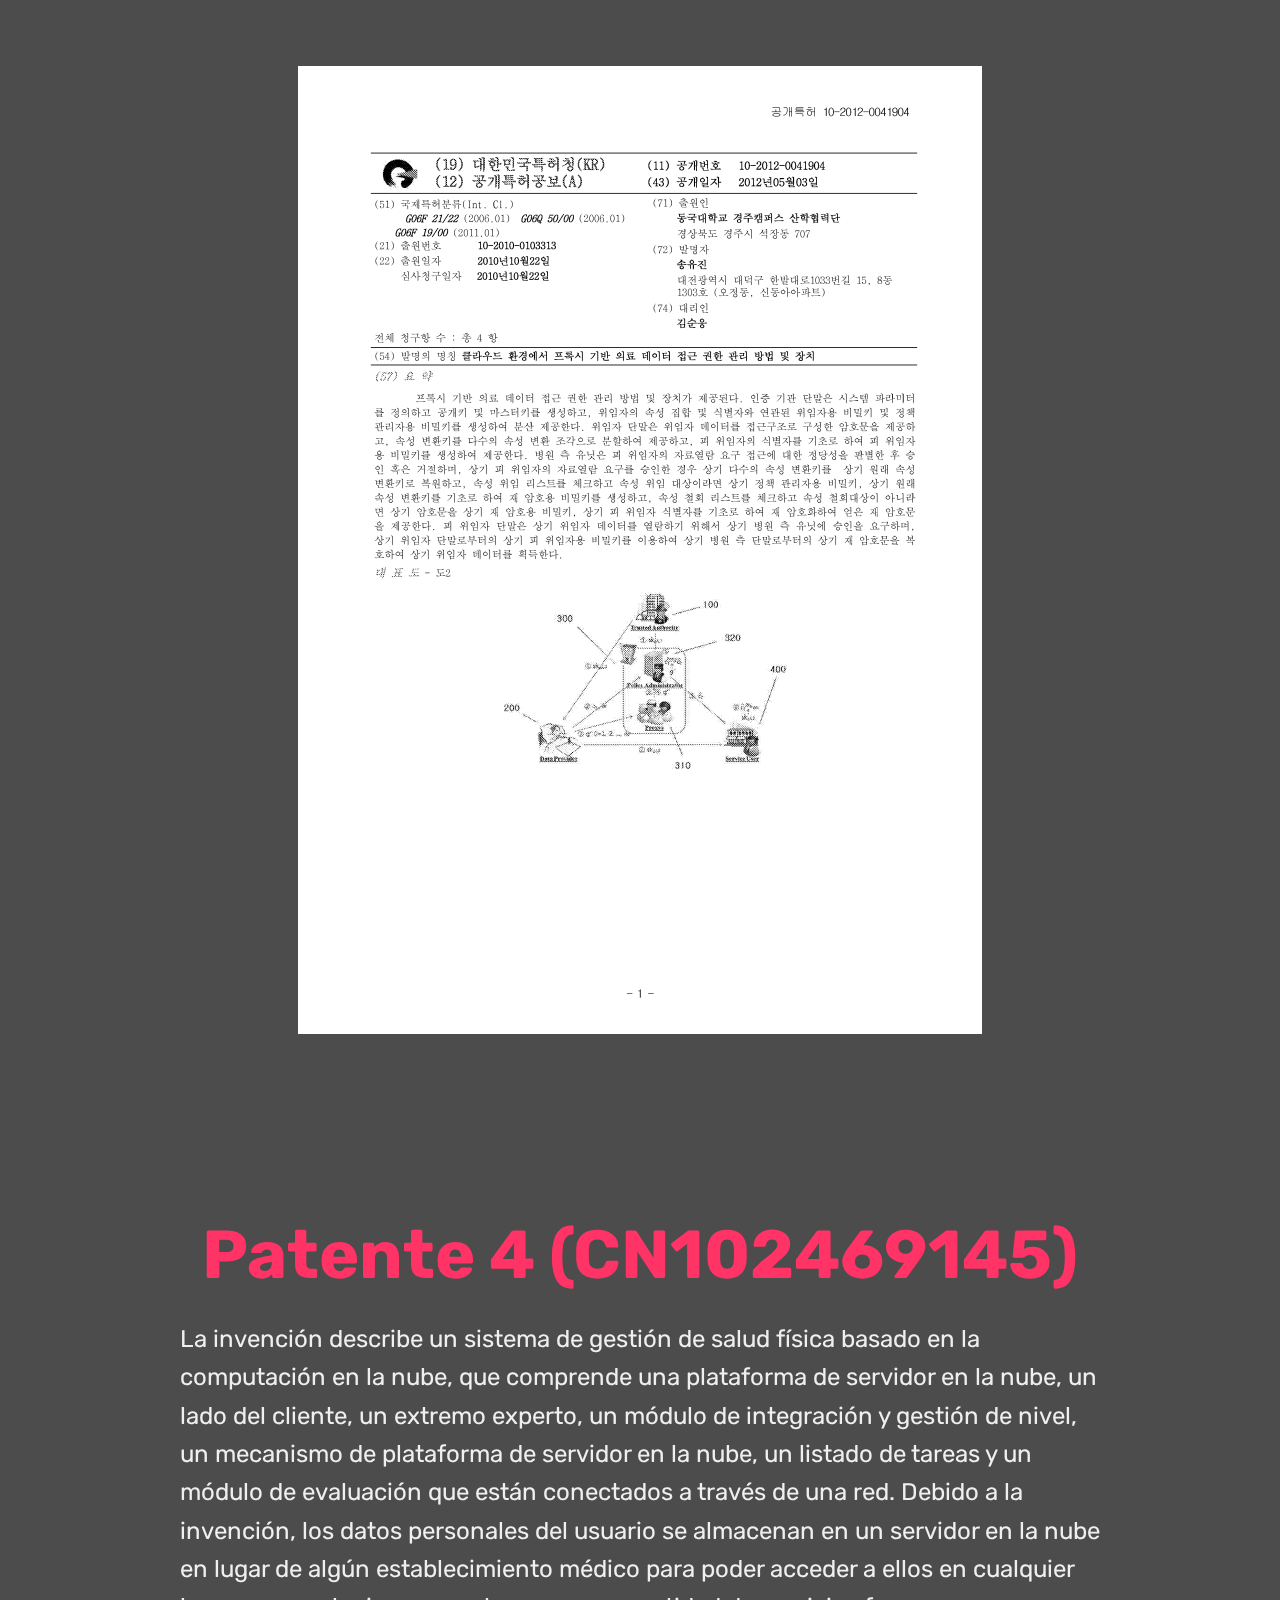
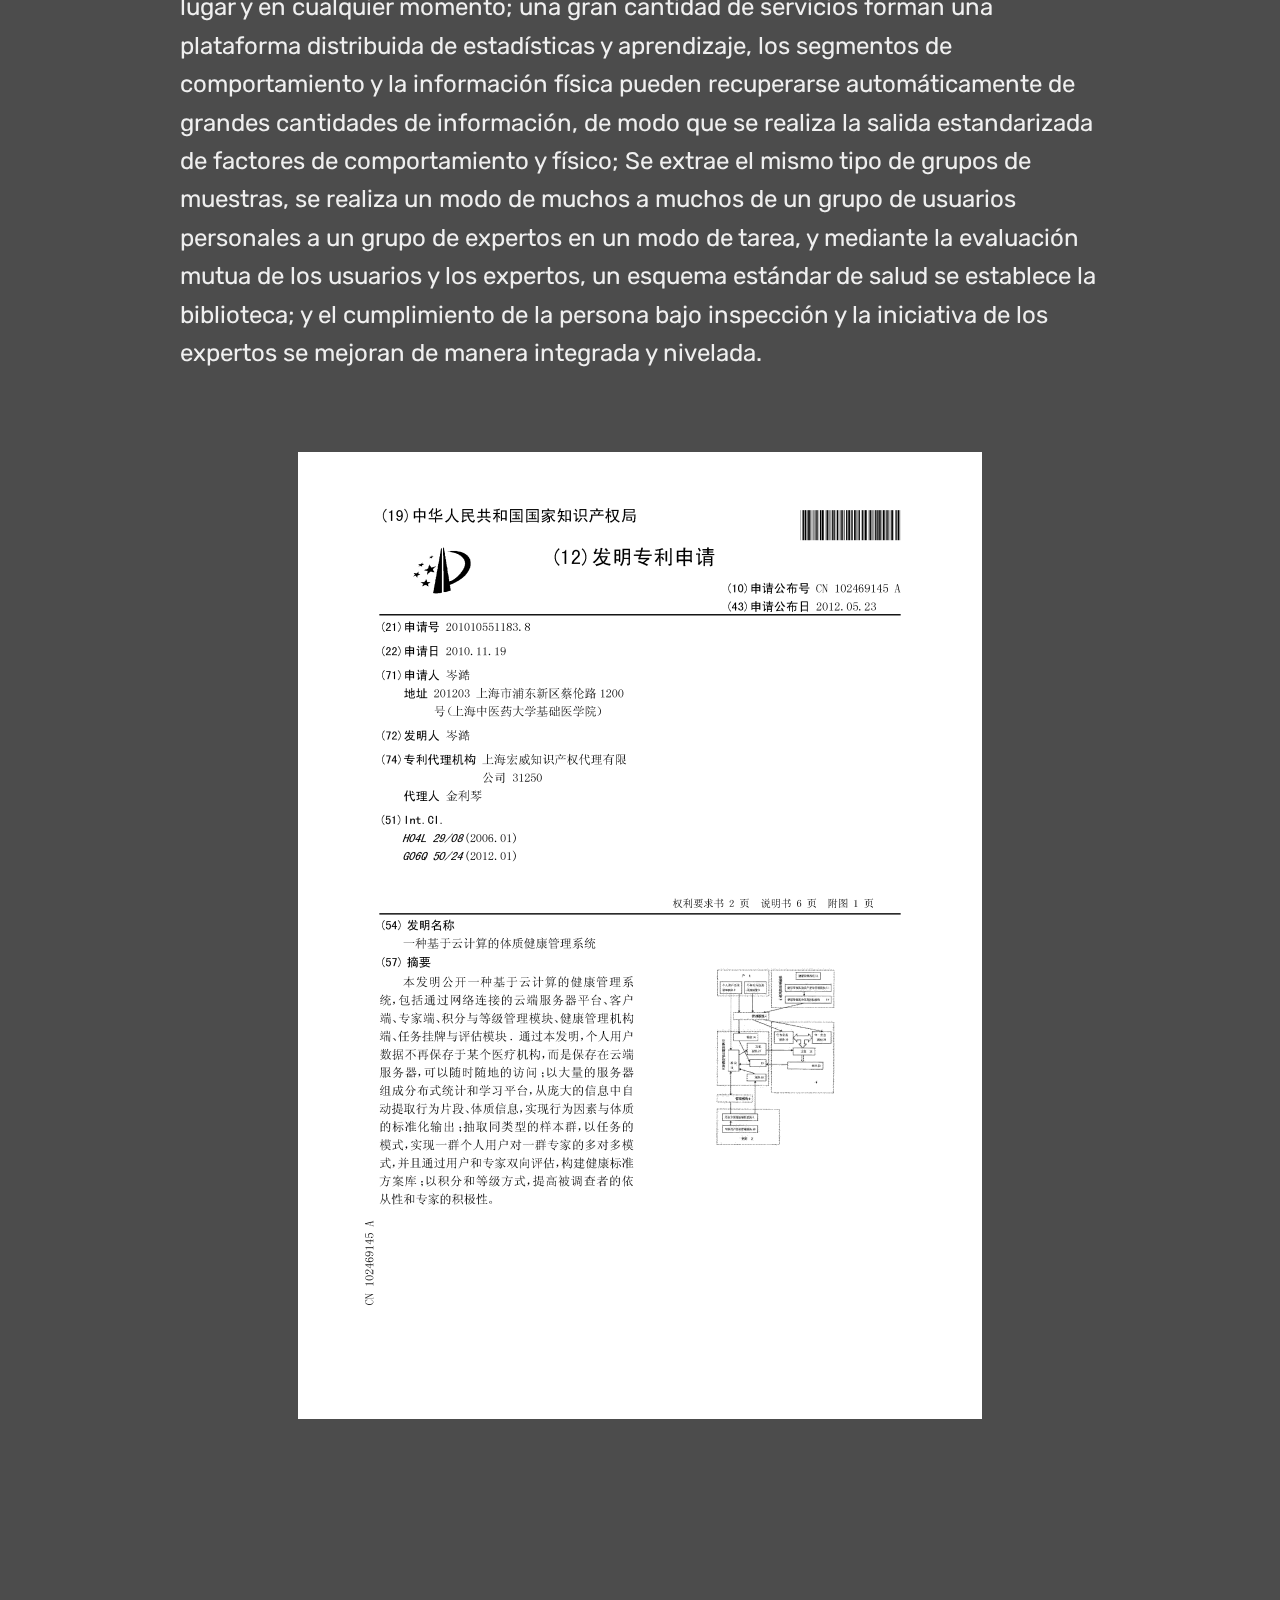
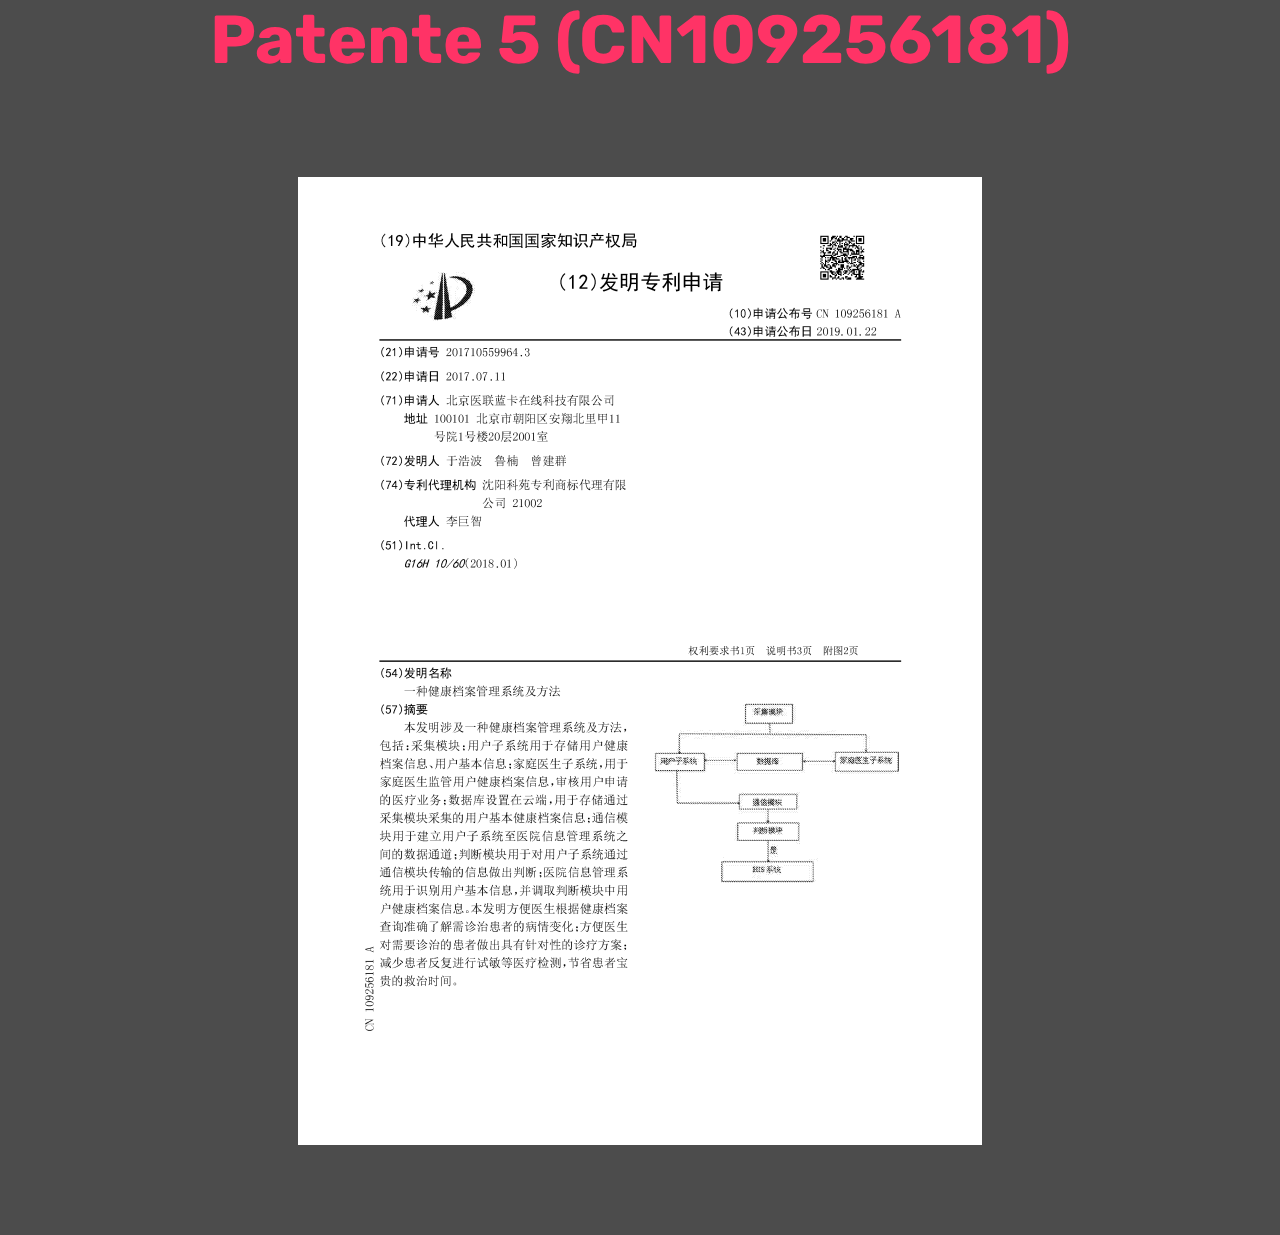
<file: page5.html>
<!DOCTYPE html>
<html  >
<head>
  <!-- Site made with Mobirise Website Builder v4.11.6, https://mobirise.com -->
  <meta charset="UTF-8">
  <meta http-equiv="X-UA-Compatible" content="IE=edge">
  <meta name="generator" content="Mobirise v4.11.6, mobirise.com">
  <meta name="viewport" content="width=device-width, initial-scale=1, minimum-scale=1">
  <link rel="shortcut icon" href="assets/images/logos-956x281.jpeg" type="image/x-icon">
  <meta name="description" content="Web Page Maker Description">
  
  <title>patentes</title>
  <link rel="stylesheet" href="assets/web/assets/mobirise-icons/mobirise-icons.css">
  <link rel="stylesheet" href="assets/bootstrap/css/bootstrap.min.css">
  <link rel="stylesheet" href="assets/bootstrap/css/bootstrap-grid.min.css">
  <link rel="stylesheet" href="assets/bootstrap/css/bootstrap-reboot.min.css">
  <link rel="stylesheet" href="assets/tether/tether.min.css">
  <link rel="stylesheet" href="assets/dropdown/css/style.css">
  <link rel="stylesheet" href="assets/theme/css/style.css">
  <link rel="preload" as="style" href="assets/mobirise/css/mbr-additional.css"><link rel="stylesheet" href="assets/mobirise/css/mbr-additional.css" type="text/css">
  
  
  
</head>
<body>
  <section class="menu cid-qTkzRZLJNu" once="menu" id="menu1-u">

    

    <nav class="navbar navbar-expand beta-menu navbar-dropdown align-items-center navbar-fixed-top navbar-toggleable-sm">
        <button class="navbar-toggler navbar-toggler-right" type="button" data-toggle="collapse" data-target="#navbarSupportedContent" aria-controls="navbarSupportedContent" aria-expanded="false" aria-label="Toggle navigation">
            <div class="hamburger">
                <span></span>
                <span></span>
                <span></span>
                <span></span>
            </div>
        </button>
        <div class="menu-logo">
            <div class="navbar-brand">
                <span class="navbar-logo">
                    
                         <img src="assets/images/logos-956x281.jpeg" alt="Mobirise" title="" style="height: 4rem;">
                    
                </span>
                
            </div>
        </div>
        <div class="collapse navbar-collapse" id="navbarSupportedContent">
            <ul class="navbar-nav nav-dropdown nav-right" data-app-modern-menu="true"><li class="nav-item">
                    <a class="nav-link link text-black display-4" href="index.html#header2-1"><span class="mbri-home mbr-iconfont mbr-iconfont-btn"></span>Menu</a>
                </li></ul>
            
        </div>
    </nav>
</section>

<section class="engine"><a href="https://mobirise.info/w">html5 templates</a></section><section class="header4 cid-rJEIYV8ZgT mbr-parallax-background" id="header4-v">

    

    <div class="mbr-overlay" style="opacity: 0.8; background-color: rgb(35, 35, 35);">
    </div>

    <div class="container">
        <div class="row justify-content-md-center">
            <div class="media-content col-md-10">
                <h1 class="mbr-section-title align-center mbr-white pb-3 mbr-bold mbr-fonts-style display-1">Patente 1 (CN110046717)</h1>
                
                <div class="mbr-text align-center mbr-white pb-3">
                    <p class="mbr-text mbr-fonts-style display-5">&nbsp;La invención proporciona un servicio en la nube de turbina y un sistema de gestión de salud de equipos rotativos grandes que comprende un módulo de adquisición de datos, un módulo de reenvío de datos en la nube, un servidor de aplicaciones en la nube y un terminal remoto, el terminal remoto comprende un módulo de interacción hombre-máquina y un modelo de datos biblioteca, y el terminal remoto comprende la experiencia de interacción de pantalla cruzada de un terminal APP, un terminal WeChat, un terminal de PC y un terminal de tableta, en donde la biblioteca de modelo de datos comprende un modelo de predicción basado en el conocimiento de la experiencia experta, un modelo de predicción basado en casos , un modelo de predicción basado en datos históricos, conocimiento de fallas y un resultado de predicción; el módulo de interacción hombre-máquina envía los datos a un terminal remoto para ser procesados prácticamente por un experto correspondiente; cuando el experto está desconectado, el preprocesamiento también se puede realizar a través de la biblioteca del modelo de datos para que coincida con el modelo de predicción, el conocimiento de la falla y el resultado de la predicción; y a través de un resultado de procesamiento de predicción de fallas del equipo, se mejora la precisión de la evaluación del estado del equipo, se mejora la eficiencia del mantenimiento del equipo, se reducen los costos de operación y mantenimiento del equipo y se realiza la producción segura del equipo.</p>
                </div>
                
            </div>
            <div class="mbr-figure pt-5">
                <img src="assets/images/patente-1-1368x1936.png" alt="Mobirise" title="" style="width: 60%;">
            </div>
        </div>
    </div>
</section>

<section class="header4 cid-rJEIZ9A7G3 mbr-parallax-background" id="header4-w">

    

    <div class="mbr-overlay" style="opacity: 0.8; background-color: rgb(35, 35, 35);">
    </div>

    <div class="container">
        <div class="row justify-content-md-center">
            <div class="media-content col-md-10">
                <h1 class="mbr-section-title align-center mbr-white pb-3 mbr-bold mbr-fonts-style display-1">Patente 2 (CN201993765)</h1>
                
                <div class="mbr-text align-center mbr-white pb-3">
                    <p class="mbr-text mbr-fonts-style display-5">El modelo de utilidad proporciona una plataforma de gestión y prueba de salud de parámetros múltiples automática y un sistema de servicio basado en la nube de salud. La plataforma comprende una estación de trabajo de análisis de salud y una pluralidad de terminales de detección de salud conectados con la estación de trabajo de análisis de salud, la estación de trabajo de análisis de salud está provista de interfaces de red en conexión comunicativa con una red de comunicación de computadora, y el sistema comprende plataforma de gestión y pruebas de salud de parámetros, un sistema de servicio médico remoto y un sistema de autocomprobación del hogar. La estación de trabajo de análisis de salud de la plataforma de gestión y pruebas de salud de parámetros múltiples automática está en conexión comunicativa con el sistema de servicio médico remoto por la red de comunicación informática y / o una red de comunicación telefónica, y está en conexión comunicativa con la autoevaluación del hogar sistema mediante un modo de comunicación por cable o inalámbrico. Con la ayuda del enlace del sistema con la nube de salud, se genera una red de servicios médicos, se monitorea el estado de salud de los residentes de manera omnidireccional, se alivia la falta de recursos médicos en los hospitales y se protege y gestiona eficazmente a largo plazo las enfermedades crónicas y la prevención. para 'no enfermedad' se realizan.</p>
                </div>
                
            </div>
            <div class="mbr-figure pt-5">
                <img src="assets/images/patente-2-1368x1934.png" alt="Mobirise" title="" style="width: 60%;">
            </div>
        </div>
    </div>
</section>

<section class="header4 cid-rJEJ4h8yBg mbr-parallax-background" id="header4-x">

    

    <div class="mbr-overlay" style="opacity: 0.8; background-color: rgb(35, 35, 35);">
    </div>

    <div class="container">
        <div class="row justify-content-md-center">
            <div class="media-content col-md-10">
                <h1 class="mbr-section-title align-center mbr-white pb-3 mbr-bold mbr-fonts-style display-1">Patente 3 (KR20120041904A)</h1>
                
                <div class="mbr-text align-center mbr-white pb-3">
                    <p class="mbr-text mbr-fonts-style display-5">PROPÓSITO: Se proporciona un método de gestión de certificación de acceso a datos médicos basado en proxy y un aparato del mismo para determinar la validez de acceso de una agencia de seguros y para obtener la certificación de acceso. CONSTITUCIÓN: Un terminal del instituto certificador (100) define un parámetro del sistema y genera una clave pública y una clave maestra. El terminal del instituto certificador genera una clave privada sobre un identificador. Un terminal obligatorio (200) ofrece una clave de cifrado que constituye los datos obligatorios y la clave de conversión de propiedad. Una unidad hospitalaria (300) distingue la validez del acceso a la solicitud de lectura de datos.</p>
                </div>
                
            </div>
            <div class="mbr-figure pt-5">
                <img src="assets/images/pantente-3-1368x1936.png" alt="Mobirise" title="" style="width: 60%;">
            </div>
        </div>
    </div>
</section>

<section class="header4 cid-rJEJ4Dc28w mbr-parallax-background" id="header4-y">

    

    <div class="mbr-overlay" style="opacity: 0.8; background-color: rgb(35, 35, 35);">
    </div>

    <div class="container">
        <div class="row justify-content-md-center">
            <div class="media-content col-md-10">
                <h1 class="mbr-section-title align-center mbr-white pb-3 mbr-bold mbr-fonts-style display-1">Patente 4 (CN102469145)</h1>
                
                <div class="mbr-text align-center mbr-white pb-3">
                    <p class="mbr-text mbr-fonts-style display-5">La invención describe un sistema de gestión de salud física basado en la computación en la nube, que comprende una plataforma de servidor en la nube, un lado del cliente, un extremo experto, un módulo de integración y gestión de nivel, un mecanismo de plataforma de servidor en la nube, un listado de tareas y un módulo de evaluación que están conectados a través de una red. Debido a la invención, los datos personales del usuario se almacenan en un servidor en la nube en lugar de algún establecimiento médico para poder acceder a ellos en cualquier lugar y en cualquier momento; una gran cantidad de servicios forman una plataforma distribuida de estadísticas y aprendizaje, los segmentos de comportamiento y la información física pueden recuperarse automáticamente de grandes cantidades de información, de modo que se realiza la salida estandarizada de factores de comportamiento y físico; Se extrae el mismo tipo de grupos de muestras, se realiza un modo de muchos a muchos de un grupo de usuarios personales a un grupo de expertos en un modo de tarea, y mediante la evaluación mutua de los usuarios y los expertos, un esquema estándar de salud se establece la biblioteca; y el cumplimiento de la persona bajo inspección y la iniciativa de los expertos se mejoran de manera integrada y nivelada.</p>
                </div>
                
            </div>
            <div class="mbr-figure pt-5">
                <img src="assets/images/patente-4-1368x1934.png" alt="Mobirise" title="" style="width: 60%;">
            </div>
        </div>
    </div>
</section>

<section class="header4 cid-rJEJ4Yn2Er mbr-parallax-background" id="header4-z">

    

    <div class="mbr-overlay" style="opacity: 0.8; background-color: rgb(35, 35, 35);">
    </div>

    <div class="container">
        <div class="row justify-content-md-center">
            <div class="media-content col-md-10">
                <h1 class="mbr-section-title align-center mbr-white pb-3 mbr-bold mbr-fonts-style display-1">Patente 5 (CN109256181)</h1>
                
                <div class="mbr-text align-center mbr-white pb-3">
                    <p class="mbr-text mbr-fonts-style display-5"></p>
                </div>
                
            </div>
            <div class="mbr-figure pt-5">
                <img src="assets/images/patente-5-1368x1936.png" alt="Mobirise" title="" style="width: 60%;">
            </div>
        </div>
    </div>
</section>


  <script src="assets/web/assets/jquery/jquery.min.js"></script>
  <script src="assets/popper/popper.min.js"></script>
  <script src="assets/bootstrap/js/bootstrap.min.js"></script>
  <script src="assets/tether/tether.min.js"></script>
  <script src="assets/smoothscroll/smooth-scroll.js"></script>
  <script src="assets/dropdown/js/nav-dropdown.js"></script>
  <script src="assets/dropdown/js/navbar-dropdown.js"></script>
  <script src="assets/touchswipe/jquery.touch-swipe.min.js"></script>
  <script src="assets/parallax/jarallax.min.js"></script>
  <script src="assets/theme/js/script.js"></script>
  
  
</body>
</html>
</file>
<file: assets/web/assets/mobirise-icons/mobirise-icons.css>
@font-face {
  font-family: 'MobiriseIcons';
  src:  url('mobirise-icons.eot?spat4u');
  src:  url('mobirise-icons.eot?spat4u#iefix') format('embedded-opentype'),
    url('mobirise-icons.ttf?spat4u') format('truetype'),
    url('mobirise-icons.woff?spat4u') format('woff'),
    url('mobirise-icons.svg?spat4u#MobiriseIcons') format('svg');
  font-weight: normal;
  font-style: normal;
  font-display: swap;
}

[class^="mbri-"], [class*=" mbri-"] {
  /* use !important to prevent issues with browser extensions that change fonts */
  font-family: MobiriseIcons !important;
  speak: none;
  font-style: normal;
  font-weight: normal;
  font-variant: normal;
  text-transform: none;
  line-height: 1;

  /* Better Font Rendering =========== */
  -webkit-font-smoothing: antialiased;
  -moz-osx-font-smoothing: grayscale;
}

.mbri-add-submenu:before {
  content: "\e900";
}
.mbri-alert:before {
  content: "\e901";
}
.mbri-align-center:before {
  content: "\e902";
}
.mbri-align-justify:before {
  content: "\e903";
}
.mbri-align-left:before {
  content: "\e904";
}
.mbri-align-right:before {
  content: "\e905";
}
.mbri-android:before {
  content: "\e906";
}
.mbri-apple:before {
  content: "\e907";
}
.mbri-arrow-down:before {
  content: "\e908";
}
.mbri-arrow-next:before {
  content: "\e909";
}
.mbri-arrow-prev:before {
  content: "\e90a";
}
.mbri-arrow-up:before {
  content: "\e90b";
}
.mbri-bold:before {
  content: "\e90c";
}
.mbri-bookmark:before {
  content: "\e90d";
}
.mbri-bootstrap:before {
  content: "\e90e";
}
.mbri-briefcase:before {
  content: "\e90f";
}
.mbri-browse:before {
  content: "\e910";
}
.mbri-bulleted-list:before {
  content: "\e911";
}
.mbri-calendar:before {
  content: "\e912";
}
.mbri-camera:before {
  content: "\e913";
}
.mbri-cart-add:before {
  content: "\e914";
}
.mbri-cart-full:before {
  content: "\e915";
}
.mbri-cash:before {
  content: "\e916";
}
.mbri-change-style:before {
  content: "\e917";
}
.mbri-chat:before {
  content: "\e918";
}
.mbri-clock:before {
  content: "\e919";
}
.mbri-close:before {
  content: "\e91a";
}
.mbri-cloud:before {
  content: "\e91b";
}
.mbri-code:before {
  content: "\e91c";
}
.mbri-contact-form:before {
  content: "\e91d";
}
.mbri-credit-card:before {
  content: "\e91e";
}
.mbri-cursor-click:before {
  content: "\e91f";
}
.mbri-cust-feedback:before {
  content: "\e920";
}
.mbri-database:before {
  content: "\e921";
}
.mbri-delivery:before {
  content: "\e922";
}
.mbri-desktop:before {
  content: "\e923";
}
.mbri-devices:before {
  content: "\e924";
}
.mbri-down:before {
  content: "\e925";
}
.mbri-download:before {
  content: "\e989";
}
.mbri-drag-n-drop:before {
  content: "\e927";
}
.mbri-drag-n-drop2:before {
  content: "\e928";
}
.mbri-edit:before {
  content: "\e929";
}
.mbri-edit2:before {
  content: "\e92a";
}
.mbri-error:before {
  content: "\e92b";
}
.mbri-extension:before {
  content: "\e92c";
}
.mbri-features:before {
  content: "\e92d";
}
.mbri-file:before {
  content: "\e92e";
}
.mbri-flag:before {
  content: "\e92f";
}
.mbri-folder:before {
  content: "\e930";
}
.mbri-gift:before {
  content: "\e931";
}
.mbri-github:before {
  content: "\e932";
}
.mbri-globe:before {
  content: "\e933";
}
.mbri-globe-2:before {
  content: "\e934";
}
.mbri-growing-chart:before {
  content: "\e935";
}
.mbri-hearth:before {
  content: "\e936";
}
.mbri-help:before {
  content: "\e937";
}
.mbri-home:before {
  content: "\e938";
}
.mbri-hot-cup:before {
  content: "\e939";
}
.mbri-idea:before {
  content: "\e93a";
}
.mbri-image-gallery:before {
  content: "\e93b";
}
.mbri-image-slider:before {
  content: "\e93c";
}
.mbri-info:before {
  content: "\e93d";
}
.mbri-italic:before {
  content: "\e93e";
}
.mbri-key:before {
  content: "\e93f";
}
.mbri-laptop:before {
  content: "\e940";
}
.mbri-layers:before {
  content: "\e941";
}
.mbri-left-right:before {
  content: "\e942";
}
.mbri-left:before {
  content: "\e943";
}
.mbri-letter:before {
  content: "\e944";
}
.mbri-like:before {
  content: "\e945";
}
.mbri-link:before {
  content: "\e946";
}
.mbri-lock:before {
  content: "\e947";
}
.mbri-login:before {
  content: "\e948";
}
.mbri-logout:before {
  content: "\e949";
}
.mbri-magic-stick:before {
  content: "\e94a";
}
.mbri-map-pin:before {
  content: "\e94b";
}
.mbri-menu:before {
  content: "\e94c";
}
.mbri-mobile:before {
  content: "\e94d";
}
.mbri-mobile2:before {
  content: "\e94e";
}
.mbri-mobirise:before {
  content: "\e94f";
}
.mbri-more-horizontal:before {
  content: "\e950";
}
.mbri-more-vertical:before {
  content: "\e951";
}
.mbri-music:before {
  content: "\e952";
}
.mbri-new-file:before {
  content: "\e953";
}
.mbri-numbered-list:before {
  content: "\e954";
}
.mbri-opened-folder:before {
  content: "\e955";
}
.mbri-pages:before {
  content: "\e956";
}
.mbri-paper-plane:before {
  content: "\e957";
}
.mbri-paperclip:before {
  content: "\e958";
}
.mbri-photo:before {
  content: "\e959";
}
.mbri-photos:before {
  content: "\e95a";
}
.mbri-pin:before {
  content: "\e95b";
}
.mbri-play:before {
  content: "\e95c";
}
.mbri-plus:before {
  content: "\e95d";
}
.mbri-preview:before {
  content: "\e95e";
}
.mbri-print:before {
  content: "\e95f";
}
.mbri-protect:before {
  content: "\e960";
}
.mbri-question:before {
  content: "\e961";
}
.mbri-quote-left:before {
  content: "\e962";
}
.mbri-quote-right:before {
  content: "\e963";
}
.mbri-refresh:before {
  content: "\e964";
}
.mbri-responsive:before {
  content: "\e965";
}
.mbri-right:before {
  content: "\e966";
}
.mbri-rocket:before {
  content: "\e967";
}
.mbri-sad-face:before {
  content: "\e968";
}
.mbri-sale:before {
  content: "\e969";
}
.mbri-save:before {
  content: "\e96a";
}
.mbri-search:before {
  content: "\e96b";
}
.mbri-setting:before {
  content: "\e96c";
}
.mbri-setting2:before {
  content: "\e96d";
}
.mbri-setting3:before {
  content: "\e96e";
}
.mbri-share:before {
  content: "\e96f";
}
.mbri-shopping-bag:before {
  content: "\e970";
}
.mbri-shopping-basket:before {
  content: "\e971";
}
.mbri-shopping-cart:before {
  content: "\e972";
}
.mbri-sites:before {
  content: "\e973";
}
.mbri-smile-face:before {
  content: "\e974";
}
.mbri-speed:before {
  content: "\e975";
}
.mbri-star:before {
  content: "\e976";
}
.mbri-success:before {
  content: "\e977";
}
.mbri-sun:before {
  content: "\e978";
}
.mbri-sun2:before {
  content: "\e979";
}
.mbri-tablet:before {
  content: "\e97a";
}
.mbri-tablet-vertical:before {
  content: "\e97b";
}
.mbri-target:before {
  content: "\e97c";
}
.mbri-timer:before {
  content: "\e97d";
}
.mbri-to-ftp:before {
  content: "\e97e";
}
.mbri-to-local-drive:before {
  content: "\e97f";
}
.mbri-touch-swipe:before {
  content: "\e980";
}
.mbri-touch:before {
  content: "\e981";
}
.mbri-trash:before {
  content: "\e982";
}
.mbri-underline:before {
  content: "\e983";
}
.mbri-unlink:before {
  content: "\e984";
}
.mbri-unlock:before {
  content: "\e985";
}
.mbri-up-down:before {
  content: "\e986";
}
.mbri-up:before {
  content: "\e987";
}
.mbri-update:before {
  content: "\e988";
}
.mbri-upload:before {
 content: "\e926"; 
}
.mbri-user:before {
  content: "\e98a";
}
.mbri-user2:before {
  content: "\e98b";
}
.mbri-users:before {
  content: "\e98c";
}
.mbri-video:before {
  content: "\e98d";
}
.mbri-video-play:before {
  content: "\e98e";
}
.mbri-watch:before {
  content: "\e98f";
}
.mbri-website-theme:before {
  content: "\e990";
}
.mbri-wifi:before {
  content: "\e991";
}
.mbri-windows:before {
  content: "\e992";
}
.mbri-zoom-out:before {
  content: "\e993";
}
.mbri-redo:before {
  content: "\e994";
}
.mbri-undo:before {
  content: "\e995";
}
</file>
<file: assets/socicon/css/styles.css>
@charset "UTF-8";

@font-face {
  font-family: "socicon";
  src:url("../fonts/socicon.eot");
  src:url("../fonts/socicon.eot?#iefix") format("embedded-opentype"),
    url("../fonts/socicon.woff") format("woff"),
    url("../fonts/socicon.ttf") format("truetype"),
    url("../fonts/socicon.svg#socicon") format("svg");
  font-weight: normal;
  font-style: normal;
  font-display:swap;
}

[data-icon]:before {
  font-family: "socicon" !important;
  content: attr(data-icon);
  font-style: normal !important;
  font-weight: normal !important;
  font-variant: normal !important;
  text-transform: none !important;
  speak: none;
  line-height: 1;
  -webkit-font-smoothing: antialiased;
  -moz-osx-font-smoothing: grayscale;
}

[class^="socicon-"]:before,
[class*=" socicon-"]:before {
  font-family: "socicon" !important;
  font-style: normal !important;
  font-weight: normal !important;
  font-variant: normal !important;
  text-transform: none !important;
  speak: none;
  line-height: 1;
  -webkit-font-smoothing: antialiased;
  -moz-osx-font-smoothing: grayscale;
}

.socicon-modelmayhem:before {
  content: "\e000";
}
.socicon-mixcloud:before {
  content: "\e001";
}
.socicon-drupal:before {
  content: "\e002";
}
.socicon-swarm:before {
  content: "\e003";
}
.socicon-istock:before {
  content: "\e004";
}
.socicon-yammer:before {
  content: "\e005";
}
.socicon-ello:before {
  content: "\e006";
}
.socicon-stackoverflow:before {
  content: "\e007";
}
.socicon-persona:before {
  content: "\e008";
}
.socicon-triplej:before {
  content: "\e009";
}
.socicon-houzz:before {
  content: "\e00a";
}
.socicon-rss:before {
  content: "\e00b";
}
.socicon-paypal:before {
  content: "\e00c";
}
.socicon-odnoklassniki:before {
  content: "\e00d";
}
.socicon-airbnb:before {
  content: "\e00e";
}
.socicon-periscope:before {
  content: "\e00f";
}
.socicon-outlook:before {
  content: "\e010";
}
.socicon-coderwall:before {
  content: "\e011";
}
.socicon-tripadvisor:before {
  content: "\e012";
}
.socicon-appnet:before {
  content: "\e013";
}
.socicon-goodreads:before {
  content: "\e014";
}
.socicon-tripit:before {
  content: "\e015";
}
.socicon-lanyrd:before {
  content: "\e016";
}
.socicon-slideshare:before {
  content: "\e017";
}
.socicon-buffer:before {
  content: "\e018";
}
.socicon-disqus:before {
  content: "\e019";
}
.socicon-vkontakte:before {
  content: "\e01a";
}
.socicon-whatsapp:before {
  content: "\e01b";
}
.socicon-patreon:before {
  content: "\e01c";
}
.socicon-storehouse:before {
  content: "\e01d";
}
.socicon-pocket:before {
  content: "\e01e";
}
.socicon-mail:before {
  content: "\e01f";
}
.socicon-blogger:before {
  content: "\e020";
}
.socicon-technorati:before {
  content: "\e021";
}
.socicon-reddit:before {
  content: "\e022";
}
.socicon-dribbble:before {
  content: "\e023";
}
.socicon-stumbleupon:before {
  content: "\e024";
}
.socicon-digg:before {
  content: "\e025";
}
.socicon-envato:before {
  content: "\e026";
}
.socicon-behance:before {
  content: "\e027";
}
.socicon-delicious:before {
  content: "\e028";
}
.socicon-deviantart:before {
  content: "\e029";
}
.socicon-forrst:before {
  content: "\e02a";
}
.socicon-play:before {
  content: "\e02b";
}
.socicon-zerply:before {
  content: "\e02c";
}
.socicon-wikipedia:before {
  content: "\e02d";
}
.socicon-apple:before {
  content: "\e02e";
}
.socicon-flattr:before {
  content: "\e02f";
}
.socicon-github:before {
  content: "\e030";
}
.socicon-renren:before {
  content: "\e031";
}
.socicon-friendfeed:before {
  content: "\e032";
}
.socicon-newsvine:before {
  content: "\e033";
}
.socicon-identica:before {
  content: "\e034";
}
.socicon-bebo:before {
  content: "\e035";
}
.socicon-zynga:before {
  content: "\e036";
}
.socicon-steam:before {
  content: "\e037";
}
.socicon-xbox:before {
  content: "\e038";
}
.socicon-windows:before {
  content: "\e039";
}
.socicon-qq:before {
  content: "\e03a";
}
.socicon-douban:before {
  content: "\e03b";
}
.socicon-meetup:before {
  content: "\e03c";
}
.socicon-playstation:before {
  content: "\e03d";
}
.socicon-android:before {
  content: "\e03e";
}
.socicon-snapchat:before {
  content: "\e03f";
}
.socicon-twitter:before {
  content: "\e040";
}
.socicon-facebook:before {
  content: "\e041";
}
.socicon-googleplus:before {
  content: "\e042";
}
.socicon-pinterest:before {
  content: "\e043";
}
.socicon-foursquare:before {
  content: "\e044";
}
.socicon-yahoo:before {
  content: "\e045";
}
.socicon-skype:before {
  content: "\e046";
}
.socicon-yelp:before {
  content: "\e047";
}
.socicon-feedburner:before {
  content: "\e048";
}
.socicon-linkedin:before {
  content: "\e049";
}
.socicon-viadeo:before {
  content: "\e04a";
}
.socicon-xing:before {
  content: "\e04b";
}
.socicon-myspace:before {
  content: "\e04c";
}
.socicon-soundcloud:before {
  content: "\e04d";
}
.socicon-spotify:before {
  content: "\e04e";
}
.socicon-grooveshark:before {
  content: "\e04f";
}
.socicon-lastfm:before {
  content: "\e050";
}
.socicon-youtube:before {
  content: "\e051";
}
.socicon-vimeo:before {
  content: "\e052";
}
.socicon-dailymotion:before {
  content: "\e053";
}
.socicon-vine:before {
  content: "\e054";
}
.socicon-flickr:before {
  content: "\e055";
}
.socicon-500px:before {
  content: "\e056";
}
.socicon-wordpress:before {
  content: "\e058";
}
.socicon-tumblr:before {
  content: "\e059";
}
.socicon-twitch:before {
  content: "\e05a";
}
.socicon-8tracks:before {
  content: "\e05b";
}
.socicon-amazon:before {
  content: "\e05c";
}
.socicon-icq:before {
  content: "\e05d";
}
.socicon-smugmug:before {
  content: "\e05e";
}
.socicon-ravelry:before {
  content: "\e05f";
}
.socicon-weibo:before {
  content: "\e060";
}
.socicon-baidu:before {
  content: "\e061";
}
.socicon-angellist:before {
  content: "\e062";
}
.socicon-ebay:before {
  content: "\e063";
}
.socicon-imdb:before {
  content: "\e064";
}
.socicon-stayfriends:before {
  content: "\e065";
}
.socicon-residentadvisor:before {
  content: "\e066";
}
.socicon-google:before {
  content: "\e067";
}
.socicon-yandex:before {
  content: "\e068";
}
.socicon-sharethis:before {
  content: "\e069";
}
.socicon-bandcamp:before {
  content: "\e06a";
}
.socicon-itunes:before {
  content: "\e06b";
}
.socicon-deezer:before {
  content: "\e06c";
}
.socicon-telegram:before {
  content: "\e06e";
}
.socicon-openid:before {
  content: "\e06f";
}
.socicon-amplement:before {
  content: "\e070";
}
.socicon-viber:before {
  content: "\e071";
}
.socicon-zomato:before {
  content: "\e072";
}
.socicon-draugiem:before {
  content: "\e074";
}
.socicon-endomodo:before {
  content: "\e075";
}
.socicon-filmweb:before {
  content: "\e076";
}
.socicon-stackexchange:before {
  content: "\e077";
}
.socicon-wykop:before {
  content: "\e078";
}
.socicon-teamspeak:before {
  content: "\e079";
}
.socicon-teamviewer:before {
  content: "\e07a";
}
.socicon-ventrilo:before {
  content: "\e07b";
}
.socicon-younow:before {
  content: "\e07c";
}
.socicon-raidcall:before {
  content: "\e07d";
}
.socicon-mumble:before {
  content: "\e07e";
}
.socicon-medium:before {
  content: "\e06d";
}
.socicon-bebee:before {
  content: "\e07f";
}
.socicon-hitbox:before {
  content: "\e080";
}
.socicon-reverbnation:before {
  content: "\e081";
}
.socicon-formulr:before {
  content: "\e082";
}
.socicon-instagram:before {
  content: "\e057";
}
.socicon-battlenet:before {
  content: "\e083";
}
.socicon-chrome:before {
  content: "\e084";
}
.socicon-discord:before {
  content: "\e086";
}
.socicon-issuu:before {
  content: "\e087";
}
.socicon-macos:before {
  content: "\e088";
}
.socicon-firefox:before {
  content: "\e089";
}
.socicon-opera:before {
  content: "\e08d";
}
.socicon-keybase:before {
  content: "\e090";
}
.socicon-alliance:before {
  content: "\e091";
}
.socicon-livejournal:before {
  content: "\e092";
}
.socicon-googlephotos:before {
  content: "\e093";
}
.socicon-horde:before {
  content: "\e094";
}
.socicon-etsy:before {
  content: "\e095";
}
.socicon-zapier:before {
  content: "\e096";
}
.socicon-google-scholar:before {
  content: "\e097";
}
.socicon-researchgate:before {
  content: "\e098";
}
.socicon-wechat:before {
  content: "\e099";
}
.socicon-strava:before {
  content: "\e09a";
}
.socicon-line:before {
  content: "\e09b";
}
.socicon-lyft:before {
  content: "\e09c";
}
.socicon-uber:before {
  content: "\e09d";
}
.socicon-songkick:before {
  content: "\e09e";
}
.socicon-viewbug:before {
  content: "\e09f";
}
.socicon-googlegroups:before {
  content: "\e0a0";
}
.socicon-quora:before {
  content: "\e073";
}
.socicon-diablo:before {
  content: "\e085";
}
.socicon-blizzard:before {
  content: "\e0a1";
}
.socicon-hearthstone:before {
  content: "\e08b";
}
.socicon-heroes:before {
  content: "\e08a";
}
.socicon-overwatch:before {
  content: "\e08c";
}
.socicon-warcraft:before {
  content: "\e08e";
}
.socicon-starcraft:before {
  content: "\e08f";
}
.socicon-beam:before {
  content: "\e0a2";
}
.socicon-curse:before {
  content: "\e0a3";
}
.socicon-player:before {
  content: "\e0a4";
}
.socicon-streamjar:before {
  content: "\e0a5";
}
.socicon-nintendo:before {
  content: "\e0a6";
}
.socicon-hellocoton:before {
  content: "\e0a7";
}
</file>
<file: assets/dropdown/css/style.css>
.navbar-dropdown {
  left: 0;
  padding: 0;
  position: absolute;
  right: 0;
  top: 0;
  transition: all 0.45s ease;
  z-index: 1030;
  background: #282828; }
  .navbar-dropdown .navbar-logo {
    margin-right: 0.8rem;
    transition: margin 0.3s ease-in-out;
    vertical-align: middle; }
    .navbar-dropdown .navbar-logo img {
      height: 3.125rem;
      transition: all 0.3s ease-in-out; }
    .navbar-dropdown .navbar-logo.mbr-iconfont {
      font-size: 3.125rem;
      line-height: 3.125rem; }
  .navbar-dropdown .navbar-caption {
    font-weight: 700;
    white-space: normal;
    vertical-align: -4px;
    line-height: 3.125rem !important; }
    .navbar-dropdown .navbar-caption, .navbar-dropdown .navbar-caption:hover {
      color: inherit;
      text-decoration: none; }
  .navbar-dropdown .mbr-iconfont + .navbar-caption {
    vertical-align: -1px; }
  .navbar-dropdown.navbar-fixed-top {
    position: fixed; }
  .navbar-dropdown .navbar-brand span {
    vertical-align: -4px; }
  .navbar-dropdown.bg-color.transparent {
    background: none; }
  .navbar-dropdown.navbar-short .navbar-brand {
    padding: 0.625rem 0; }
    .navbar-dropdown.navbar-short .navbar-brand span {
      vertical-align: -1px; }
  .navbar-dropdown.navbar-short .navbar-caption {
    line-height: 2.375rem !important;
    vertical-align: -2px; }
  .navbar-dropdown.navbar-short .navbar-logo {
    margin-right: 0.5rem; }
    .navbar-dropdown.navbar-short .navbar-logo img {
      height: 2.375rem; }
    .navbar-dropdown.navbar-short .navbar-logo.mbr-iconfont {
      font-size: 2.375rem;
      line-height: 2.375rem; }
  .navbar-dropdown.navbar-short .mbr-table-cell {
    height: 3.625rem; }
  .navbar-dropdown .navbar-close {
    left: 0.6875rem;
    position: fixed;
    top: 0.75rem;
    z-index: 1000; }
  .navbar-dropdown .hamburger-icon {
    content: "";
    display: inline-block;
    vertical-align: middle;
    width: 16px;
    -webkit-box-shadow: 0 -6px 0 1px #282828,0 0 0 1px #282828,0 6px 0 1px #282828;
    -moz-box-shadow: 0 -6px 0 1px #282828,0 0 0 1px #282828,0 6px 0 1px #282828;
    box-shadow: 0 -6px 0 1px #282828,0 0 0 1px #282828,0 6px 0 1px #282828; }

.dropdown-menu .dropdown-toggle[data-toggle="dropdown-submenu"]::after {
  border-bottom: 0.35em solid transparent;
  border-left: 0.35em solid;
  border-right: 0;
  border-top: 0.35em solid transparent;
  margin-left: 0.3rem; }

.dropdown-menu .dropdown-item:focus {
  outline: 0; }

.nav-dropdown {
  font-size: 0.75rem;
  font-weight: 500;
  height: auto !important; }
  .nav-dropdown .nav-btn {
    padding-left: 1rem; }
  .nav-dropdown .link {
    margin: .667em 1.667em;
    font-weight: 500;
    padding: 0;
    transition: color .2s ease-in-out; }
    .nav-dropdown .link.dropdown-toggle {
      margin-right: 2.583em; }
      .nav-dropdown .link.dropdown-toggle::after {
        margin-left: .25rem;
        border-top: 0.35em solid;
        border-right: 0.35em solid transparent;
        border-left: 0.35em solid transparent;
        border-bottom: 0; }
      .nav-dropdown .link.dropdown-toggle[aria-expanded="true"] {
        margin: 0;
        padding: 0.667em 3.263em  0.667em 1.667em; }
  .nav-dropdown .link::after,
  .nav-dropdown .dropdown-item::after {
    color: inherit; }
  .nav-dropdown .btn {
    font-size: 0.75rem;
    font-weight: 700;
    letter-spacing: 0;
    margin-bottom: 0;
    padding-left: 1.25rem;
    padding-right: 1.25rem; }
  .nav-dropdown .dropdown-menu {
    border-radius: 0;
    border: 0;
    left: 0;
    margin: 0;
    padding-bottom: 1.25rem;
    padding-top: 1.25rem;
    position: relative; }
  .nav-dropdown .dropdown-submenu {
    margin-left: 0.125rem;
    top: 0; }
  .nav-dropdown .dropdown-item {
    font-weight: 500;
    line-height: 2;
    padding: 0.3846em 4.615em 0.3846em 1.5385em;
    position: relative;
    transition: color .2s ease-in-out, background-color .2s ease-in-out; }
    .nav-dropdown .dropdown-item::after {
      margin-top: -0.3077em;
      position: absolute;
      right: 1.1538em;
      top: 50%; }
    .nav-dropdown .dropdown-item:focus, .nav-dropdown .dropdown-item:hover {
      background: none; }

@media (max-width: 767px) {
  .nav-dropdown.navbar-toggleable-sm {
    bottom: 0;
    display: none;
    left: 0;
    overflow-x: hidden;
    position: fixed;
    top: 0;
    transform: translateX(-100%);
    -ms-transform: translateX(-100%);
    -webkit-transform: translateX(-100%);
    width: 18.75rem;
    z-index: 999; } }
.nav-dropdown.navbar-toggleable-xl {
  bottom: 0;
  display: none;
  left: 0;
  overflow-x: hidden;
  position: fixed;
  top: 0;
  transform: translateX(-100%);
  -ms-transform: translateX(-100%);
  -webkit-transform: translateX(-100%);
  width: 18.75rem;
  z-index: 999; }

.nav-dropdown-sm {
  display: block !important;
  overflow-x: hidden;
  overflow: auto;
  padding-top: 3.875rem; }
  .nav-dropdown-sm::after {
    content: "";
    display: block;
    height: 3rem;
    width: 100%; }
  .nav-dropdown-sm.collapse.in ~ .navbar-close {
    display: block !important; }
  .nav-dropdown-sm.collapsing, .nav-dropdown-sm.collapse.in {
    transform: translateX(0);
    -ms-transform: translateX(0);
    -webkit-transform: translateX(0);
    transition: all 0.25s ease-out;
    -webkit-transition: all 0.25s ease-out;
    background: #282828; }
  .nav-dropdown-sm.collapsing[aria-expanded="false"] {
    transform: translateX(-100%);
    -ms-transform: translateX(-100%);
    -webkit-transform: translateX(-100%); }
  .nav-dropdown-sm .nav-item {
    display: block;
    margin-left: 0 !important;
    padding-left: 0; }
  .nav-dropdown-sm .link,
  .nav-dropdown-sm .dropdown-item {
    border-top: 1px dotted rgba(255, 255, 255, 0.1);
    font-size: 0.8125rem;
    line-height: 1.6;
    margin: 0 !important;
    padding: 0.875rem 2.4rem 0.875rem 1.5625rem !important;
    position: relative;
    white-space: normal; }
    .nav-dropdown-sm .link:focus, .nav-dropdown-sm .link:hover,
    .nav-dropdown-sm .dropdown-item:focus,
    .nav-dropdown-sm .dropdown-item:hover {
      background: rgba(0, 0, 0, 0.2) !important;
      color: #c0a375; }
  .nav-dropdown-sm .nav-btn {
    position: relative;
    padding: 1.5625rem 1.5625rem 0 1.5625rem; }
    .nav-dropdown-sm .nav-btn::before {
      border-top: 1px dotted rgba(255, 255, 255, 0.1);
      content: "";
      left: 0;
      position: absolute;
      top: 0;
      width: 100%; }
    .nav-dropdown-sm .nav-btn + .nav-btn {
      padding-top: 0.625rem; }
      .nav-dropdown-sm .nav-btn + .nav-btn::before {
        display: none; }
  .nav-dropdown-sm .btn {
    padding: 0.625rem 0; }
  .nav-dropdown-sm .dropdown-toggle[data-toggle="dropdown-submenu"]::after {
    margin-left: .25rem;
    border-top: 0.35em solid;
    border-right: 0.35em solid transparent;
    border-left: 0.35em solid transparent;
    border-bottom: 0; }
  .nav-dropdown-sm .dropdown-toggle[data-toggle="dropdown-submenu"][aria-expanded="true"]::after {
    border-top: 0;
    border-right: 0.35em solid transparent;
    border-left: 0.35em solid transparent;
    border-bottom: 0.35em solid; }
  .nav-dropdown-sm .dropdown-menu {
    margin: 0;
    padding: 0;
    position: relative;
    top: 0;
    left: 0;
    width: 100%;
    border: 0;
    float: none;
    border-radius: 0;
    background: none; }
  .nav-dropdown-sm .dropdown-submenu {
    left: 100%;
    margin-left: 0.125rem;
    margin-top: -1.25rem;
    top: 0; }

.navbar-toggleable-sm .nav-dropdown .dropdown-menu {
  position: absolute; }

.navbar-toggleable-sm .nav-dropdown .dropdown-submenu {
  left: 100%;
  margin-left: 0.125rem;
  margin-top: -1.25rem;
  top: 0; }

.navbar-toggleable-sm.opened .nav-dropdown .dropdown-menu {
  position: relative; }

.navbar-toggleable-sm.opened .nav-dropdown .dropdown-submenu {
  left: 0;
  margin-left: 00rem;
  margin-top: 0rem;
  top: 0; }

.is-builder .nav-dropdown.collapsing {
  transition: none !important; }

/*# sourceMappingURL=style.css.map */
</file>
<file: assets/theme/css/style.css>
/*!
 * Mobirise v4 theme (https://mobirise.com/)
 * Copyright 2017 Mobirise
 */
section {
  background-color: #eeeeee; }

body {
  font-style: normal;
  line-height: 1.5; }

section,
.container,
.container-fluid {
  position: relative;
  word-wrap: break-word; }

a.mbr-iconfont:hover {
  text-decoration: none; }

.article .lead p,
.article .lead ul,
.article .lead ol,
.article .lead pre,
.article .lead blockquote {
  margin-bottom: 0; }

ul,
ol,
pre,
blockquote {
  margin-bottom: 2.3125rem; }

pre {
  background: #f4f4f4;
  padding: 10px 24px;
  white-space: pre-wrap; }

.inactive {
  -webkit-user-select: none;
  -moz-user-select: none;
  -ms-user-select: none;
  user-select: none;
  pointer-events: none;
  -webkit-user-drag: none;
  user-drag: none; }

.mbr-section__comments .row {
  justify-content: center;
  -webkit-justify-content: center; }

a {
  font-style: normal;
  font-weight: 400;
  cursor: pointer; }
  a, a:hover {
    text-decoration: none; }

figure {
  margin-bottom: 0; }

body {
  color: #232323; }

h1,
h2,
h3,
h4,
h5,
h6,
.h1,
.h2,
.h3,
.h4,
.h5,
.h6,
.display-1,
.display-2,
.display-3,
.display-4 {
  line-height: 1;
  word-break: break-word;
  word-wrap: break-word; }

.mbr-section-title {
  font-style: normal;
  line-height: 1.2; }

.mbr-section-subtitle {
  line-height: 1.3; }

.mbr-text {
  font-style: normal;
  line-height: 1.6; }

b,
strong {
  font-weight: bold; }

blockquote {
  padding: 10px 0 10px 20px;
  position: relative;
  border-left: 2px solid;
  border-color: #ff3366; }

input:-webkit-autofill, input:-webkit-autofill:hover, input:-webkit-autofill:focus, input:-webkit-autofill:active {
  transition-delay: 9999s;
  transition-property: background-color, color; }

textarea[type='hidden'] {
  display: none; }

body {
  position: relative; }

section {
  background-position: 50% 50%;
  background-repeat: no-repeat;
  background-size: cover; }
  section .mbr-background-video,
  section .mbr-background-video-preview {
    position: absolute;
    bottom: 0;
    left: 0;
    right: 0;
    top: 0; }

.hidden {
  visibility: hidden; }

.mbr-z-index20 {
  z-index: 20; }

/*! Base colors */
.mbr-white {
  color: #ffffff; }

.mbr-black {
  color: #000000; }

.mbr-bg-white {
  background-color: #ffffff; }

.mbr-bg-black {
  background-color: #000000; }

/*! Text-aligns */
.align-left {
  text-align: left; }

.align-center {
  text-align: center; }

.align-right {
  text-align: right; }

@media (max-width: 767px) {
  .align-left,
  .align-center,
  .align-right,
  .mbr-section-btn,
  .mbr-section-title {
    text-align: center; } }
/*! Font-weight  */
.mbr-light {
  font-weight: 300; }

.mbr-regular {
  font-weight: 400; }

.mbr-semibold {
  font-weight: 500; }

.mbr-bold {
  font-weight: 700; }

/*! Media  */
.media-size-item {
  -webkit-flex: 1 1 auto;
  -moz-flex: 1 1 auto;
  -ms-flex: 1 1 auto;
  -o-flex: 1 1 auto;
  flex: 1 1 auto; }

.media-content {
  -webkit-flex-basis: 100%;
  flex-basis: 100%; }

.media-container-row {
  display: -ms-flexbox;
  display: -webkit-flex;
  display: flex;
  -webkit-flex-direction: row;
  -ms-flex-direction: row;
  flex-direction: row;
  -webkit-flex-wrap: wrap;
  -ms-flex-wrap: wrap;
  flex-wrap: wrap;
  -webkit-justify-content: center;
  -ms-flex-pack: center;
  justify-content: center;
  -webkit-align-content: center;
  -ms-flex-line-pack: center;
  align-content: center;
  -webkit-align-items: start;
  -ms-flex-align: start;
  align-items: start; }
  .media-container-row .media-size-item {
    width: 400px; }

.media-container-column {
  display: -ms-flexbox;
  display: -webkit-flex;
  display: flex;
  -webkit-flex-direction: column;
  -ms-flex-direction: column;
  flex-direction: column;
  -webkit-flex-wrap: wrap;
  -ms-flex-wrap: wrap;
  flex-wrap: wrap;
  -webkit-justify-content: center;
  -ms-flex-pack: center;
  justify-content: center;
  -webkit-align-content: center;
  -ms-flex-line-pack: center;
  align-content: center;
  -webkit-align-items: stretch;
  -ms-flex-align: stretch;
  align-items: stretch; }
  .media-container-column > * {
    width: 100%; }

@media (min-width: 992px) {
  .media-container-row {
    -webkit-flex-wrap: nowrap;
    -ms-flex-wrap: nowrap;
    flex-wrap: nowrap; } }
figure {
  overflow: hidden; }

figure[mbr-media-size] {
  transition: width 0.1s; }

.mbr-figure img,
.mbr-figure iframe {
  display: block;
  width: 100%; }

.card {
  background-color: transparent;
  border: none; }

.card-box {
  width: 100%; }

.card-img {
  text-align: center;
  flex-shrink: 0;
  -webkit-flex-shrink: 0; }

.media {
  max-width: 100%;
  margin: 0 auto; }

.mbr-figure {
  -ms-flex-item-align: center;
  -ms-grid-row-align: center;
  -webkit-align-self: center;
  align-self: center; }

.media-container > div {
  max-width: 100%; }

.mbr-figure img,
.card-img img {
  width: 100%; }

@media (max-width: 991px) {
  .media-size-item {
    width: auto !important; }

  .media {
    width: auto; }

  .mbr-figure {
    width: 100% !important; } }
/*! Buttons */
.btn {
  font-weight: 500;
  border-width: 2px;
  font-style: normal;
  letter-spacing: 1px;
  margin: .4rem .8rem;
  white-space: normal;
  -webkit-transition: all .3s ease-in-out;
  -moz-transition: all .3s ease-in-out;
  transition: all .3s ease-in-out;
  display: inline-flex;
  align-items: center;
  justify-content: center;
  word-break: break-word;
  -webkit-align-items: center;
  -webkit-justify-content: center;
  display: -webkit-inline-flex; }

.btn-sm {
  font-weight: 500;
  letter-spacing: 1px;
  -webkit-transition: all .3s ease-in-out;
  -moz-transition: all .3s ease-in-out;
  transition: all .3s ease-in-out; }

.btn-md {
  font-weight: 500;
  letter-spacing: 1px;
  margin: .4rem .8rem !important;
  -webkit-transition: all .3s ease-in-out;
  -moz-transition: all .3s ease-in-out;
  transition: all .3s ease-in-out; }

.btn-lg {
  font-weight: 500;
  letter-spacing: 1px;
  margin: .4rem .8rem !important;
  -webkit-transition: all .3s ease-in-out;
  -moz-transition: all .3s ease-in-out;
  transition: all .3s ease-in-out; }

.mbr-section-btn {
  margin-left: -0.25rem;
  margin-right: -0.25rem;
  font-size: 0; }

nav .mbr-section-btn {
  margin-left: 0rem;
  margin-right: 0rem; }

.btn-form {
  border-radius: 0; }
  .btn-form:hover {
    cursor: pointer; }

/*! Btn icon margin */
.btn .mbr-iconfont,
.btn.btn-sm .mbr-iconfont {
  cursor: pointer;
  margin-right: 0.5rem; }

.btn.btn-md .mbr-iconfont,
.btn.btn-md .mbr-iconfont {
  margin-right: 0.8rem; }

.mbr-regular {
  font-weight: 400; }

.mbr-semibold {
  font-weight: 500; }

.mbr-bold {
  font-weight: 700; }

[type='submit'] {
  -webkit-appearance: none; }

/*! Full-screen */
.mbr-fullscreen .mbr-overlay {
  min-height: 100vh; }

.mbr-fullscreen {
  display: flex;
  display: -webkit-flex;
  display: -moz-flex;
  display: -ms-flex;
  display: -o-flex;
  align-items: center;
  -webkit-align-items: center;
  min-height: 100vh;
  padding-top: 3rem;
  padding-bottom: 3rem; }

/*! Map */
.map {
  height: 25rem;
  position: relative; }
  .map iframe {
    width: 100%;
    height: 100%; }

.mbr-overlay {
  background-color: #000;
  bottom: 0;
  left: 0;
  opacity: .5;
  position: absolute;
  right: 0;
  top: 0;
  z-index: 0;
  pointer-events: none; }

/* Form */
blockquote {
  font-style: italic;
  padding: 10px 0 10px 20px;
  font-size: 1.09rem;
  position: relative;
  border-width: 3px; }

.form-control {
  background-color: #f5f5f5;
  box-shadow: none;
  color: #565656;
  line-height: 1.43;
  min-height: 3.5em;
  padding: 1.07em .5em; }
  .form-control, .form-control:focus {
    border: 1px solid #e8e8e8; }
  .form-active .form-control:invalid {
    border-color: red; }

.form-control-label {
  position: relative;
  cursor: pointer;
  margin-bottom: .357em;
  padding: 0; }

.alert {
  color: #ffffff;
  border-radius: 0;
  border: 0;
  font-size: .875rem;
  line-height: 1.5;
  margin-bottom: 1.875rem;
  padding: 1.25rem;
  position: relative; }
  .alert.alert-form::after {
    background-color: inherit;
    bottom: -7px;
    content: "";
    display: block;
    height: 14px;
    left: 50%;
    margin-left: -7px;
    position: absolute;
    transform: rotate(45deg);
    width: 14px;
    -webkit-transform: rotate(45deg); }

.form-asterisk {
  font-family: initial;
  position: absolute;
  top: -2px;
  font-weight: normal; }

/*! Scroll to top arrow */
#scrollToTop a i:before {
  content: '';
  position: absolute;
  height: 40%;
  top: 25%;
  background: #fff;
  width: 2px;
  left: calc(50% - 1px); }
#scrollToTop a i:after {
  content: '';
  position: absolute;
  display: block;
  border-top: 2px solid #fff;
  border-right: 2px solid #fff;
  width: 40%;
  height: 40%;
  left: 30%;
  bottom: 30%;
  transform: rotate(135deg);
  -webkit-transform: rotate(135deg); }

.mbr-arrow-up {
  bottom: 25px;
  right: 90px;
  position: fixed;
  text-align: right;
  z-index: 5000;
  color: #ffffff;
  font-size: 32px;
  transform: rotate(180deg);
  -webkit-transform: rotate(180deg); }

.mbr-arrow-up a {
  background: rgba(0, 0, 0, 0.2);
  border-radius: 3px;
  color: #fff;
  display: inline-block;
  height: 60px;
  width: 60px;
  outline-style: none !important;
  position: relative;
  text-decoration: none;
  transition: all 0.3s ease-in-out;
  cursor: pointer;
  text-align: center; }
  .mbr-arrow-up a:hover {
    background-color: rgba(0, 0, 0, 0.4); }
  .mbr-arrow-up a i {
    line-height: 60px; }

.mbr-arrow-up-icon {
  display: block;
  color: #fff; }

.mbr-arrow-up-icon::before {
  content: '\203a';
  display: inline-block;
  font-family: serif;
  font-size: 32px;
  line-height: 1;
  font-style: normal;
  position: relative;
  top: 6px;
  left: -4px;
  -webkit-transform: rotate(-90deg);
  transform: rotate(-90deg); }

/*! Arrow Down */
.mbr-arrow {
  position: absolute;
  bottom: 45px;
  left: 50%;
  width: 60px;
  height: 60px;
  cursor: pointer;
  background-color: rgba(80, 80, 80, 0.5);
  border-radius: 50%;
  -webkit-transform: translateX(-50%);
  transform: translateX(-50%); }
  .mbr-arrow > a {
    display: inline-block;
    text-decoration: none;
    outline-style: none;
    -webkit-animation: arrowdown 1.7s ease-in-out infinite;
    animation: arrowdown 1.7s ease-in-out infinite; }
    .mbr-arrow > a > i {
      position: absolute;
      top: -2px;
      left: 15px;
      font-size: 2rem; }

@keyframes arrowdown {
  0% {
    transform: translateY(0px);
    -webkit-transform: translateY(0px); }
  50% {
    transform: translateY(-5px);
    -webkit-transform: translateY(-5px); }
  100% {
    transform: translateY(0px);
    -webkit-transform: translateY(0px); } }
@-webkit-keyframes arrowdown {
  0% {
    transform: translateY(0px);
    -webkit-transform: translateY(0px); }
  50% {
    transform: translateY(-5px);
    -webkit-transform: translateY(-5px); }
  100% {
    transform: translateY(0px);
    -webkit-transform: translateY(0px); } }
@media (max-width: 500px) {
  .mbr-arrow-up {
    left: 50%;
    right: auto;
    transform: translateX(-50%) rotate(180deg);
    -webkit-transform: translateX(-50%) rotate(180deg); } }
/*Gradients animation*/
@keyframes gradient-animation {
  from {
    background-position: 0% 100%;
    animation-timing-function: ease-in-out; }
  to {
    background-position: 100% 0%;
    animation-timing-function: ease-in-out; } }
@-webkit-keyframes gradient-animation {
  from {
    background-position: 0% 100%;
    animation-timing-function: ease-in-out; }
  to {
    background-position: 100% 0%;
    animation-timing-function: ease-in-out; } }
.bg-gradient {
  background-size: 200% 200%;
  animation: gradient-animation 5s infinite alternate;
  -webkit-animation: gradient-animation 5s infinite alternate; }

.menu .navbar-brand {
  display: -webkit-flex; }
  .menu .navbar-brand span {
    display: flex;
    display: -webkit-flex; }
  .menu .navbar-brand .navbar-caption-wrap {
    display: -webkit-flex; }
  .menu .navbar-brand .navbar-logo img {
    display: -webkit-flex; }
@media (min-width: 768px) and (max-width: 1023px) {
  .menu .navbar-toggleable-sm .navbar-nav {
    display: -webkit-box;
    display: -webkit-flex;
    display: -ms-flexbox; } }
@media (max-width: 1023px) {
  .menu .navbar-collapse {
    max-height: 93.5vh; }
    .menu .navbar-collapse.show {
      overflow: auto; } }
@media (min-width: 1024px) {
  .menu .navbar-nav.nav-dropdown {
    display: -webkit-flex; }
  .menu .navbar-toggleable-sm .navbar-collapse {
    display: -webkit-flex !important; }
  .menu .collapsed .navbar-collapse {
    max-height: 93.5vh; }
    .menu .collapsed .navbar-collapse.show {
      overflow: auto; } }
@media (max-width: 767px) {
  .menu .navbar-collapse {
    max-height: 80vh; } }

/* Others*/
.note-check a[data-value=Rubik] {
  font-style: normal; }

.mbr-arrow a {
  color: #ffffff; }

@media (max-width: 767px) {
  .mbr-arrow {
    display: none; } }
.navbar {
  display: -webkit-flex;
  -webkit-flex-wrap: wrap;
  -webkit-align-items: center;
  -webkit-justify-content: space-between; }

.navbar-collapse {
  -webkit-flex-basis: 100%;
  -webkit-flex-grow: 1;
  -webkit-align-items: center; }

.nav-dropdown .link {
  padding: 0.667em 1.667em !important;
  margin: 0 !important; }

.nav {
  display: -webkit-flex;
  -webkit-flex-wrap: wrap; }

.row {
  display: -webkit-flex;
  -webkit-flex-wrap: wrap; }

.justify-content-center {
  -webkit-justify-content: center; }

.form-inline {
  display: -webkit-flex;
  -webkit-flex-flow: row wrap;
  -webkit-align-items: center; }

.card-wrapper {
  -webkit-flex: 1; }

.carousel-control {
  z-index: 10;
  display: -webkit-flex;
  -webkit-align-items: center;
  -webkit-justify-content: center; }

.carousel-controls {
  display: -webkit-flex; }

.media {
  display: -webkit-flex; }

.form-group:focus {
  outline: none; }

.jq-selectbox__select {
  padding: 1.07em 0.5em;
  position: absolute;
  top: 0;
  left: 0;
  width: 100%; }

.jq-selectbox__dropdown {
  position: absolute;
  top: 100% !important;
  left: 0 !important;
  width: 100% !important; }

.jq-selectbox__trigger-arrow {
  transform: translateY(-50%); }

.jq-selectbox li {
  padding: 1.07em 0.5em; }

input[type='range'] {
  padding-left: 0 !important;
  padding-right: 0 !important; }

.modal-dialog,
.modal-content {
  height: 100%; }

.modal-dialog .carousel-inner {
  height: calc(100vh - 1.75rem); }
  @media (max-width: 575px) {
    .modal-dialog .carousel-inner {
      height: calc(100vh - 1rem); } }

.carousel-item {
  text-align: center; }

.carousel-item img {
  margin: auto; }

.navbar-toggler {
  -webkit-align-self: flex-start;
  -ms-flex-item-align: start;
  align-self: flex-start;
  padding: 0.25rem 0.75rem;
  font-size: 1.25rem;
  line-height: 1;
  background: transparent;
  border: 1px solid transparent;
  -webkit-border-radius: 0.25rem;
  border-radius: 0.25rem; }

.navbar-toggler:focus,
.navbar-toggler:hover {
  text-decoration: none; }

.navbar-toggler-icon {
  display: inline-block;
  width: 1.5em;
  height: 1.5em;
  vertical-align: middle;
  content: '';
  background: no-repeat center center;
  -webkit-background-size: 100% 100%;
  -o-background-size: 100% 100%;
  background-size: 100% 100%; }

.navbar-toggler-left {
  position: absolute;
  left: 1rem; }

.navbar-toggler-right {
  position: absolute;
  right: 1rem; }

@media (max-width: 575px) {
  .navbar-toggleable .navbar-nav .dropdown-menu {
    position: static;
    float: none; }

  .navbar-toggleable > .container {
    padding-right: 0;
    padding-left: 0; } }
@media (min-width: 576px) {
  .navbar-toggleable {
    -webkit-box-orient: horizontal;
    -webkit-box-direction: normal;
    -webkit-flex-direction: row;
    -ms-flex-direction: row;
    flex-direction: row;
    -webkit-flex-wrap: nowrap;
    -ms-flex-wrap: nowrap;
    flex-wrap: nowrap;
    -webkit-box-align: center;
    -webkit-align-items: center;
    -ms-flex-align: center;
    align-items: center; }

  .navbar-toggleable .navbar-nav {
    -webkit-box-orient: horizontal;
    -webkit-box-direction: normal;
    -webkit-flex-direction: row;
    -ms-flex-direction: row;
    flex-direction: row; }

  .navbar-toggleable .navbar-nav .nav-link {
    padding-right: 0.5rem;
    padding-left: 0.5rem; }

  .navbar-toggleable > .container {
    display: -webkit-box;
    display: -webkit-flex;
    display: -ms-flexbox;
    display: flex;
    -webkit-flex-wrap: nowrap;
    -ms-flex-wrap: nowrap;
    flex-wrap: nowrap;
    -webkit-box-align: center;
    -webkit-align-items: center;
    -ms-flex-align: center;
    align-items: center; }

  .navbar-toggleable .navbar-collapse {
    display: -webkit-box !important;
    display: -webkit-flex !important;
    display: -ms-flexbox !important;
    display: flex !important;
    width: 100%; }

  .navbar-toggleable .navbar-toggler {
    display: none; } }
@media (max-width: 767px) {
  .navbar-toggleable-sm .navbar-nav .dropdown-menu {
    position: static;
    float: none; }

  .navbar-toggleable-sm > .container {
    padding-right: 0;
    padding-left: 0; } }
@media (min-width: 768px) {
  .navbar-toggleable-sm {
    -webkit-box-orient: horizontal;
    -webkit-box-direction: normal;
    -webkit-flex-direction: row;
    -ms-flex-direction: row;
    flex-direction: row;
    -webkit-flex-wrap: nowrap;
    -ms-flex-wrap: nowrap;
    flex-wrap: nowrap;
    -webkit-box-align: center;
    -webkit-align-items: center;
    -ms-flex-align: center;
    align-items: center; }

  .navbar-toggleable-sm .navbar-nav {
    -webkit-box-orient: horizontal;
    -webkit-box-direction: normal;
    -webkit-flex-direction: row;
    -ms-flex-direction: row;
    flex-direction: row; }

  .navbar-toggleable-sm .navbar-nav .nav-link {
    padding-right: 0.5rem;
    padding-left: 0.5rem; }

  .navbar-toggleable-sm > .container {
    display: -webkit-box;
    display: -webkit-flex;
    display: -ms-flexbox;
    display: flex;
    -webkit-flex-wrap: nowrap;
    -ms-flex-wrap: nowrap;
    flex-wrap: nowrap;
    -webkit-box-align: center;
    -webkit-align-items: center;
    -ms-flex-align: center;
    align-items: center; }

  .navbar-toggleable-sm .navbar-collapse {
    display: none;
    width: 100%; }

  .navbar-toggleable-sm .navbar-toggler {
    display: none; } }
@media (max-width: 1023px) {
  .navbar-toggleable-md .navbar-nav .dropdown-menu {
    position: static;
    float: none; }

  .navbar-toggleable-md > .container {
    padding-right: 0;
    padding-left: 0; } }
@media (min-width: 1024px) {
  .navbar-toggleable-md {
    -webkit-box-orient: horizontal;
    -webkit-box-direction: normal;
    -webkit-flex-direction: row;
    -ms-flex-direction: row;
    flex-direction: row;
    -webkit-flex-wrap: nowrap;
    -ms-flex-wrap: nowrap;
    flex-wrap: nowrap;
    -webkit-box-align: center;
    -webkit-align-items: center;
    -ms-flex-align: center;
    align-items: center; }

  .navbar-toggleable-md .navbar-nav {
    -webkit-box-orient: horizontal;
    -webkit-box-direction: normal;
    -webkit-flex-direction: row;
    -ms-flex-direction: row;
    flex-direction: row; }

  .navbar-toggleable-md .navbar-nav .nav-link {
    padding-right: 0.5rem;
    padding-left: 0.5rem; }

  .navbar-toggleable-md > .container {
    display: -webkit-box;
    display: -webkit-flex;
    display: -ms-flexbox;
    display: flex;
    -webkit-flex-wrap: nowrap;
    -ms-flex-wrap: nowrap;
    flex-wrap: nowrap;
    -webkit-box-align: center;
    -webkit-align-items: center;
    -ms-flex-align: center;
    align-items: center; }

  .navbar-toggleable-md .navbar-collapse {
    display: -webkit-box !important;
    display: -webkit-flex !important;
    display: -ms-flexbox !important;
    display: flex !important;
    width: 100%; }

  .navbar-toggleable-md .navbar-toggler {
    display: none; } }
@media (max-width: 1199px) {
  .navbar-toggleable-lg .navbar-nav .dropdown-menu {
    position: static;
    float: none; }

  .navbar-toggleable-lg > .container {
    padding-right: 0;
    padding-left: 0; } }
@media (min-width: 1200px) {
  .navbar-toggleable-lg {
    -webkit-box-orient: horizontal;
    -webkit-box-direction: normal;
    -webkit-flex-direction: row;
    -ms-flex-direction: row;
    flex-direction: row;
    -webkit-flex-wrap: nowrap;
    -ms-flex-wrap: nowrap;
    flex-wrap: nowrap;
    -webkit-box-align: center;
    -webkit-align-items: center;
    -ms-flex-align: center;
    align-items: center; }

  .navbar-toggleable-lg .navbar-nav {
    -webkit-box-orient: horizontal;
    -webkit-box-direction: normal;
    -webkit-flex-direction: row;
    -ms-flex-direction: row;
    flex-direction: row; }

  .navbar-toggleable-lg .navbar-nav .nav-link {
    padding-right: 0.5rem;
    padding-left: 0.5rem; }

  .navbar-toggleable-lg > .container {
    display: -webkit-box;
    display: -webkit-flex;
    display: -ms-flexbox;
    display: flex;
    -webkit-flex-wrap: nowrap;
    -ms-flex-wrap: nowrap;
    flex-wrap: nowrap;
    -webkit-box-align: center;
    -webkit-align-items: center;
    -ms-flex-align: center;
    align-items: center; }

  .navbar-toggleable-lg .navbar-collapse {
    display: -webkit-box !important;
    display: -webkit-flex !important;
    display: -ms-flexbox !important;
    display: flex !important;
    width: 100%; }

  .navbar-toggleable-lg .navbar-toggler {
    display: none; } }
.navbar-toggleable-xl {
  -webkit-box-orient: horizontal;
  -webkit-box-direction: normal;
  -webkit-flex-direction: row;
  -ms-flex-direction: row;
  flex-direction: row;
  -webkit-flex-wrap: nowrap;
  -ms-flex-wrap: nowrap;
  flex-wrap: nowrap;
  -webkit-box-align: center;
  -webkit-align-items: center;
  -ms-flex-align: center;
  align-items: center; }

.navbar-toggleable-xl .navbar-nav .dropdown-menu {
  position: static;
  float: none; }

.navbar-toggleable-xl > .container {
  padding-right: 0;
  padding-left: 0; }

.navbar-toggleable-xl .navbar-nav {
  -webkit-box-orient: horizontal;
  -webkit-box-direction: normal;
  -webkit-flex-direction: row;
  -ms-flex-direction: row;
  flex-direction: row; }

.navbar-toggleable-xl .navbar-nav .nav-link {
  padding-right: 0.5rem;
  padding-left: 0.5rem; }

.navbar-toggleable-xl > .container {
  display: -webkit-box;
  display: -webkit-flex;
  display: -ms-flexbox;
  display: flex;
  -webkit-flex-wrap: nowrap;
  -ms-flex-wrap: nowrap;
  flex-wrap: nowrap;
  -webkit-box-align: center;
  -webkit-align-items: center;
  -ms-flex-align: center;
  align-items: center; }

.navbar-toggleable-xl .navbar-collapse {
  display: -webkit-box !important;
  display: -webkit-flex !important;
  display: -ms-flexbox !important;
  display: flex !important;
  width: 100%; }

.navbar-toggleable-xl .navbar-toggler {
  display: none; }

.card-img {
  width: auto; }

.menu .navbar.collapsed:not(.beta-menu) {
  flex-direction: column;
  -webkit-flex-direction: column; }

.carousel-item.active,
.carousel-item-next,
.carousel-item-prev {
  display: -webkit-box;
  display: -webkit-flex;
  display: -ms-flexbox;
  display: flex; }

.note-air-layout .dropup .dropdown-menu,
.note-air-layout .navbar-fixed-bottom .dropdown .dropdown-menu {
  bottom: initial !important; }

html,
body {
  height: auto;
  min-height: 100vh; }

.dropup .dropdown-toggle::after {
  display: none; }

/*# sourceMappingURL=style.css.map */
.engine {
	position: absolute;
	text-indent: -2400px;
	text-align: center;
	padding: 0;
	top: 0;
	left: -2400px;
}
</file>
<file: assets/mobirise/css/mbr-additional.css>
@import url(https://fonts.googleapis.com/css?family=Rubik:300,300i,400,400i,500,500i,700,700i,900,900i&display=swap);





body {
  font-family: Rubik;
}
.display-1 {
  font-family: 'Rubik', sans-serif;
  font-size: 4.25rem;
  font-display: swap;
}
.display-1 > .mbr-iconfont {
  font-size: 6.8rem;
}
.display-2 {
  font-family: 'Rubik', sans-serif;
  font-size: 3rem;
  font-display: swap;
}
.display-2 > .mbr-iconfont {
  font-size: 4.8rem;
}
.display-4 {
  font-family: 'Rubik', sans-serif;
  font-size: 1rem;
  font-display: swap;
}
.display-4 > .mbr-iconfont {
  font-size: 1.6rem;
}
.display-5 {
  font-family: 'Rubik', sans-serif;
  font-size: 1.5rem;
  font-display: swap;
}
.display-5 > .mbr-iconfont {
  font-size: 2.4rem;
}
.display-7 {
  font-family: 'Rubik', sans-serif;
  font-size: 1rem;
  font-display: swap;
}
.display-7 > .mbr-iconfont {
  font-size: 1.6rem;
}
/* ---- Fluid typography for mobile devices ---- */
/* 1.4 - font scale ratio ( bootstrap == 1.42857 ) */
/* 100vw - current viewport width */
/* (48 - 20)  48 == 48rem == 768px, 20 == 20rem == 320px(minimal supported viewport) */
/* 0.65 - min scale variable, may vary */
@media (max-width: 768px) {
  .display-1 {
    font-size: 3.4rem;
    font-size: calc( 2.1374999999999997rem + (4.25 - 2.1374999999999997) * ((100vw - 20rem) / (48 - 20)));
    line-height: calc( 1.4 * (2.1374999999999997rem + (4.25 - 2.1374999999999997) * ((100vw - 20rem) / (48 - 20))));
  }
  .display-2 {
    font-size: 2.4rem;
    font-size: calc( 1.7rem + (3 - 1.7) * ((100vw - 20rem) / (48 - 20)));
    line-height: calc( 1.4 * (1.7rem + (3 - 1.7) * ((100vw - 20rem) / (48 - 20))));
  }
  .display-4 {
    font-size: 0.8rem;
    font-size: calc( 1rem + (1 - 1) * ((100vw - 20rem) / (48 - 20)));
    line-height: calc( 1.4 * (1rem + (1 - 1) * ((100vw - 20rem) / (48 - 20))));
  }
  .display-5 {
    font-size: 1.2rem;
    font-size: calc( 1.175rem + (1.5 - 1.175) * ((100vw - 20rem) / (48 - 20)));
    line-height: calc( 1.4 * (1.175rem + (1.5 - 1.175) * ((100vw - 20rem) / (48 - 20))));
  }
}
/* Buttons */
.btn {
  padding: 1rem 3rem;
  border-radius: 3px;
}
.btn-sm {
  padding: 0.6rem 1.5rem;
  border-radius: 3px;
}
.btn-md {
  padding: 1rem 3rem;
  border-radius: 3px;
}
.btn-lg {
  padding: 1.2rem 3.2rem;
  border-radius: 3px;
}
.bg-primary {
  background-color: #073b4c !important;
}
.bg-success {
  background-color: #f7ed4a !important;
}
.bg-info {
  background-color: #82786e !important;
}
.bg-warning {
  background-color: #879a9f !important;
}
.bg-danger {
  background-color: #b1a374 !important;
}
.btn-primary,
.btn-primary:active {
  background-color: #073b4c !important;
  border-color: #073b4c !important;
  color: #ffffff !important;
}
.btn-primary:hover,
.btn-primary:focus,
.btn-primary.focus,
.btn-primary.active {
  color: #ffffff !important;
  background-color: #010506 !important;
  border-color: #010506 !important;
}
.btn-primary.disabled,
.btn-primary:disabled {
  color: #ffffff !important;
  background-color: #010506 !important;
  border-color: #010506 !important;
}
.btn-secondary,
.btn-secondary:active {
  background-color: #ff3366 !important;
  border-color: #ff3366 !important;
  color: #ffffff !important;
}
.btn-secondary:hover,
.btn-secondary:focus,
.btn-secondary.focus,
.btn-secondary.active {
  color: #ffffff !important;
  background-color: #e50039 !important;
  border-color: #e50039 !important;
}
.btn-secondary.disabled,
.btn-secondary:disabled {
  color: #ffffff !important;
  background-color: #e50039 !important;
  border-color: #e50039 !important;
}
.btn-info,
.btn-info:active {
  background-color: #82786e !important;
  border-color: #82786e !important;
  color: #ffffff !important;
}
.btn-info:hover,
.btn-info:focus,
.btn-info.focus,
.btn-info.active {
  color: #ffffff !important;
  background-color: #59524b !important;
  border-color: #59524b !important;
}
.btn-info.disabled,
.btn-info:disabled {
  color: #ffffff !important;
  background-color: #59524b !important;
  border-color: #59524b !important;
}
.btn-success,
.btn-success:active {
  background-color: #f7ed4a !important;
  border-color: #f7ed4a !important;
  color: #3f3c03 !important;
}
.btn-success:hover,
.btn-success:focus,
.btn-success.focus,
.btn-success.active {
  color: #3f3c03 !important;
  background-color: #eadd0a !important;
  border-color: #eadd0a !important;
}
.btn-success.disabled,
.btn-success:disabled {
  color: #3f3c03 !important;
  background-color: #eadd0a !important;
  border-color: #eadd0a !important;
}
.btn-warning,
.btn-warning:active {
  background-color: #879a9f !important;
  border-color: #879a9f !important;
  color: #ffffff !important;
}
.btn-warning:hover,
.btn-warning:focus,
.btn-warning.focus,
.btn-warning.active {
  color: #ffffff !important;
  background-color: #617479 !important;
  border-color: #617479 !important;
}
.btn-warning.disabled,
.btn-warning:disabled {
  color: #ffffff !important;
  background-color: #617479 !important;
  border-color: #617479 !important;
}
.btn-danger,
.btn-danger:active {
  background-color: #b1a374 !important;
  border-color: #b1a374 !important;
  color: #ffffff !important;
}
.btn-danger:hover,
.btn-danger:focus,
.btn-danger.focus,
.btn-danger.active {
  color: #ffffff !important;
  background-color: #8b7d4e !important;
  border-color: #8b7d4e !important;
}
.btn-danger.disabled,
.btn-danger:disabled {
  color: #ffffff !important;
  background-color: #8b7d4e !important;
  border-color: #8b7d4e !important;
}
.btn-white {
  color: #333333 !important;
}
.btn-white,
.btn-white:active {
  background-color: #ffffff !important;
  border-color: #ffffff !important;
  color: #808080 !important;
}
.btn-white:hover,
.btn-white:focus,
.btn-white.focus,
.btn-white.active {
  color: #808080 !important;
  background-color: #d9d9d9 !important;
  border-color: #d9d9d9 !important;
}
.btn-white.disabled,
.btn-white:disabled {
  color: #808080 !important;
  background-color: #d9d9d9 !important;
  border-color: #d9d9d9 !important;
}
.btn-black,
.btn-black:active {
  background-color: #333333 !important;
  border-color: #333333 !important;
  color: #ffffff !important;
}
.btn-black:hover,
.btn-black:focus,
.btn-black.focus,
.btn-black.active {
  color: #ffffff !important;
  background-color: #0d0d0d !important;
  border-color: #0d0d0d !important;
}
.btn-black.disabled,
.btn-black:disabled {
  color: #ffffff !important;
  background-color: #0d0d0d !important;
  border-color: #0d0d0d !important;
}
.btn-primary-outline,
.btn-primary-outline:active {
  background: none;
  border-color: #000000;
  color: #000000;
}
.btn-primary-outline:hover,
.btn-primary-outline:focus,
.btn-primary-outline.focus,
.btn-primary-outline.active {
  color: #ffffff;
  background-color: #073b4c;
  border-color: #073b4c;
}
.btn-primary-outline.disabled,
.btn-primary-outline:disabled {
  color: #ffffff !important;
  background-color: #073b4c !important;
  border-color: #073b4c !important;
}
.btn-secondary-outline,
.btn-secondary-outline:active {
  background: none;
  border-color: #cc0033;
  color: #cc0033;
}
.btn-secondary-outline:hover,
.btn-secondary-outline:focus,
.btn-secondary-outline.focus,
.btn-secondary-outline.active {
  color: #ffffff;
  background-color: #ff3366;
  border-color: #ff3366;
}
.btn-secondary-outline.disabled,
.btn-secondary-outline:disabled {
  color: #ffffff !important;
  background-color: #ff3366 !important;
  border-color: #ff3366 !important;
}
.btn-info-outline,
.btn-info-outline:active {
  background: none;
  border-color: #4b453f;
  color: #4b453f;
}
.btn-info-outline:hover,
.btn-info-outline:focus,
.btn-info-outline.focus,
.btn-info-outline.active {
  color: #ffffff;
  background-color: #82786e;
  border-color: #82786e;
}
.btn-info-outline.disabled,
.btn-info-outline:disabled {
  color: #ffffff !important;
  background-color: #82786e !important;
  border-color: #82786e !important;
}
.btn-success-outline,
.btn-success-outline:active {
  background: none;
  border-color: #d2c609;
  color: #d2c609;
}
.btn-success-outline:hover,
.btn-success-outline:focus,
.btn-success-outline.focus,
.btn-success-outline.active {
  color: #3f3c03;
  background-color: #f7ed4a;
  border-color: #f7ed4a;
}
.btn-success-outline.disabled,
.btn-success-outline:disabled {
  color: #3f3c03 !important;
  background-color: #f7ed4a !important;
  border-color: #f7ed4a !important;
}
.btn-warning-outline,
.btn-warning-outline:active {
  background: none;
  border-color: #55666b;
  color: #55666b;
}
.btn-warning-outline:hover,
.btn-warning-outline:focus,
.btn-warning-outline.focus,
.btn-warning-outline.active {
  color: #ffffff;
  background-color: #879a9f;
  border-color: #879a9f;
}
.btn-warning-outline.disabled,
.btn-warning-outline:disabled {
  color: #ffffff !important;
  background-color: #879a9f !important;
  border-color: #879a9f !important;
}
.btn-danger-outline,
.btn-danger-outline:active {
  background: none;
  border-color: #7a6e45;
  color: #7a6e45;
}
.btn-danger-outline:hover,
.btn-danger-outline:focus,
.btn-danger-outline.focus,
.btn-danger-outline.active {
  color: #ffffff;
  background-color: #b1a374;
  border-color: #b1a374;
}
.btn-danger-outline.disabled,
.btn-danger-outline:disabled {
  color: #ffffff !important;
  background-color: #b1a374 !important;
  border-color: #b1a374 !important;
}
.btn-black-outline,
.btn-black-outline:active {
  background: none;
  border-color: #000000;
  color: #000000;
}
.btn-black-outline:hover,
.btn-black-outline:focus,
.btn-black-outline.focus,
.btn-black-outline.active {
  color: #ffffff;
  background-color: #333333;
  border-color: #333333;
}
.btn-black-outline.disabled,
.btn-black-outline:disabled {
  color: #ffffff !important;
  background-color: #333333 !important;
  border-color: #333333 !important;
}
.btn-white-outline,
.btn-white-outline:active,
.btn-white-outline.active {
  background: none;
  border-color: #ffffff;
  color: #ffffff;
}
.btn-white-outline:hover,
.btn-white-outline:focus,
.btn-white-outline.focus {
  color: #333333;
  background-color: #ffffff;
  border-color: #ffffff;
}
.text-primary {
  color: #073b4c !important;
}
.text-secondary {
  color: #ff3366 !important;
}
.text-success {
  color: #f7ed4a !important;
}
.text-info {
  color: #82786e !important;
}
.text-warning {
  color: #879a9f !important;
}
.text-danger {
  color: #b1a374 !important;
}
.text-white {
  color: #ffffff !important;
}
.text-black {
  color: #000000 !important;
}
a.text-primary:hover,
a.text-primary:focus {
  color: #000000 !important;
}
a.text-secondary:hover,
a.text-secondary:focus {
  color: #cc0033 !important;
}
a.text-success:hover,
a.text-success:focus {
  color: #d2c609 !important;
}
a.text-info:hover,
a.text-info:focus {
  color: #4b453f !important;
}
a.text-warning:hover,
a.text-warning:focus {
  color: #55666b !important;
}
a.text-danger:hover,
a.text-danger:focus {
  color: #7a6e45 !important;
}
a.text-white:hover,
a.text-white:focus {
  color: #b3b3b3 !important;
}
a.text-black:hover,
a.text-black:focus {
  color: #4d4d4d !important;
}
.alert-success {
  background-color: #70c770;
}
.alert-info {
  background-color: #82786e;
}
.alert-warning {
  background-color: #879a9f;
}
.alert-danger {
  background-color: #b1a374;
}
.mbr-section-btn a.btn:not(.btn-form) {
  border-radius: 100px;
}
.mbr-section-btn a.btn:not(.btn-form):hover,
.mbr-section-btn a.btn:not(.btn-form):focus {
  box-shadow: none !important;
}
.mbr-section-btn a.btn:not(.btn-form):hover,
.mbr-section-btn a.btn:not(.btn-form):focus {
  box-shadow: 0 10px 40px 0 rgba(0, 0, 0, 0.2) !important;
  -webkit-box-shadow: 0 10px 40px 0 rgba(0, 0, 0, 0.2) !important;
}
.mbr-gallery-filter li a {
  border-radius: 100px !important;
}
.mbr-gallery-filter li.active .btn {
  background-color: #073b4c;
  border-color: #073b4c;
  color: #ffffff;
}
.mbr-gallery-filter li.active .btn:focus {
  box-shadow: none;
}
.nav-tabs .nav-link {
  border-radius: 100px !important;
}
a,
a:hover {
  color: #073b4c;
}
.mbr-plan-header.bg-primary .mbr-plan-subtitle,
.mbr-plan-header.bg-primary .mbr-plan-price-desc {
  color: #4ac6ee;
}
.mbr-plan-header.bg-success .mbr-plan-subtitle,
.mbr-plan-header.bg-success .mbr-plan-price-desc {
  color: #ffffff;
}
.mbr-plan-header.bg-info .mbr-plan-subtitle,
.mbr-plan-header.bg-info .mbr-plan-price-desc {
  color: #beb8b2;
}
.mbr-plan-header.bg-warning .mbr-plan-subtitle,
.mbr-plan-header.bg-warning .mbr-plan-price-desc {
  color: #ced6d8;
}
.mbr-plan-header.bg-danger .mbr-plan-subtitle,
.mbr-plan-header.bg-danger .mbr-plan-price-desc {
  color: #dfd9c6;
}
/* Scroll to top button*/
.scrollToTop_wraper {
  display: none;
}
.form-control {
  font-family: 'Rubik', sans-serif;
  font-size: 1rem;
  font-display: swap;
}
.form-control > .mbr-iconfont {
  font-size: 1.6rem;
}
blockquote {
  border-color: #073b4c;
}
/* Forms */
.mbr-form .btn {
  margin: .4rem 0;
}
.mbr-form .input-group-btn a.btn {
  border-radius: 100px !important;
}
.mbr-form .input-group-btn a.btn:hover {
  box-shadow: 0 10px 40px 0 rgba(0, 0, 0, 0.2);
}
.mbr-form .input-group-btn button[type="submit"] {
  border-radius: 100px !important;
  padding: 1rem 3rem;
}
.mbr-form .input-group-btn button[type="submit"]:hover {
  box-shadow: 0 10px 40px 0 rgba(0, 0, 0, 0.2);
}
.form2 .form-control {
  border-top-left-radius: 100px;
  border-bottom-left-radius: 100px;
}
.form2 .input-group-btn a.btn {
  border-top-left-radius: 0 !important;
  border-bottom-left-radius: 0 !important;
}
.form2 .input-group-btn button[type="submit"] {
  border-top-left-radius: 0 !important;
  border-bottom-left-radius: 0 !important;
}
.form3 input[type="email"] {
  border-radius: 100px !important;
}
@media (max-width: 349px) {
  .form2 input[type="email"] {
    border-radius: 100px !important;
  }
  .form2 .input-group-btn a.btn {
    border-radius: 100px !important;
  }
  .form2 .input-group-btn button[type="submit"] {
    border-radius: 100px !important;
  }
}
@media (max-width: 767px) {
  .btn {
    font-size: .75rem !important;
  }
  .btn .mbr-iconfont {
    font-size: 1rem !important;
  }
}
/* Footer */
.mbr-footer-content li::before,
.mbr-footer .mbr-contacts li::before {
  background: #073b4c;
}
.mbr-footer-content li a:hover,
.mbr-footer .mbr-contacts li a:hover {
  color: #073b4c;
}
.footer3 input[type="email"],
.footer4 input[type="email"] {
  border-radius: 100px !important;
}
.footer3 .input-group-btn a.btn,
.footer4 .input-group-btn a.btn {
  border-radius: 100px !important;
}
.footer3 .input-group-btn button[type="submit"],
.footer4 .input-group-btn button[type="submit"] {
  border-radius: 100px !important;
}
/* Headers*/
.header13 .form-inline input[type="email"],
.header14 .form-inline input[type="email"] {
  border-radius: 100px;
}
.header13 .form-inline input[type="text"],
.header14 .form-inline input[type="text"] {
  border-radius: 100px;
}
.header13 .form-inline input[type="tel"],
.header14 .form-inline input[type="tel"] {
  border-radius: 100px;
}
.header13 .form-inline a.btn,
.header14 .form-inline a.btn {
  border-radius: 100px;
}
.header13 .form-inline button,
.header14 .form-inline button {
  border-radius: 100px !important;
}
@media screen and (-ms-high-contrast: active), (-ms-high-contrast: none) {
  .card-wrapper {
    flex: auto !important;
  }
}
.jq-selectbox li:hover,
.jq-selectbox li.selected {
  background-color: #073b4c;
  color: #ffffff;
}
.jq-selectbox .jq-selectbox__trigger-arrow,
.jq-number__spin.minus:after,
.jq-number__spin.plus:after {
  transition: 0.4s;
  border-top-color: currentColor;
  border-bottom-color: currentColor;
}
.jq-selectbox:hover .jq-selectbox__trigger-arrow,
.jq-number__spin.minus:hover:after,
.jq-number__spin.plus:hover:after {
  border-top-color: #073b4c;
  border-bottom-color: #073b4c;
}
.xdsoft_datetimepicker .xdsoft_calendar td.xdsoft_default,
.xdsoft_datetimepicker .xdsoft_calendar td.xdsoft_current,
.xdsoft_datetimepicker .xdsoft_timepicker .xdsoft_time_box > div > div.xdsoft_current {
  color: #ffffff !important;
  background-color: #073b4c !important;
  box-shadow: none !important;
}
.xdsoft_datetimepicker .xdsoft_calendar td:hover,
.xdsoft_datetimepicker .xdsoft_timepicker .xdsoft_time_box > div > div:hover {
  color: #ffffff !important;
  background: #ff3366 !important;
  box-shadow: none !important;
}
.lazy-bg {
  background-image: none !important;
}
.lazy-placeholder:not(section),
.lazy-none {
  display: block;
  position: relative;
  padding-bottom: 56.25%;
}
iframe.lazy-placeholder,
.lazy-placeholder:after {
  content: '';
  position: absolute;
  width: 100px;
  height: 100px;
  background: transparent no-repeat center;
  background-size: contain;
  top: 50%;
  left: 50%;
  transform: translateX(-50%) translateY(-50%);
  background-image: url("data:image/svg+xml;charset=UTF-8,%3csvg width='32' height='32' viewBox='0 0 64 64' xmlns='http://www.w3.org/2000/svg' stroke='%23073b4c' %3e%3cg fill='none' fill-rule='evenodd'%3e%3cg transform='translate(16 16)' stroke-width='2'%3e%3ccircle stroke-opacity='.5' cx='16' cy='16' r='16'/%3e%3cpath d='M32 16c0-9.94-8.06-16-16-16'%3e%3canimateTransform attributeName='transform' type='rotate' from='0 16 16' to='360 16 16' dur='1s' repeatCount='indefinite'/%3e%3c/path%3e%3c/g%3e%3c/g%3e%3c/svg%3e");
}
section.lazy-placeholder:after {
  opacity: 0.3;
}
.cid-qTkzRZLJNu .navbar {
  padding: .5rem 0;
  background: #ffffff;
  transition: none;
  min-height: 77px;
}
.cid-qTkzRZLJNu .navbar-dropdown.bg-color.transparent.opened {
  background: #ffffff;
}
.cid-qTkzRZLJNu a {
  font-style: normal;
}
.cid-qTkzRZLJNu .nav-item span {
  padding-right: 0.4em;
  line-height: 0.5em;
  vertical-align: text-bottom;
  position: relative;
  text-decoration: none;
}
.cid-qTkzRZLJNu .nav-item a {
  display: flex;
  align-items: center;
  justify-content: center;
  padding: 0.7rem 0 !important;
  margin: 0rem .65rem !important;
}
.cid-qTkzRZLJNu .nav-item:focus,
.cid-qTkzRZLJNu .nav-link:focus {
  outline: none;
}
.cid-qTkzRZLJNu .btn {
  padding: 0.4rem 1.5rem;
  display: inline-flex;
  align-items: center;
}
.cid-qTkzRZLJNu .btn .mbr-iconfont {
  font-size: 1.6rem;
}
.cid-qTkzRZLJNu .menu-logo {
  margin-right: auto;
}
.cid-qTkzRZLJNu .menu-logo .navbar-brand {
  display: flex;
  margin-left: 5rem;
  padding: 0;
  transition: padding .2s;
  min-height: 3.8rem;
  align-items: center;
}
.cid-qTkzRZLJNu .menu-logo .navbar-brand .navbar-caption-wrap {
  display: -webkit-flex;
  -webkit-align-items: center;
  align-items: center;
  word-break: break-word;
  min-width: 7rem;
  margin: .3rem 0;
}
.cid-qTkzRZLJNu .menu-logo .navbar-brand .navbar-caption-wrap .navbar-caption {
  line-height: 1.2rem !important;
  padding-right: 2rem;
}
.cid-qTkzRZLJNu .menu-logo .navbar-brand .navbar-logo {
  font-size: 4rem;
  transition: font-size 0.25s;
}
.cid-qTkzRZLJNu .menu-logo .navbar-brand .navbar-logo img {
  display: flex;
}
.cid-qTkzRZLJNu .menu-logo .navbar-brand .navbar-logo .mbr-iconfont {
  transition: font-size 0.25s;
}
.cid-qTkzRZLJNu .navbar-toggleable-sm .navbar-collapse {
  justify-content: flex-end;
  -webkit-justify-content: flex-end;
  padding-right: 5rem;
  width: auto;
}
.cid-qTkzRZLJNu .navbar-toggleable-sm .navbar-collapse .navbar-nav {
  flex-wrap: wrap;
  -webkit-flex-wrap: wrap;
  padding-left: 0;
}
.cid-qTkzRZLJNu .navbar-toggleable-sm .navbar-collapse .navbar-nav .nav-item {
  -webkit-align-self: center;
  align-self: center;
}
.cid-qTkzRZLJNu .navbar-toggleable-sm .navbar-collapse .navbar-buttons {
  padding-left: 0;
  padding-bottom: 0;
}
.cid-qTkzRZLJNu .dropdown .dropdown-menu {
  background: #ffffff;
  display: none;
  position: absolute;
  min-width: 5rem;
  padding-top: 1.4rem;
  padding-bottom: 1.4rem;
  text-align: left;
}
.cid-qTkzRZLJNu .dropdown .dropdown-menu .dropdown-item {
  width: auto;
  padding: 0.235em 1.5385em 0.235em 1.5385em !important;
}
.cid-qTkzRZLJNu .dropdown .dropdown-menu .dropdown-item::after {
  right: 0.5rem;
}
.cid-qTkzRZLJNu .dropdown .dropdown-menu .dropdown-submenu {
  margin: 0;
}
.cid-qTkzRZLJNu .dropdown.open > .dropdown-menu {
  display: block;
}
.cid-qTkzRZLJNu .navbar-toggleable-sm.opened:after {
  position: absolute;
  width: 100vw;
  height: 100vh;
  content: '';
  background-color: rgba(0, 0, 0, 0.1);
  left: 0;
  bottom: 0;
  transform: translateY(100%);
  -webkit-transform: translateY(100%);
  z-index: 1000;
}
.cid-qTkzRZLJNu .navbar.navbar-short {
  min-height: 60px;
  transition: all .2s;
}
.cid-qTkzRZLJNu .navbar.navbar-short .navbar-toggler-right {
  top: 20px;
}
.cid-qTkzRZLJNu .navbar.navbar-short .navbar-logo a {
  font-size: 2.5rem !important;
  line-height: 2.5rem;
  transition: font-size 0.25s;
}
.cid-qTkzRZLJNu .navbar.navbar-short .navbar-logo a .mbr-iconfont {
  font-size: 2.5rem !important;
}
.cid-qTkzRZLJNu .navbar.navbar-short .navbar-logo a img {
  height: 3rem !important;
}
.cid-qTkzRZLJNu .navbar.navbar-short .navbar-brand {
  min-height: 3rem;
}
.cid-qTkzRZLJNu button.navbar-toggler {
  width: 31px;
  height: 18px;
  cursor: pointer;
  transition: all .2s;
  top: 1.5rem;
  right: 1rem;
}
.cid-qTkzRZLJNu button.navbar-toggler:focus {
  outline: none;
}
.cid-qTkzRZLJNu button.navbar-toggler .hamburger span {
  position: absolute;
  right: 0;
  width: 30px;
  height: 2px;
  border-right: 5px;
  background-color: #232323;
}
.cid-qTkzRZLJNu button.navbar-toggler .hamburger span:nth-child(1) {
  top: 0;
  transition: all .2s;
}
.cid-qTkzRZLJNu button.navbar-toggler .hamburger span:nth-child(2) {
  top: 8px;
  transition: all .15s;
}
.cid-qTkzRZLJNu button.navbar-toggler .hamburger span:nth-child(3) {
  top: 8px;
  transition: all .15s;
}
.cid-qTkzRZLJNu button.navbar-toggler .hamburger span:nth-child(4) {
  top: 16px;
  transition: all .2s;
}
.cid-qTkzRZLJNu nav.opened .hamburger span:nth-child(1) {
  top: 8px;
  width: 0;
  opacity: 0;
  right: 50%;
  transition: all .2s;
}
.cid-qTkzRZLJNu nav.opened .hamburger span:nth-child(2) {
  -webkit-transform: rotate(45deg);
  transform: rotate(45deg);
  transition: all .25s;
}
.cid-qTkzRZLJNu nav.opened .hamburger span:nth-child(3) {
  -webkit-transform: rotate(-45deg);
  transform: rotate(-45deg);
  transition: all .25s;
}
.cid-qTkzRZLJNu nav.opened .hamburger span:nth-child(4) {
  top: 8px;
  width: 0;
  opacity: 0;
  right: 50%;
  transition: all .2s;
}
.cid-qTkzRZLJNu .collapsed.navbar-expand {
  flex-direction: column;
}
.cid-qTkzRZLJNu .collapsed .btn {
  display: flex;
}
.cid-qTkzRZLJNu .collapsed .navbar-collapse {
  display: none !important;
  padding-right: 0 !important;
}
.cid-qTkzRZLJNu .collapsed .navbar-collapse.collapsing,
.cid-qTkzRZLJNu .collapsed .navbar-collapse.show {
  display: block !important;
}
.cid-qTkzRZLJNu .collapsed .navbar-collapse.collapsing .navbar-nav,
.cid-qTkzRZLJNu .collapsed .navbar-collapse.show .navbar-nav {
  display: block;
  text-align: center;
}
.cid-qTkzRZLJNu .collapsed .navbar-collapse.collapsing .navbar-nav .nav-item,
.cid-qTkzRZLJNu .collapsed .navbar-collapse.show .navbar-nav .nav-item {
  clear: both;
}
.cid-qTkzRZLJNu .collapsed .navbar-collapse.collapsing .navbar-nav .nav-item:last-child,
.cid-qTkzRZLJNu .collapsed .navbar-collapse.show .navbar-nav .nav-item:last-child {
  margin-bottom: 1rem;
}
.cid-qTkzRZLJNu .collapsed .navbar-collapse.collapsing .navbar-buttons,
.cid-qTkzRZLJNu .collapsed .navbar-collapse.show .navbar-buttons {
  text-align: center;
}
.cid-qTkzRZLJNu .collapsed .navbar-collapse.collapsing .navbar-buttons:last-child,
.cid-qTkzRZLJNu .collapsed .navbar-collapse.show .navbar-buttons:last-child {
  margin-bottom: 1rem;
}
.cid-qTkzRZLJNu .collapsed button.navbar-toggler {
  display: block;
}
.cid-qTkzRZLJNu .collapsed .navbar-brand {
  margin-left: 1rem !important;
}
.cid-qTkzRZLJNu .collapsed .navbar-toggleable-sm {
  flex-direction: column;
  -webkit-flex-direction: column;
}
.cid-qTkzRZLJNu .collapsed .dropdown .dropdown-menu {
  width: 100%;
  text-align: center;
  position: relative;
  opacity: 0;
  display: block;
  height: 0;
  visibility: hidden;
  padding: 0;
  transition-duration: .5s;
  transition-property: opacity,padding,height;
}
.cid-qTkzRZLJNu .collapsed .dropdown.open > .dropdown-menu {
  position: relative;
  opacity: 1;
  height: auto;
  padding: 1.4rem 0;
  visibility: visible;
}
.cid-qTkzRZLJNu .collapsed .dropdown .dropdown-submenu {
  left: 0;
  text-align: center;
  width: 100%;
}
.cid-qTkzRZLJNu .collapsed .dropdown .dropdown-toggle[data-toggle="dropdown-submenu"]::after {
  margin-top: 0;
  position: inherit;
  right: 0;
  top: 50%;
  display: inline-block;
  width: 0;
  height: 0;
  margin-left: .3em;
  vertical-align: middle;
  content: "";
  border-top: .30em solid;
  border-right: .30em solid transparent;
  border-left: .30em solid transparent;
}
@media (max-width: 991px) {
  .cid-qTkzRZLJNu .navbar-expand {
    flex-direction: column;
  }
  .cid-qTkzRZLJNu img {
    height: 3.8rem !important;
  }
  .cid-qTkzRZLJNu .btn {
    display: flex;
  }
  .cid-qTkzRZLJNu button.navbar-toggler {
    display: block;
  }
  .cid-qTkzRZLJNu .navbar-brand {
    margin-left: 1rem !important;
  }
  .cid-qTkzRZLJNu .navbar-toggleable-sm {
    flex-direction: column;
    -webkit-flex-direction: column;
  }
  .cid-qTkzRZLJNu .navbar-collapse {
    display: none !important;
    padding-right: 0 !important;
  }
  .cid-qTkzRZLJNu .navbar-collapse.collapsing,
  .cid-qTkzRZLJNu .navbar-collapse.show {
    display: block !important;
  }
  .cid-qTkzRZLJNu .navbar-collapse.collapsing .navbar-nav,
  .cid-qTkzRZLJNu .navbar-collapse.show .navbar-nav {
    display: block;
    text-align: center;
  }
  .cid-qTkzRZLJNu .navbar-collapse.collapsing .navbar-nav .nav-item,
  .cid-qTkzRZLJNu .navbar-collapse.show .navbar-nav .nav-item {
    clear: both;
  }
  .cid-qTkzRZLJNu .navbar-collapse.collapsing .navbar-nav .nav-item:last-child,
  .cid-qTkzRZLJNu .navbar-collapse.show .navbar-nav .nav-item:last-child {
    margin-bottom: 1rem;
  }
  .cid-qTkzRZLJNu .navbar-collapse.collapsing .navbar-buttons,
  .cid-qTkzRZLJNu .navbar-collapse.show .navbar-buttons {
    text-align: center;
  }
  .cid-qTkzRZLJNu .navbar-collapse.collapsing .navbar-buttons:last-child,
  .cid-qTkzRZLJNu .navbar-collapse.show .navbar-buttons:last-child {
    margin-bottom: 1rem;
  }
  .cid-qTkzRZLJNu .dropdown .dropdown-menu {
    width: 100%;
    text-align: center;
    position: relative;
    opacity: 0;
    display: block;
    height: 0;
    visibility: hidden;
    padding: 0;
    transition-duration: .5s;
    transition-property: opacity,padding,height;
  }
  .cid-qTkzRZLJNu .dropdown.open > .dropdown-menu {
    position: relative;
    opacity: 1;
    height: auto;
    padding: 1.4rem 0;
    visibility: visible;
  }
  .cid-qTkzRZLJNu .dropdown .dropdown-submenu {
    left: 0;
    text-align: center;
    width: 100%;
  }
  .cid-qTkzRZLJNu .dropdown .dropdown-toggle[data-toggle="dropdown-submenu"]::after {
    margin-top: 0;
    position: inherit;
    right: 0;
    top: 50%;
    display: inline-block;
    width: 0;
    height: 0;
    margin-left: .3em;
    vertical-align: middle;
    content: "";
    border-top: .30em solid;
    border-right: .30em solid transparent;
    border-left: .30em solid transparent;
  }
}
@media (min-width: 767px) {
  .cid-qTkzRZLJNu .menu-logo {
    flex-shrink: 0;
  }
}
.cid-qTkzRZLJNu .navbar-collapse {
  flex-basis: auto;
}
.cid-qTkzRZLJNu .nav-link:hover,
.cid-qTkzRZLJNu .dropdown-item:hover {
  color: #c1c1c1 !important;
}
.cid-qTkA127IK8 {
  background-image: url("../../../assets/images/protesis-ergotec-tec-1280x960.png");
}
.cid-qTkA127IK8 H1 {
  text-align: center;
  color: #073b4c;
}
.cid-qTkA127IK8 .mbr-text,
.cid-qTkA127IK8 .mbr-section-btn {
  color: #232323;
}
.cid-rEaKc830jw {
  padding-top: 90px;
  padding-bottom: 90px;
  background-image: url("../../../assets/images/diabetes-2-600x375.jpeg");
}
@media (min-width: 992px) {
  .cid-rEaKc830jw .mbr-figure {
    padding-right: 4rem;
  }
}
@media (max-width: 991px) {
  .cid-rEaKc830jw .mbr-figure {
    padding-bottom: 3rem;
  }
}
@media (max-width: 767px) {
  .cid-rEaKc830jw .mbr-text {
    text-align: center;
  }
}
.cid-rEaKc830jw H1 {
  color: #c4bc3b;
  text-align: center;
}
.cid-rEaKc830jw .mbr-text,
.cid-rEaKc830jw .mbr-section-btn {
  text-align: left;
}
.cid-rEaNJ0kW8H {
  padding-top: 90px;
  padding-bottom: 90px;
  background-image: url("../../../assets/images/1510683652-139970-1510684260-noticia-normal-770x453.jpeg");
}
.cid-rEaNJ0kW8H .media-container-row {
  flex-direction: row-reverse;
  -webkit-flex-direction: row-reverse;
}
@media (min-width: 992px) {
  .cid-rEaNJ0kW8H .mbr-figure {
    padding-right: 4rem;
    padding-right: 0;
    padding-left: 4rem;
  }
}
@media (max-width: 991px) {
  .cid-rEaNJ0kW8H .mbr-figure {
    padding-bottom: 3rem;
  }
}
@media (max-width: 767px) {
  .cid-rEaNJ0kW8H .mbr-text {
    text-align: center;
  }
}
.cid-rEaNJ0kW8H H1 {
  color: #b613a5;
  text-align: center;
}
.cid-rEbco5NOBP {
  padding-top: 60px;
  padding-bottom: 60px;
  background-color: #cccccc;
}
.cid-rEbco5NOBP .mbr-section-subtitle {
  color: #232323;
  text-align: left;
}
.cid-rEbco5NOBP H2 {
  color: #149dcc;
  text-align: left;
}
.cid-rDX6Ra8CI1 {
  padding-top: 90px;
  padding-bottom: 90px;
  background-image: url("../../../assets/images/diabetes-290x175.jpeg");
}
.cid-rDX6Ra8CI1 H1 {
  color: #073b4c;
}
.cid-rDX6Ra8CI1 H3 {
  color: #465052;
}
.cid-rDXefOniTF {
  padding-top: 30px;
  padding-bottom: 105px;
  background-color: #ffffff;
}
.cid-rDXefOniTF .nav-tabs {
  -webkit-justify-content: center;
  justify-content: center;
  -webkit-flex-wrap: wrap;
  flex-wrap: wrap;
  border-bottom: none;
}
.cid-rDXefOniTF .nav-tabs .nav-link {
  box-sizing: border-box;
  color: #ffffff;
  font-style: normal;
  font-weight: 500;
  border-radius: 3px;
  border: 1px solid #ffffff;
  padding: 1rem 3rem;
  margin: 0.4rem .8rem !important;
  transition: all .3s;
}
.cid-rDXefOniTF .nav-tabs .nav-link:hover {
  background-color: #ffffff;
}
.cid-rDXefOniTF .nav-tabs .nav-link:focus {
  box-shadow: none;
  background-color: #ffffff;
}
.cid-rDXefOniTF .nav-tabs .nav-link.active {
  font-weight: 500;
  color: #000000;
  font-style: normal;
  border: none;
  background: #ffffff;
}
.cid-rDXefOniTF .nav-tabs .nav-link.active:hover {
  border: none;
}
.cid-rDXefOniTF .mbr-section-subtitle {
  color: #767676;
}
.cid-rDXefOniTF p {
  color: #767676;
}
.cid-rDXefOniTF .mbr-figure {
  -webkit-flex-shrink: 0;
  flex-shrink: 0;
  -webkit-align-self: flex-start;
  align-self: flex-start;
  padding-right: 4rem;
}
.cid-rDXefOniTF .mbr-text {
  word-break: break-word;
}
@media (max-width: 991px) {
  .cid-rDXefOniTF .mbr-figure {
    padding-right: 0;
    padding-left: 0;
    padding-bottom: 2rem;
  }
}
.cid-rDXefOniTF P {
  text-align: center;
  color: #232323;
}
.cid-rEbdSInc59 {
  padding-top: 90px;
  padding-bottom: 90px;
  background-image: url("../../../assets/images/7n7eqc-v-400x400-197x197.png");
}
.cid-rEbdSInc59 .mbr-figure {
  margin: 0 auto;
  width: 100%;
  display: -webkit-flex;
  justify-content: center;
  -webkit-justify-content: center;
}
.cid-rEbdSInc59 .mbr-figure img {
  height: 100%;
  margin: 0 auto;
}
@media (max-width: 991px) {
  .cid-rEbdSInc59 .mbr-figure img {
    width: 100% !important;
  }
}
.cid-rEbdSInc59 H1 {
  color: #fa0000;
  text-align: left;
}
.cid-rEbdSInc59 .mbr-text,
.cid-rEbdSInc59 .mbr-section-btn {
  color: #efefef;
  text-align: left;
}
.cid-rEbfYD79bB {
  padding-top: 90px;
  padding-bottom: 90px;
  background-color: #efefef;
}
.cid-rEbfYD79bB .card-box {
  padding: 0 2rem;
}
.cid-rEbfYD79bB .mbr-section-btn {
  padding-top: 1rem;
}
.cid-rEbfYD79bB .mbr-section-btn a {
  margin-top: 1rem;
  margin-bottom: 0;
}
.cid-rEbfYD79bB h4 {
  font-weight: 500;
  margin-bottom: 0;
  text-align: left;
  padding-top: 2rem;
}
.cid-rEbfYD79bB p {
  margin-bottom: 0;
  text-align: left;
  padding-top: 1.5rem;
}
.cid-rEbfYD79bB .mbr-text {
  color: #767676;
}
.cid-rEbfYD79bB .card-wrapper {
  height: 100%;
  padding-bottom: 2rem;
  background: #ffffff;
  box-shadow: 0px 0px 0px 0px rgba(0, 0, 0, 0);
  transition: box-shadow 0.3s;
}
.cid-rEbfYD79bB .card-wrapper:hover {
  box-shadow: 0px 0px 30px 0px rgba(0, 0, 0, 0.05);
  transition: box-shadow 0.3s;
}
.cid-rEt2JOmrge {
  padding-top: 90px;
  padding-bottom: 90px;
  background-color: #e4d295;
}
.cid-rEt2JOmrge P {
  color: #767676;
}
.cid-rEt2JOmrge H1 {
  color: #1cb6b4;
}
.cid-rEt2JOmrge .mbr-text,
.cid-rEt2JOmrge .mbr-section-btn {
  text-align: left;
  color: #232323;
}
.cid-rJHi3NIxns {
  padding-top: 90px;
  padding-bottom: 90px;
  background-color: #cccccc;
}
.cid-rJHi3NIxns P {
  color: #767676;
}
.cid-rJHi3NIxns H1 {
  color: #159b0c;
}
.cid-rJHi3NIxns .mbr-text,
.cid-rJHi3NIxns .mbr-section-btn {
  text-align: left;
  color: #232323;
}
.cid-rJH6oMxmTe {
  padding-top: 90px;
  padding-bottom: 90px;
  background-color: #ffffff;
}
.cid-rJH6oMxmTe .mbr-figure {
  margin: 0 auto;
  width: 100%;
  display: -webkit-flex;
  justify-content: center;
  -webkit-justify-content: center;
}
.cid-rJH6oMxmTe .mbr-figure img {
  height: 100%;
  margin: 0 auto;
}
@media (max-width: 991px) {
  .cid-rJH6oMxmTe .mbr-figure img {
    width: 100% !important;
  }
}
.cid-rJH6oMxmTe H1 {
  color: #68e871;
  text-align: center;
}
.cid-rJH6oMxmTe .mbr-text,
.cid-rJH6oMxmTe .mbr-section-btn {
  color: #232323;
  text-align: left;
}
.cid-rEbp8qcyqe {
  padding-top: 30px;
  padding-bottom: 30px;
  background-color: #2e2e2e;
}
.cid-rEbp8qcyqe .line {
  background-color: #ffffff;
  color: #ffffff;
  align: center;
  height: 2px;
  margin: 0 auto;
}
.cid-rEbp8qcyqe .section-text {
  padding: 2rem 0;
  text-align: left;
  color: #ffffff;
}
.cid-rEbp8qcyqe .inner-container {
  margin: 0 auto;
}
@media (max-width: 768px) {
  .cid-rEbp8qcyqe .inner-container {
    width: 100% !important;
  }
}
.cid-rEbqoKYAAx {
  padding-top: 90px;
  padding-bottom: 90px;
  background-color: #ffffff;
}
.cid-rEbqoKYAAx h4 {
  text-align: left;
  font-weight: 500;
}
.cid-rEbqoKYAAx p {
  color: #767676;
  text-align: left;
}
.cid-rEbqoKYAAx .card-img {
  text-align: left;
}
.cid-rEbqoKYAAx .card-img span {
  font-size: 72px;
  color: #707070;
}
.cid-rJECNFBT7n {
  padding-top: 90px;
  padding-bottom: 90px;
  background-image: url("../../../assets/images/images-11-226x223.jpg");
}
.cid-rJECNFBT7n .mbr-figure {
  margin: 0 auto;
  width: 100%;
  display: -webkit-flex;
  justify-content: center;
  -webkit-justify-content: center;
}
.cid-rJECNFBT7n .mbr-figure img {
  height: 100%;
  margin: 0 auto;
}
@media (max-width: 991px) {
  .cid-rJECNFBT7n .mbr-figure img {
    width: 100% !important;
  }
}
.cid-rJECNFBT7n H1 {
  color: #68e871;
  text-align: center;
}
.cid-rJECNFBT7n .mbr-text,
.cid-rJECNFBT7n .mbr-section-btn {
  color: #efefef;
  text-align: left;
}
.cid-rJEEdYohoM {
  padding-top: 90px;
  padding-bottom: 90px;
  background-image: url("../../../assets/images/images-10-300x168.jpg");
}
.cid-rJEEdYohoM .mbr-figure {
  margin: 0 auto;
  width: 100%;
  display: -webkit-flex;
  justify-content: center;
  -webkit-justify-content: center;
}
.cid-rJEEdYohoM .mbr-figure img {
  height: 100%;
  margin: 0 auto;
}
@media (max-width: 991px) {
  .cid-rJEEdYohoM .mbr-figure img {
    width: 100% !important;
  }
}
.cid-rJEEdYohoM H1 {
  color: #ff3366;
  text-align: center;
}
.cid-rJEEdYohoM .mbr-text,
.cid-rJEEdYohoM .mbr-section-btn {
  color: #efefef;
  text-align: left;
}
.cid-rJHcgoSrcP {
  padding-top: 90px;
  padding-bottom: 90px;
  background-color: #ffffff;
}
.cid-rJHcgoSrcP .mbr-section-subtitle {
  color: #767676;
}
.cid-rJHcgoSrcP .media-row {
  display: -webkit-flex;
  justify-content: center;
  -webkit-justify-content: center;
}
.cid-rJHcgoSrcP .team-item {
  transition: all .2s;
  margin-bottom: 2rem;
}
.cid-rJHcgoSrcP .team-item .item-image img {
  width: 100%;
}
.cid-rJHcgoSrcP .team-item .item-name p {
  margin-bottom: 0;
}
.cid-rJHcgoSrcP .team-item .item-role p {
  margin-bottom: 0;
}
.cid-rJHcgoSrcP .team-item .item-social {
  display: -webkit-flex;
  flex-wrap: wrap;
  justify-content: center;
  -webkit-flex-wrap: wrap;
  -webkit-justify-content: center;
}
.cid-rJHcgoSrcP .team-item .item-social .socicon {
  color: #232323;
  font-size: 17px;
}
.cid-rF25Kbt8M6 {
  padding-top: 90px;
  padding-bottom: 90px;
  background-color: #efefef;
}
.cid-rF25Kbt8M6 .mbr-section-subtitle,
.cid-rF25Kbt8M6 .mbr-text {
  color: #767676;
}
.cid-rF25Kbt8M6 .card {
  display: -webkit-flex;
  position: relative;
  justify-content: center;
  -webkit-justify-content: center;
}
.cid-rF25Kbt8M6 .card-wrapper {
  height: 100%;
  box-shadow: 0px 0px 0px 0px rgba(0, 0, 0, 0);
  transition: box-shadow 0.3s;
}
.cid-rF25Kbt8M6 .card-wrapper .card-img {
  display: -webkit-flex;
  flex-direction: column;
  align-items: center;
  justify-content: center;
  position: relative;
  overflow: hidden;
  border-bottom-right-radius: 0;
  border-bottom-left-radius: 0;
  -webkit-flex-direction: column;
  -webkit-align-items: center;
  -webkit-justify-content: center;
}
.cid-rF25Kbt8M6 .card-wrapper .card-img .mbr-overlay {
  background-color: #ffffff;
  display: none;
  transition: opacity .3s;
}
.cid-rF25Kbt8M6 .card-wrapper .card-img img {
  width: 100%;
}
.cid-rF25Kbt8M6 .card-wrapper .card-box {
  background-color: #ffffff;
  padding: 0 2rem 2rem 2rem;
  border-bottom-left-radius: 0;
  border-bottom-right-radius: 0;
}
.cid-rF25Kbt8M6 .card-wrapper .card-box h4 {
  font-weight: 500;
  margin-bottom: 0;
  padding-top: 2rem;
}
.cid-rF25Kbt8M6 .card-wrapper .card-box p {
  margin-bottom: 0;
  padding-top: 1.5rem;
}
.cid-rF25Kbt8M6 .card-wrapper:hover {
  box-shadow: 0px 0px 30px 0px rgba(0, 0, 0, 0.05);
}
.cid-rF25Kbt8M6 .card-img .mbr-overlay {
  display: block !important;
  opacity: 0;
}
.cid-rF25Kbt8M6 .card-img:hover .mbr-overlay {
  opacity: .5;
}
.cid-rJHfXXm0jS {
  padding-top: 90px;
  padding-bottom: 90px;
  background-color: #c4bc3b;
}
.cid-rJHfXXm0jS H1 {
  color: #0f7699;
}
.cid-rJHfXXm0jS H3 {
  color: #465052;
}
.cid-rJHfXXm0jS .mbr-text,
.cid-rJHfXXm0jS .mbr-section-btn {
  color: #232323;
}
.cid-rEeFdMGthk {
  padding-top: 90px;
  padding-bottom: 90px;
  background-image: url("../../../assets/images/1534351691-997591-1534352892-noticia-normal-980x652.jpg");
}
.cid-rDX0N55LHh {
  padding-top: 90px;
  padding-bottom: 90px;
  background-color: #ffffff;
}
.cid-rDX0N55LHh .mbr-section-subtitle {
  color: #767676;
}
.cid-rDX0N55LHh .media-container-row {
  -webkit-flex-wrap: wrap;
  -ms-flex-wrap: wrap;
  flex-wrap: wrap;
}
.cid-rDX0N55LHh .mbr-text {
  color: #767676;
}
.cid-rDX0N55LHh .mbr-author-desc {
  display: block;
  color: #767676;
}
.cid-rDX0N55LHh .mbr-author-name {
  color: #767676;
}
.cid-rDX0N55LHh .mbr-testimonial .panel-item {
  background-color: #ffffff;
}
.cid-rDX0N55LHh .mbr-testimonial .card-block {
  -webkit-flex-grow: 0;
  flex-grow: 0;
  padding: 2.4rem 2.4rem 0 2.4rem;
}
.cid-rDX0N55LHh .mbr-testimonial .card-block .testimonial-photo {
  display: inline-block;
  width: 120px;
  height: 120px;
  margin-bottom: 1.6rem;
  overflow: hidden;
  border-radius: 50%;
}
.cid-rDX0N55LHh .mbr-testimonial .card-block .testimonial-photo img {
  width: 100%;
  min-width: 100%;
  min-height: 100%;
}
.cid-rDX0N55LHh .mbr-testimonial .card-footer {
  padding-bottom: 2.4rem;
  border-top: 0;
  padding-top: 1rem;
  word-wrap: break-word;
  word-break: break-word;
  background: none;
}
@media (max-width: 300px) {
  .cid-rDX0N55LHh .testimonial-photo {
    width: 100% !important;
    height: auto !important;
  }
}
.cid-rDHZqPXOIB .navbar {
  padding: .5rem 0;
  background: #ffffff;
  transition: none;
  min-height: 77px;
}
.cid-rDHZqPXOIB .navbar-dropdown.bg-color.transparent.opened {
  background: #ffffff;
}
.cid-rDHZqPXOIB a {
  font-style: normal;
}
.cid-rDHZqPXOIB .nav-item span {
  padding-right: 0.4em;
  line-height: 0.5em;
  vertical-align: text-bottom;
  position: relative;
  text-decoration: none;
}
.cid-rDHZqPXOIB .nav-item a {
  display: flex;
  align-items: center;
  justify-content: center;
  padding: 0.7rem 0 !important;
  margin: 0rem .65rem !important;
}
.cid-rDHZqPXOIB .nav-item:focus,
.cid-rDHZqPXOIB .nav-link:focus {
  outline: none;
}
.cid-rDHZqPXOIB .btn {
  padding: 0.4rem 1.5rem;
  display: inline-flex;
  align-items: center;
}
.cid-rDHZqPXOIB .btn .mbr-iconfont {
  font-size: 1.6rem;
}
.cid-rDHZqPXOIB .menu-logo {
  margin-right: auto;
}
.cid-rDHZqPXOIB .menu-logo .navbar-brand {
  display: flex;
  margin-left: 5rem;
  padding: 0;
  transition: padding .2s;
  min-height: 3.8rem;
  align-items: center;
}
.cid-rDHZqPXOIB .menu-logo .navbar-brand .navbar-caption-wrap {
  display: -webkit-flex;
  -webkit-align-items: center;
  align-items: center;
  word-break: break-word;
  min-width: 7rem;
  margin: .3rem 0;
}
.cid-rDHZqPXOIB .menu-logo .navbar-brand .navbar-caption-wrap .navbar-caption {
  line-height: 1.2rem !important;
  padding-right: 2rem;
}
.cid-rDHZqPXOIB .menu-logo .navbar-brand .navbar-logo {
  font-size: 4rem;
  transition: font-size 0.25s;
}
.cid-rDHZqPXOIB .menu-logo .navbar-brand .navbar-logo img {
  display: flex;
}
.cid-rDHZqPXOIB .menu-logo .navbar-brand .navbar-logo .mbr-iconfont {
  transition: font-size 0.25s;
}
.cid-rDHZqPXOIB .navbar-toggleable-sm .navbar-collapse {
  justify-content: flex-end;
  -webkit-justify-content: flex-end;
  padding-right: 5rem;
  width: auto;
}
.cid-rDHZqPXOIB .navbar-toggleable-sm .navbar-collapse .navbar-nav {
  flex-wrap: wrap;
  -webkit-flex-wrap: wrap;
  padding-left: 0;
}
.cid-rDHZqPXOIB .navbar-toggleable-sm .navbar-collapse .navbar-nav .nav-item {
  -webkit-align-self: center;
  align-self: center;
}
.cid-rDHZqPXOIB .navbar-toggleable-sm .navbar-collapse .navbar-buttons {
  padding-left: 0;
  padding-bottom: 0;
}
.cid-rDHZqPXOIB .dropdown .dropdown-menu {
  background: #ffffff;
  display: none;
  position: absolute;
  min-width: 5rem;
  padding-top: 1.4rem;
  padding-bottom: 1.4rem;
  text-align: left;
}
.cid-rDHZqPXOIB .dropdown .dropdown-menu .dropdown-item {
  width: auto;
  padding: 0.235em 1.5385em 0.235em 1.5385em !important;
}
.cid-rDHZqPXOIB .dropdown .dropdown-menu .dropdown-item::after {
  right: 0.5rem;
}
.cid-rDHZqPXOIB .dropdown .dropdown-menu .dropdown-submenu {
  margin: 0;
}
.cid-rDHZqPXOIB .dropdown.open > .dropdown-menu {
  display: block;
}
.cid-rDHZqPXOIB .navbar-toggleable-sm.opened:after {
  position: absolute;
  width: 100vw;
  height: 100vh;
  content: '';
  background-color: rgba(0, 0, 0, 0.1);
  left: 0;
  bottom: 0;
  transform: translateY(100%);
  -webkit-transform: translateY(100%);
  z-index: 1000;
}
.cid-rDHZqPXOIB .navbar.navbar-short {
  min-height: 60px;
  transition: all .2s;
}
.cid-rDHZqPXOIB .navbar.navbar-short .navbar-toggler-right {
  top: 20px;
}
.cid-rDHZqPXOIB .navbar.navbar-short .navbar-logo a {
  font-size: 2.5rem !important;
  line-height: 2.5rem;
  transition: font-size 0.25s;
}
.cid-rDHZqPXOIB .navbar.navbar-short .navbar-logo a .mbr-iconfont {
  font-size: 2.5rem !important;
}
.cid-rDHZqPXOIB .navbar.navbar-short .navbar-logo a img {
  height: 3rem !important;
}
.cid-rDHZqPXOIB .navbar.navbar-short .navbar-brand {
  min-height: 3rem;
}
.cid-rDHZqPXOIB button.navbar-toggler {
  width: 31px;
  height: 18px;
  cursor: pointer;
  transition: all .2s;
  top: 1.5rem;
  right: 1rem;
}
.cid-rDHZqPXOIB button.navbar-toggler:focus {
  outline: none;
}
.cid-rDHZqPXOIB button.navbar-toggler .hamburger span {
  position: absolute;
  right: 0;
  width: 30px;
  height: 2px;
  border-right: 5px;
  background-color: #232323;
}
.cid-rDHZqPXOIB button.navbar-toggler .hamburger span:nth-child(1) {
  top: 0;
  transition: all .2s;
}
.cid-rDHZqPXOIB button.navbar-toggler .hamburger span:nth-child(2) {
  top: 8px;
  transition: all .15s;
}
.cid-rDHZqPXOIB button.navbar-toggler .hamburger span:nth-child(3) {
  top: 8px;
  transition: all .15s;
}
.cid-rDHZqPXOIB button.navbar-toggler .hamburger span:nth-child(4) {
  top: 16px;
  transition: all .2s;
}
.cid-rDHZqPXOIB nav.opened .hamburger span:nth-child(1) {
  top: 8px;
  width: 0;
  opacity: 0;
  right: 50%;
  transition: all .2s;
}
.cid-rDHZqPXOIB nav.opened .hamburger span:nth-child(2) {
  -webkit-transform: rotate(45deg);
  transform: rotate(45deg);
  transition: all .25s;
}
.cid-rDHZqPXOIB nav.opened .hamburger span:nth-child(3) {
  -webkit-transform: rotate(-45deg);
  transform: rotate(-45deg);
  transition: all .25s;
}
.cid-rDHZqPXOIB nav.opened .hamburger span:nth-child(4) {
  top: 8px;
  width: 0;
  opacity: 0;
  right: 50%;
  transition: all .2s;
}
.cid-rDHZqPXOIB .collapsed.navbar-expand {
  flex-direction: column;
}
.cid-rDHZqPXOIB .collapsed .btn {
  display: flex;
}
.cid-rDHZqPXOIB .collapsed .navbar-collapse {
  display: none !important;
  padding-right: 0 !important;
}
.cid-rDHZqPXOIB .collapsed .navbar-collapse.collapsing,
.cid-rDHZqPXOIB .collapsed .navbar-collapse.show {
  display: block !important;
}
.cid-rDHZqPXOIB .collapsed .navbar-collapse.collapsing .navbar-nav,
.cid-rDHZqPXOIB .collapsed .navbar-collapse.show .navbar-nav {
  display: block;
  text-align: center;
}
.cid-rDHZqPXOIB .collapsed .navbar-collapse.collapsing .navbar-nav .nav-item,
.cid-rDHZqPXOIB .collapsed .navbar-collapse.show .navbar-nav .nav-item {
  clear: both;
}
.cid-rDHZqPXOIB .collapsed .navbar-collapse.collapsing .navbar-nav .nav-item:last-child,
.cid-rDHZqPXOIB .collapsed .navbar-collapse.show .navbar-nav .nav-item:last-child {
  margin-bottom: 1rem;
}
.cid-rDHZqPXOIB .collapsed .navbar-collapse.collapsing .navbar-buttons,
.cid-rDHZqPXOIB .collapsed .navbar-collapse.show .navbar-buttons {
  text-align: center;
}
.cid-rDHZqPXOIB .collapsed .navbar-collapse.collapsing .navbar-buttons:last-child,
.cid-rDHZqPXOIB .collapsed .navbar-collapse.show .navbar-buttons:last-child {
  margin-bottom: 1rem;
}
.cid-rDHZqPXOIB .collapsed button.navbar-toggler {
  display: block;
}
.cid-rDHZqPXOIB .collapsed .navbar-brand {
  margin-left: 1rem !important;
}
.cid-rDHZqPXOIB .collapsed .navbar-toggleable-sm {
  flex-direction: column;
  -webkit-flex-direction: column;
}
.cid-rDHZqPXOIB .collapsed .dropdown .dropdown-menu {
  width: 100%;
  text-align: center;
  position: relative;
  opacity: 0;
  display: block;
  height: 0;
  visibility: hidden;
  padding: 0;
  transition-duration: .5s;
  transition-property: opacity,padding,height;
}
.cid-rDHZqPXOIB .collapsed .dropdown.open > .dropdown-menu {
  position: relative;
  opacity: 1;
  height: auto;
  padding: 1.4rem 0;
  visibility: visible;
}
.cid-rDHZqPXOIB .collapsed .dropdown .dropdown-submenu {
  left: 0;
  text-align: center;
  width: 100%;
}
.cid-rDHZqPXOIB .collapsed .dropdown .dropdown-toggle[data-toggle="dropdown-submenu"]::after {
  margin-top: 0;
  position: inherit;
  right: 0;
  top: 50%;
  display: inline-block;
  width: 0;
  height: 0;
  margin-left: .3em;
  vertical-align: middle;
  content: "";
  border-top: .30em solid;
  border-right: .30em solid transparent;
  border-left: .30em solid transparent;
}
@media (max-width: 991px) {
  .cid-rDHZqPXOIB .navbar-expand {
    flex-direction: column;
  }
  .cid-rDHZqPXOIB img {
    height: 3.8rem !important;
  }
  .cid-rDHZqPXOIB .btn {
    display: flex;
  }
  .cid-rDHZqPXOIB button.navbar-toggler {
    display: block;
  }
  .cid-rDHZqPXOIB .navbar-brand {
    margin-left: 1rem !important;
  }
  .cid-rDHZqPXOIB .navbar-toggleable-sm {
    flex-direction: column;
    -webkit-flex-direction: column;
  }
  .cid-rDHZqPXOIB .navbar-collapse {
    display: none !important;
    padding-right: 0 !important;
  }
  .cid-rDHZqPXOIB .navbar-collapse.collapsing,
  .cid-rDHZqPXOIB .navbar-collapse.show {
    display: block !important;
  }
  .cid-rDHZqPXOIB .navbar-collapse.collapsing .navbar-nav,
  .cid-rDHZqPXOIB .navbar-collapse.show .navbar-nav {
    display: block;
    text-align: center;
  }
  .cid-rDHZqPXOIB .navbar-collapse.collapsing .navbar-nav .nav-item,
  .cid-rDHZqPXOIB .navbar-collapse.show .navbar-nav .nav-item {
    clear: both;
  }
  .cid-rDHZqPXOIB .navbar-collapse.collapsing .navbar-nav .nav-item:last-child,
  .cid-rDHZqPXOIB .navbar-collapse.show .navbar-nav .nav-item:last-child {
    margin-bottom: 1rem;
  }
  .cid-rDHZqPXOIB .navbar-collapse.collapsing .navbar-buttons,
  .cid-rDHZqPXOIB .navbar-collapse.show .navbar-buttons {
    text-align: center;
  }
  .cid-rDHZqPXOIB .navbar-collapse.collapsing .navbar-buttons:last-child,
  .cid-rDHZqPXOIB .navbar-collapse.show .navbar-buttons:last-child {
    margin-bottom: 1rem;
  }
  .cid-rDHZqPXOIB .dropdown .dropdown-menu {
    width: 100%;
    text-align: center;
    position: relative;
    opacity: 0;
    display: block;
    height: 0;
    visibility: hidden;
    padding: 0;
    transition-duration: .5s;
    transition-property: opacity,padding,height;
  }
  .cid-rDHZqPXOIB .dropdown.open > .dropdown-menu {
    position: relative;
    opacity: 1;
    height: auto;
    padding: 1.4rem 0;
    visibility: visible;
  }
  .cid-rDHZqPXOIB .dropdown .dropdown-submenu {
    left: 0;
    text-align: center;
    width: 100%;
  }
  .cid-rDHZqPXOIB .dropdown .dropdown-toggle[data-toggle="dropdown-submenu"]::after {
    margin-top: 0;
    position: inherit;
    right: 0;
    top: 50%;
    display: inline-block;
    width: 0;
    height: 0;
    margin-left: .3em;
    vertical-align: middle;
    content: "";
    border-top: .30em solid;
    border-right: .30em solid transparent;
    border-left: .30em solid transparent;
  }
}
@media (min-width: 767px) {
  .cid-rDHZqPXOIB .menu-logo {
    flex-shrink: 0;
  }
}
.cid-rDHZqPXOIB .navbar-collapse {
  flex-basis: auto;
}
.cid-rDHZqPXOIB .nav-link:hover,
.cid-rDHZqPXOIB .dropdown-item:hover {
  color: #c1c1c1 !important;
}
.cid-rEeE6PXo9r {
  padding-top: 90px;
  padding-bottom: 90px;
  background-color: #efefef;
}
.cid-rEeE6PXo9r P {
  color: #767676;
}
.cid-rEeE6PXo9r H1 {
  color: #c4bc3b;
}
.cid-qTkzRZLJNu .navbar {
  padding: .5rem 0;
  background: #ffffff;
  transition: none;
  min-height: 77px;
}
.cid-qTkzRZLJNu .navbar-dropdown.bg-color.transparent.opened {
  background: #ffffff;
}
.cid-qTkzRZLJNu a {
  font-style: normal;
}
.cid-qTkzRZLJNu .nav-item span {
  padding-right: 0.4em;
  line-height: 0.5em;
  vertical-align: text-bottom;
  position: relative;
  text-decoration: none;
}
.cid-qTkzRZLJNu .nav-item a {
  display: flex;
  align-items: center;
  justify-content: center;
  padding: 0.7rem 0 !important;
  margin: 0rem .65rem !important;
}
.cid-qTkzRZLJNu .nav-item:focus,
.cid-qTkzRZLJNu .nav-link:focus {
  outline: none;
}
.cid-qTkzRZLJNu .btn {
  padding: 0.4rem 1.5rem;
  display: inline-flex;
  align-items: center;
}
.cid-qTkzRZLJNu .btn .mbr-iconfont {
  font-size: 1.6rem;
}
.cid-qTkzRZLJNu .menu-logo {
  margin-right: auto;
}
.cid-qTkzRZLJNu .menu-logo .navbar-brand {
  display: flex;
  margin-left: 5rem;
  padding: 0;
  transition: padding .2s;
  min-height: 3.8rem;
  align-items: center;
}
.cid-qTkzRZLJNu .menu-logo .navbar-brand .navbar-caption-wrap {
  display: -webkit-flex;
  -webkit-align-items: center;
  align-items: center;
  word-break: break-word;
  min-width: 7rem;
  margin: .3rem 0;
}
.cid-qTkzRZLJNu .menu-logo .navbar-brand .navbar-caption-wrap .navbar-caption {
  line-height: 1.2rem !important;
  padding-right: 2rem;
}
.cid-qTkzRZLJNu .menu-logo .navbar-brand .navbar-logo {
  font-size: 4rem;
  transition: font-size 0.25s;
}
.cid-qTkzRZLJNu .menu-logo .navbar-brand .navbar-logo img {
  display: flex;
}
.cid-qTkzRZLJNu .menu-logo .navbar-brand .navbar-logo .mbr-iconfont {
  transition: font-size 0.25s;
}
.cid-qTkzRZLJNu .navbar-toggleable-sm .navbar-collapse {
  justify-content: flex-end;
  -webkit-justify-content: flex-end;
  padding-right: 5rem;
  width: auto;
}
.cid-qTkzRZLJNu .navbar-toggleable-sm .navbar-collapse .navbar-nav {
  flex-wrap: wrap;
  -webkit-flex-wrap: wrap;
  padding-left: 0;
}
.cid-qTkzRZLJNu .navbar-toggleable-sm .navbar-collapse .navbar-nav .nav-item {
  -webkit-align-self: center;
  align-self: center;
}
.cid-qTkzRZLJNu .navbar-toggleable-sm .navbar-collapse .navbar-buttons {
  padding-left: 0;
  padding-bottom: 0;
}
.cid-qTkzRZLJNu .dropdown .dropdown-menu {
  background: #ffffff;
  display: none;
  position: absolute;
  min-width: 5rem;
  padding-top: 1.4rem;
  padding-bottom: 1.4rem;
  text-align: left;
}
.cid-qTkzRZLJNu .dropdown .dropdown-menu .dropdown-item {
  width: auto;
  padding: 0.235em 1.5385em 0.235em 1.5385em !important;
}
.cid-qTkzRZLJNu .dropdown .dropdown-menu .dropdown-item::after {
  right: 0.5rem;
}
.cid-qTkzRZLJNu .dropdown .dropdown-menu .dropdown-submenu {
  margin: 0;
}
.cid-qTkzRZLJNu .dropdown.open > .dropdown-menu {
  display: block;
}
.cid-qTkzRZLJNu .navbar-toggleable-sm.opened:after {
  position: absolute;
  width: 100vw;
  height: 100vh;
  content: '';
  background-color: rgba(0, 0, 0, 0.1);
  left: 0;
  bottom: 0;
  transform: translateY(100%);
  -webkit-transform: translateY(100%);
  z-index: 1000;
}
.cid-qTkzRZLJNu .navbar.navbar-short {
  min-height: 60px;
  transition: all .2s;
}
.cid-qTkzRZLJNu .navbar.navbar-short .navbar-toggler-right {
  top: 20px;
}
.cid-qTkzRZLJNu .navbar.navbar-short .navbar-logo a {
  font-size: 2.5rem !important;
  line-height: 2.5rem;
  transition: font-size 0.25s;
}
.cid-qTkzRZLJNu .navbar.navbar-short .navbar-logo a .mbr-iconfont {
  font-size: 2.5rem !important;
}
.cid-qTkzRZLJNu .navbar.navbar-short .navbar-logo a img {
  height: 3rem !important;
}
.cid-qTkzRZLJNu .navbar.navbar-short .navbar-brand {
  min-height: 3rem;
}
.cid-qTkzRZLJNu button.navbar-toggler {
  width: 31px;
  height: 18px;
  cursor: pointer;
  transition: all .2s;
  top: 1.5rem;
  right: 1rem;
}
.cid-qTkzRZLJNu button.navbar-toggler:focus {
  outline: none;
}
.cid-qTkzRZLJNu button.navbar-toggler .hamburger span {
  position: absolute;
  right: 0;
  width: 30px;
  height: 2px;
  border-right: 5px;
  background-color: #232323;
}
.cid-qTkzRZLJNu button.navbar-toggler .hamburger span:nth-child(1) {
  top: 0;
  transition: all .2s;
}
.cid-qTkzRZLJNu button.navbar-toggler .hamburger span:nth-child(2) {
  top: 8px;
  transition: all .15s;
}
.cid-qTkzRZLJNu button.navbar-toggler .hamburger span:nth-child(3) {
  top: 8px;
  transition: all .15s;
}
.cid-qTkzRZLJNu button.navbar-toggler .hamburger span:nth-child(4) {
  top: 16px;
  transition: all .2s;
}
.cid-qTkzRZLJNu nav.opened .hamburger span:nth-child(1) {
  top: 8px;
  width: 0;
  opacity: 0;
  right: 50%;
  transition: all .2s;
}
.cid-qTkzRZLJNu nav.opened .hamburger span:nth-child(2) {
  -webkit-transform: rotate(45deg);
  transform: rotate(45deg);
  transition: all .25s;
}
.cid-qTkzRZLJNu nav.opened .hamburger span:nth-child(3) {
  -webkit-transform: rotate(-45deg);
  transform: rotate(-45deg);
  transition: all .25s;
}
.cid-qTkzRZLJNu nav.opened .hamburger span:nth-child(4) {
  top: 8px;
  width: 0;
  opacity: 0;
  right: 50%;
  transition: all .2s;
}
.cid-qTkzRZLJNu .collapsed.navbar-expand {
  flex-direction: column;
}
.cid-qTkzRZLJNu .collapsed .btn {
  display: flex;
}
.cid-qTkzRZLJNu .collapsed .navbar-collapse {
  display: none !important;
  padding-right: 0 !important;
}
.cid-qTkzRZLJNu .collapsed .navbar-collapse.collapsing,
.cid-qTkzRZLJNu .collapsed .navbar-collapse.show {
  display: block !important;
}
.cid-qTkzRZLJNu .collapsed .navbar-collapse.collapsing .navbar-nav,
.cid-qTkzRZLJNu .collapsed .navbar-collapse.show .navbar-nav {
  display: block;
  text-align: center;
}
.cid-qTkzRZLJNu .collapsed .navbar-collapse.collapsing .navbar-nav .nav-item,
.cid-qTkzRZLJNu .collapsed .navbar-collapse.show .navbar-nav .nav-item {
  clear: both;
}
.cid-qTkzRZLJNu .collapsed .navbar-collapse.collapsing .navbar-nav .nav-item:last-child,
.cid-qTkzRZLJNu .collapsed .navbar-collapse.show .navbar-nav .nav-item:last-child {
  margin-bottom: 1rem;
}
.cid-qTkzRZLJNu .collapsed .navbar-collapse.collapsing .navbar-buttons,
.cid-qTkzRZLJNu .collapsed .navbar-collapse.show .navbar-buttons {
  text-align: center;
}
.cid-qTkzRZLJNu .collapsed .navbar-collapse.collapsing .navbar-buttons:last-child,
.cid-qTkzRZLJNu .collapsed .navbar-collapse.show .navbar-buttons:last-child {
  margin-bottom: 1rem;
}
.cid-qTkzRZLJNu .collapsed button.navbar-toggler {
  display: block;
}
.cid-qTkzRZLJNu .collapsed .navbar-brand {
  margin-left: 1rem !important;
}
.cid-qTkzRZLJNu .collapsed .navbar-toggleable-sm {
  flex-direction: column;
  -webkit-flex-direction: column;
}
.cid-qTkzRZLJNu .collapsed .dropdown .dropdown-menu {
  width: 100%;
  text-align: center;
  position: relative;
  opacity: 0;
  display: block;
  height: 0;
  visibility: hidden;
  padding: 0;
  transition-duration: .5s;
  transition-property: opacity,padding,height;
}
.cid-qTkzRZLJNu .collapsed .dropdown.open > .dropdown-menu {
  position: relative;
  opacity: 1;
  height: auto;
  padding: 1.4rem 0;
  visibility: visible;
}
.cid-qTkzRZLJNu .collapsed .dropdown .dropdown-submenu {
  left: 0;
  text-align: center;
  width: 100%;
}
.cid-qTkzRZLJNu .collapsed .dropdown .dropdown-toggle[data-toggle="dropdown-submenu"]::after {
  margin-top: 0;
  position: inherit;
  right: 0;
  top: 50%;
  display: inline-block;
  width: 0;
  height: 0;
  margin-left: .3em;
  vertical-align: middle;
  content: "";
  border-top: .30em solid;
  border-right: .30em solid transparent;
  border-left: .30em solid transparent;
}
@media (max-width: 991px) {
  .cid-qTkzRZLJNu .navbar-expand {
    flex-direction: column;
  }
  .cid-qTkzRZLJNu img {
    height: 3.8rem !important;
  }
  .cid-qTkzRZLJNu .btn {
    display: flex;
  }
  .cid-qTkzRZLJNu button.navbar-toggler {
    display: block;
  }
  .cid-qTkzRZLJNu .navbar-brand {
    margin-left: 1rem !important;
  }
  .cid-qTkzRZLJNu .navbar-toggleable-sm {
    flex-direction: column;
    -webkit-flex-direction: column;
  }
  .cid-qTkzRZLJNu .navbar-collapse {
    display: none !important;
    padding-right: 0 !important;
  }
  .cid-qTkzRZLJNu .navbar-collapse.collapsing,
  .cid-qTkzRZLJNu .navbar-collapse.show {
    display: block !important;
  }
  .cid-qTkzRZLJNu .navbar-collapse.collapsing .navbar-nav,
  .cid-qTkzRZLJNu .navbar-collapse.show .navbar-nav {
    display: block;
    text-align: center;
  }
  .cid-qTkzRZLJNu .navbar-collapse.collapsing .navbar-nav .nav-item,
  .cid-qTkzRZLJNu .navbar-collapse.show .navbar-nav .nav-item {
    clear: both;
  }
  .cid-qTkzRZLJNu .navbar-collapse.collapsing .navbar-nav .nav-item:last-child,
  .cid-qTkzRZLJNu .navbar-collapse.show .navbar-nav .nav-item:last-child {
    margin-bottom: 1rem;
  }
  .cid-qTkzRZLJNu .navbar-collapse.collapsing .navbar-buttons,
  .cid-qTkzRZLJNu .navbar-collapse.show .navbar-buttons {
    text-align: center;
  }
  .cid-qTkzRZLJNu .navbar-collapse.collapsing .navbar-buttons:last-child,
  .cid-qTkzRZLJNu .navbar-collapse.show .navbar-buttons:last-child {
    margin-bottom: 1rem;
  }
  .cid-qTkzRZLJNu .dropdown .dropdown-menu {
    width: 100%;
    text-align: center;
    position: relative;
    opacity: 0;
    display: block;
    height: 0;
    visibility: hidden;
    padding: 0;
    transition-duration: .5s;
    transition-property: opacity,padding,height;
  }
  .cid-qTkzRZLJNu .dropdown.open > .dropdown-menu {
    position: relative;
    opacity: 1;
    height: auto;
    padding: 1.4rem 0;
    visibility: visible;
  }
  .cid-qTkzRZLJNu .dropdown .dropdown-submenu {
    left: 0;
    text-align: center;
    width: 100%;
  }
  .cid-qTkzRZLJNu .dropdown .dropdown-toggle[data-toggle="dropdown-submenu"]::after {
    margin-top: 0;
    position: inherit;
    right: 0;
    top: 50%;
    display: inline-block;
    width: 0;
    height: 0;
    margin-left: .3em;
    vertical-align: middle;
    content: "";
    border-top: .30em solid;
    border-right: .30em solid transparent;
    border-left: .30em solid transparent;
  }
}
@media (min-width: 767px) {
  .cid-qTkzRZLJNu .menu-logo {
    flex-shrink: 0;
  }
}
.cid-qTkzRZLJNu .navbar-collapse {
  flex-basis: auto;
}
.cid-qTkzRZLJNu .nav-link:hover,
.cid-qTkzRZLJNu .dropdown-item:hover {
  color: #c1c1c1 !important;
}
.cid-rEeKpUf42l {
  padding-top: 90px;
  padding-bottom: 90px;
  background-image: url("../../../assets/images/background4.jpg");
}
.cid-rEeKpUf42l .media-container-row {
  flex-direction: row-reverse;
  -webkit-flex-direction: row-reverse;
}
@media (min-width: 992px) {
  .cid-rEeKpUf42l .mbr-figure {
    padding-right: 4rem;
    padding-right: 0;
    padding-left: 4rem;
  }
}
@media (max-width: 991px) {
  .cid-rEeKpUf42l .mbr-figure {
    padding-bottom: 3rem;
  }
}
@media (max-width: 767px) {
  .cid-rEeKpUf42l .mbr-text {
    text-align: center;
  }
}
.cid-rEeKqeZpU2 {
  padding-top: 90px;
  padding-bottom: 90px;
  background-image: url("../../../assets/images/background4.jpg");
}
.cid-rEeKqeZpU2 .media-container-row {
  flex-direction: row-reverse;
  -webkit-flex-direction: row-reverse;
}
@media (min-width: 992px) {
  .cid-rEeKqeZpU2 .mbr-figure {
    padding-right: 4rem;
    padding-right: 0;
    padding-left: 4rem;
  }
}
@media (max-width: 991px) {
  .cid-rEeKqeZpU2 .mbr-figure {
    padding-bottom: 3rem;
  }
}
@media (max-width: 767px) {
  .cid-rEeKqeZpU2 .mbr-text {
    text-align: center;
  }
}
.cid-rEeKqqn3Yx {
  padding-top: 90px;
  padding-bottom: 90px;
  background-image: url("../../../assets/images/background4.jpg");
}
.cid-rEeKqqn3Yx .media-container-row {
  flex-direction: row-reverse;
  -webkit-flex-direction: row-reverse;
}
@media (min-width: 992px) {
  .cid-rEeKqqn3Yx .mbr-figure {
    padding-right: 4rem;
    padding-right: 0;
    padding-left: 4rem;
  }
}
@media (max-width: 991px) {
  .cid-rEeKqqn3Yx .mbr-figure {
    padding-bottom: 3rem;
  }
}
@media (max-width: 767px) {
  .cid-rEeKqqn3Yx .mbr-text {
    text-align: center;
  }
}
.cid-qTkzRZLJNu .navbar {
  padding: .5rem 0;
  background: #ffffff;
  transition: none;
  min-height: 77px;
}
.cid-qTkzRZLJNu .navbar-dropdown.bg-color.transparent.opened {
  background: #ffffff;
}
.cid-qTkzRZLJNu a {
  font-style: normal;
}
.cid-qTkzRZLJNu .nav-item span {
  padding-right: 0.4em;
  line-height: 0.5em;
  vertical-align: text-bottom;
  position: relative;
  text-decoration: none;
}
.cid-qTkzRZLJNu .nav-item a {
  display: flex;
  align-items: center;
  justify-content: center;
  padding: 0.7rem 0 !important;
  margin: 0rem .65rem !important;
}
.cid-qTkzRZLJNu .nav-item:focus,
.cid-qTkzRZLJNu .nav-link:focus {
  outline: none;
}
.cid-qTkzRZLJNu .btn {
  padding: 0.4rem 1.5rem;
  display: inline-flex;
  align-items: center;
}
.cid-qTkzRZLJNu .btn .mbr-iconfont {
  font-size: 1.6rem;
}
.cid-qTkzRZLJNu .menu-logo {
  margin-right: auto;
}
.cid-qTkzRZLJNu .menu-logo .navbar-brand {
  display: flex;
  margin-left: 5rem;
  padding: 0;
  transition: padding .2s;
  min-height: 3.8rem;
  align-items: center;
}
.cid-qTkzRZLJNu .menu-logo .navbar-brand .navbar-caption-wrap {
  display: -webkit-flex;
  -webkit-align-items: center;
  align-items: center;
  word-break: break-word;
  min-width: 7rem;
  margin: .3rem 0;
}
.cid-qTkzRZLJNu .menu-logo .navbar-brand .navbar-caption-wrap .navbar-caption {
  line-height: 1.2rem !important;
  padding-right: 2rem;
}
.cid-qTkzRZLJNu .menu-logo .navbar-brand .navbar-logo {
  font-size: 4rem;
  transition: font-size 0.25s;
}
.cid-qTkzRZLJNu .menu-logo .navbar-brand .navbar-logo img {
  display: flex;
}
.cid-qTkzRZLJNu .menu-logo .navbar-brand .navbar-logo .mbr-iconfont {
  transition: font-size 0.25s;
}
.cid-qTkzRZLJNu .navbar-toggleable-sm .navbar-collapse {
  justify-content: flex-end;
  -webkit-justify-content: flex-end;
  padding-right: 5rem;
  width: auto;
}
.cid-qTkzRZLJNu .navbar-toggleable-sm .navbar-collapse .navbar-nav {
  flex-wrap: wrap;
  -webkit-flex-wrap: wrap;
  padding-left: 0;
}
.cid-qTkzRZLJNu .navbar-toggleable-sm .navbar-collapse .navbar-nav .nav-item {
  -webkit-align-self: center;
  align-self: center;
}
.cid-qTkzRZLJNu .navbar-toggleable-sm .navbar-collapse .navbar-buttons {
  padding-left: 0;
  padding-bottom: 0;
}
.cid-qTkzRZLJNu .dropdown .dropdown-menu {
  background: #ffffff;
  display: none;
  position: absolute;
  min-width: 5rem;
  padding-top: 1.4rem;
  padding-bottom: 1.4rem;
  text-align: left;
}
.cid-qTkzRZLJNu .dropdown .dropdown-menu .dropdown-item {
  width: auto;
  padding: 0.235em 1.5385em 0.235em 1.5385em !important;
}
.cid-qTkzRZLJNu .dropdown .dropdown-menu .dropdown-item::after {
  right: 0.5rem;
}
.cid-qTkzRZLJNu .dropdown .dropdown-menu .dropdown-submenu {
  margin: 0;
}
.cid-qTkzRZLJNu .dropdown.open > .dropdown-menu {
  display: block;
}
.cid-qTkzRZLJNu .navbar-toggleable-sm.opened:after {
  position: absolute;
  width: 100vw;
  height: 100vh;
  content: '';
  background-color: rgba(0, 0, 0, 0.1);
  left: 0;
  bottom: 0;
  transform: translateY(100%);
  -webkit-transform: translateY(100%);
  z-index: 1000;
}
.cid-qTkzRZLJNu .navbar.navbar-short {
  min-height: 60px;
  transition: all .2s;
}
.cid-qTkzRZLJNu .navbar.navbar-short .navbar-toggler-right {
  top: 20px;
}
.cid-qTkzRZLJNu .navbar.navbar-short .navbar-logo a {
  font-size: 2.5rem !important;
  line-height: 2.5rem;
  transition: font-size 0.25s;
}
.cid-qTkzRZLJNu .navbar.navbar-short .navbar-logo a .mbr-iconfont {
  font-size: 2.5rem !important;
}
.cid-qTkzRZLJNu .navbar.navbar-short .navbar-logo a img {
  height: 3rem !important;
}
.cid-qTkzRZLJNu .navbar.navbar-short .navbar-brand {
  min-height: 3rem;
}
.cid-qTkzRZLJNu button.navbar-toggler {
  width: 31px;
  height: 18px;
  cursor: pointer;
  transition: all .2s;
  top: 1.5rem;
  right: 1rem;
}
.cid-qTkzRZLJNu button.navbar-toggler:focus {
  outline: none;
}
.cid-qTkzRZLJNu button.navbar-toggler .hamburger span {
  position: absolute;
  right: 0;
  width: 30px;
  height: 2px;
  border-right: 5px;
  background-color: #232323;
}
.cid-qTkzRZLJNu button.navbar-toggler .hamburger span:nth-child(1) {
  top: 0;
  transition: all .2s;
}
.cid-qTkzRZLJNu button.navbar-toggler .hamburger span:nth-child(2) {
  top: 8px;
  transition: all .15s;
}
.cid-qTkzRZLJNu button.navbar-toggler .hamburger span:nth-child(3) {
  top: 8px;
  transition: all .15s;
}
.cid-qTkzRZLJNu button.navbar-toggler .hamburger span:nth-child(4) {
  top: 16px;
  transition: all .2s;
}
.cid-qTkzRZLJNu nav.opened .hamburger span:nth-child(1) {
  top: 8px;
  width: 0;
  opacity: 0;
  right: 50%;
  transition: all .2s;
}
.cid-qTkzRZLJNu nav.opened .hamburger span:nth-child(2) {
  -webkit-transform: rotate(45deg);
  transform: rotate(45deg);
  transition: all .25s;
}
.cid-qTkzRZLJNu nav.opened .hamburger span:nth-child(3) {
  -webkit-transform: rotate(-45deg);
  transform: rotate(-45deg);
  transition: all .25s;
}
.cid-qTkzRZLJNu nav.opened .hamburger span:nth-child(4) {
  top: 8px;
  width: 0;
  opacity: 0;
  right: 50%;
  transition: all .2s;
}
.cid-qTkzRZLJNu .collapsed.navbar-expand {
  flex-direction: column;
}
.cid-qTkzRZLJNu .collapsed .btn {
  display: flex;
}
.cid-qTkzRZLJNu .collapsed .navbar-collapse {
  display: none !important;
  padding-right: 0 !important;
}
.cid-qTkzRZLJNu .collapsed .navbar-collapse.collapsing,
.cid-qTkzRZLJNu .collapsed .navbar-collapse.show {
  display: block !important;
}
.cid-qTkzRZLJNu .collapsed .navbar-collapse.collapsing .navbar-nav,
.cid-qTkzRZLJNu .collapsed .navbar-collapse.show .navbar-nav {
  display: block;
  text-align: center;
}
.cid-qTkzRZLJNu .collapsed .navbar-collapse.collapsing .navbar-nav .nav-item,
.cid-qTkzRZLJNu .collapsed .navbar-collapse.show .navbar-nav .nav-item {
  clear: both;
}
.cid-qTkzRZLJNu .collapsed .navbar-collapse.collapsing .navbar-nav .nav-item:last-child,
.cid-qTkzRZLJNu .collapsed .navbar-collapse.show .navbar-nav .nav-item:last-child {
  margin-bottom: 1rem;
}
.cid-qTkzRZLJNu .collapsed .navbar-collapse.collapsing .navbar-buttons,
.cid-qTkzRZLJNu .collapsed .navbar-collapse.show .navbar-buttons {
  text-align: center;
}
.cid-qTkzRZLJNu .collapsed .navbar-collapse.collapsing .navbar-buttons:last-child,
.cid-qTkzRZLJNu .collapsed .navbar-collapse.show .navbar-buttons:last-child {
  margin-bottom: 1rem;
}
.cid-qTkzRZLJNu .collapsed button.navbar-toggler {
  display: block;
}
.cid-qTkzRZLJNu .collapsed .navbar-brand {
  margin-left: 1rem !important;
}
.cid-qTkzRZLJNu .collapsed .navbar-toggleable-sm {
  flex-direction: column;
  -webkit-flex-direction: column;
}
.cid-qTkzRZLJNu .collapsed .dropdown .dropdown-menu {
  width: 100%;
  text-align: center;
  position: relative;
  opacity: 0;
  display: block;
  height: 0;
  visibility: hidden;
  padding: 0;
  transition-duration: .5s;
  transition-property: opacity,padding,height;
}
.cid-qTkzRZLJNu .collapsed .dropdown.open > .dropdown-menu {
  position: relative;
  opacity: 1;
  height: auto;
  padding: 1.4rem 0;
  visibility: visible;
}
.cid-qTkzRZLJNu .collapsed .dropdown .dropdown-submenu {
  left: 0;
  text-align: center;
  width: 100%;
}
.cid-qTkzRZLJNu .collapsed .dropdown .dropdown-toggle[data-toggle="dropdown-submenu"]::after {
  margin-top: 0;
  position: inherit;
  right: 0;
  top: 50%;
  display: inline-block;
  width: 0;
  height: 0;
  margin-left: .3em;
  vertical-align: middle;
  content: "";
  border-top: .30em solid;
  border-right: .30em solid transparent;
  border-left: .30em solid transparent;
}
@media (max-width: 991px) {
  .cid-qTkzRZLJNu .navbar-expand {
    flex-direction: column;
  }
  .cid-qTkzRZLJNu img {
    height: 3.8rem !important;
  }
  .cid-qTkzRZLJNu .btn {
    display: flex;
  }
  .cid-qTkzRZLJNu button.navbar-toggler {
    display: block;
  }
  .cid-qTkzRZLJNu .navbar-brand {
    margin-left: 1rem !important;
  }
  .cid-qTkzRZLJNu .navbar-toggleable-sm {
    flex-direction: column;
    -webkit-flex-direction: column;
  }
  .cid-qTkzRZLJNu .navbar-collapse {
    display: none !important;
    padding-right: 0 !important;
  }
  .cid-qTkzRZLJNu .navbar-collapse.collapsing,
  .cid-qTkzRZLJNu .navbar-collapse.show {
    display: block !important;
  }
  .cid-qTkzRZLJNu .navbar-collapse.collapsing .navbar-nav,
  .cid-qTkzRZLJNu .navbar-collapse.show .navbar-nav {
    display: block;
    text-align: center;
  }
  .cid-qTkzRZLJNu .navbar-collapse.collapsing .navbar-nav .nav-item,
  .cid-qTkzRZLJNu .navbar-collapse.show .navbar-nav .nav-item {
    clear: both;
  }
  .cid-qTkzRZLJNu .navbar-collapse.collapsing .navbar-nav .nav-item:last-child,
  .cid-qTkzRZLJNu .navbar-collapse.show .navbar-nav .nav-item:last-child {
    margin-bottom: 1rem;
  }
  .cid-qTkzRZLJNu .navbar-collapse.collapsing .navbar-buttons,
  .cid-qTkzRZLJNu .navbar-collapse.show .navbar-buttons {
    text-align: center;
  }
  .cid-qTkzRZLJNu .navbar-collapse.collapsing .navbar-buttons:last-child,
  .cid-qTkzRZLJNu .navbar-collapse.show .navbar-buttons:last-child {
    margin-bottom: 1rem;
  }
  .cid-qTkzRZLJNu .dropdown .dropdown-menu {
    width: 100%;
    text-align: center;
    position: relative;
    opacity: 0;
    display: block;
    height: 0;
    visibility: hidden;
    padding: 0;
    transition-duration: .5s;
    transition-property: opacity,padding,height;
  }
  .cid-qTkzRZLJNu .dropdown.open > .dropdown-menu {
    position: relative;
    opacity: 1;
    height: auto;
    padding: 1.4rem 0;
    visibility: visible;
  }
  .cid-qTkzRZLJNu .dropdown .dropdown-submenu {
    left: 0;
    text-align: center;
    width: 100%;
  }
  .cid-qTkzRZLJNu .dropdown .dropdown-toggle[data-toggle="dropdown-submenu"]::after {
    margin-top: 0;
    position: inherit;
    right: 0;
    top: 50%;
    display: inline-block;
    width: 0;
    height: 0;
    margin-left: .3em;
    vertical-align: middle;
    content: "";
    border-top: .30em solid;
    border-right: .30em solid transparent;
    border-left: .30em solid transparent;
  }
}
@media (min-width: 767px) {
  .cid-qTkzRZLJNu .menu-logo {
    flex-shrink: 0;
  }
}
.cid-qTkzRZLJNu .navbar-collapse {
  flex-basis: auto;
}
.cid-qTkzRZLJNu .nav-link:hover,
.cid-qTkzRZLJNu .dropdown-item:hover {
  color: #c1c1c1 !important;
}
.cid-rJEHFWjCT6 {
  padding-top: 90px;
  padding-bottom: 90px;
  background-color: #efefef;
}
.cid-rJEHFWjCT6 P {
  color: #767676;
}
.cid-rJEHFWjCT6 H1 {
  color: #c4bc3b;
}
.cid-qTkzRZLJNu .navbar {
  padding: .5rem 0;
  background: #ffffff;
  transition: none;
  min-height: 77px;
}
.cid-qTkzRZLJNu .navbar-dropdown.bg-color.transparent.opened {
  background: #ffffff;
}
.cid-qTkzRZLJNu a {
  font-style: normal;
}
.cid-qTkzRZLJNu .nav-item span {
  padding-right: 0.4em;
  line-height: 0.5em;
  vertical-align: text-bottom;
  position: relative;
  text-decoration: none;
}
.cid-qTkzRZLJNu .nav-item a {
  display: flex;
  align-items: center;
  justify-content: center;
  padding: 0.7rem 0 !important;
  margin: 0rem .65rem !important;
}
.cid-qTkzRZLJNu .nav-item:focus,
.cid-qTkzRZLJNu .nav-link:focus {
  outline: none;
}
.cid-qTkzRZLJNu .btn {
  padding: 0.4rem 1.5rem;
  display: inline-flex;
  align-items: center;
}
.cid-qTkzRZLJNu .btn .mbr-iconfont {
  font-size: 1.6rem;
}
.cid-qTkzRZLJNu .menu-logo {
  margin-right: auto;
}
.cid-qTkzRZLJNu .menu-logo .navbar-brand {
  display: flex;
  margin-left: 5rem;
  padding: 0;
  transition: padding .2s;
  min-height: 3.8rem;
  align-items: center;
}
.cid-qTkzRZLJNu .menu-logo .navbar-brand .navbar-caption-wrap {
  display: -webkit-flex;
  -webkit-align-items: center;
  align-items: center;
  word-break: break-word;
  min-width: 7rem;
  margin: .3rem 0;
}
.cid-qTkzRZLJNu .menu-logo .navbar-brand .navbar-caption-wrap .navbar-caption {
  line-height: 1.2rem !important;
  padding-right: 2rem;
}
.cid-qTkzRZLJNu .menu-logo .navbar-brand .navbar-logo {
  font-size: 4rem;
  transition: font-size 0.25s;
}
.cid-qTkzRZLJNu .menu-logo .navbar-brand .navbar-logo img {
  display: flex;
}
.cid-qTkzRZLJNu .menu-logo .navbar-brand .navbar-logo .mbr-iconfont {
  transition: font-size 0.25s;
}
.cid-qTkzRZLJNu .navbar-toggleable-sm .navbar-collapse {
  justify-content: flex-end;
  -webkit-justify-content: flex-end;
  padding-right: 5rem;
  width: auto;
}
.cid-qTkzRZLJNu .navbar-toggleable-sm .navbar-collapse .navbar-nav {
  flex-wrap: wrap;
  -webkit-flex-wrap: wrap;
  padding-left: 0;
}
.cid-qTkzRZLJNu .navbar-toggleable-sm .navbar-collapse .navbar-nav .nav-item {
  -webkit-align-self: center;
  align-self: center;
}
.cid-qTkzRZLJNu .navbar-toggleable-sm .navbar-collapse .navbar-buttons {
  padding-left: 0;
  padding-bottom: 0;
}
.cid-qTkzRZLJNu .dropdown .dropdown-menu {
  background: #ffffff;
  display: none;
  position: absolute;
  min-width: 5rem;
  padding-top: 1.4rem;
  padding-bottom: 1.4rem;
  text-align: left;
}
.cid-qTkzRZLJNu .dropdown .dropdown-menu .dropdown-item {
  width: auto;
  padding: 0.235em 1.5385em 0.235em 1.5385em !important;
}
.cid-qTkzRZLJNu .dropdown .dropdown-menu .dropdown-item::after {
  right: 0.5rem;
}
.cid-qTkzRZLJNu .dropdown .dropdown-menu .dropdown-submenu {
  margin: 0;
}
.cid-qTkzRZLJNu .dropdown.open > .dropdown-menu {
  display: block;
}
.cid-qTkzRZLJNu .navbar-toggleable-sm.opened:after {
  position: absolute;
  width: 100vw;
  height: 100vh;
  content: '';
  background-color: rgba(0, 0, 0, 0.1);
  left: 0;
  bottom: 0;
  transform: translateY(100%);
  -webkit-transform: translateY(100%);
  z-index: 1000;
}
.cid-qTkzRZLJNu .navbar.navbar-short {
  min-height: 60px;
  transition: all .2s;
}
.cid-qTkzRZLJNu .navbar.navbar-short .navbar-toggler-right {
  top: 20px;
}
.cid-qTkzRZLJNu .navbar.navbar-short .navbar-logo a {
  font-size: 2.5rem !important;
  line-height: 2.5rem;
  transition: font-size 0.25s;
}
.cid-qTkzRZLJNu .navbar.navbar-short .navbar-logo a .mbr-iconfont {
  font-size: 2.5rem !important;
}
.cid-qTkzRZLJNu .navbar.navbar-short .navbar-logo a img {
  height: 3rem !important;
}
.cid-qTkzRZLJNu .navbar.navbar-short .navbar-brand {
  min-height: 3rem;
}
.cid-qTkzRZLJNu button.navbar-toggler {
  width: 31px;
  height: 18px;
  cursor: pointer;
  transition: all .2s;
  top: 1.5rem;
  right: 1rem;
}
.cid-qTkzRZLJNu button.navbar-toggler:focus {
  outline: none;
}
.cid-qTkzRZLJNu button.navbar-toggler .hamburger span {
  position: absolute;
  right: 0;
  width: 30px;
  height: 2px;
  border-right: 5px;
  background-color: #232323;
}
.cid-qTkzRZLJNu button.navbar-toggler .hamburger span:nth-child(1) {
  top: 0;
  transition: all .2s;
}
.cid-qTkzRZLJNu button.navbar-toggler .hamburger span:nth-child(2) {
  top: 8px;
  transition: all .15s;
}
.cid-qTkzRZLJNu button.navbar-toggler .hamburger span:nth-child(3) {
  top: 8px;
  transition: all .15s;
}
.cid-qTkzRZLJNu button.navbar-toggler .hamburger span:nth-child(4) {
  top: 16px;
  transition: all .2s;
}
.cid-qTkzRZLJNu nav.opened .hamburger span:nth-child(1) {
  top: 8px;
  width: 0;
  opacity: 0;
  right: 50%;
  transition: all .2s;
}
.cid-qTkzRZLJNu nav.opened .hamburger span:nth-child(2) {
  -webkit-transform: rotate(45deg);
  transform: rotate(45deg);
  transition: all .25s;
}
.cid-qTkzRZLJNu nav.opened .hamburger span:nth-child(3) {
  -webkit-transform: rotate(-45deg);
  transform: rotate(-45deg);
  transition: all .25s;
}
.cid-qTkzRZLJNu nav.opened .hamburger span:nth-child(4) {
  top: 8px;
  width: 0;
  opacity: 0;
  right: 50%;
  transition: all .2s;
}
.cid-qTkzRZLJNu .collapsed.navbar-expand {
  flex-direction: column;
}
.cid-qTkzRZLJNu .collapsed .btn {
  display: flex;
}
.cid-qTkzRZLJNu .collapsed .navbar-collapse {
  display: none !important;
  padding-right: 0 !important;
}
.cid-qTkzRZLJNu .collapsed .navbar-collapse.collapsing,
.cid-qTkzRZLJNu .collapsed .navbar-collapse.show {
  display: block !important;
}
.cid-qTkzRZLJNu .collapsed .navbar-collapse.collapsing .navbar-nav,
.cid-qTkzRZLJNu .collapsed .navbar-collapse.show .navbar-nav {
  display: block;
  text-align: center;
}
.cid-qTkzRZLJNu .collapsed .navbar-collapse.collapsing .navbar-nav .nav-item,
.cid-qTkzRZLJNu .collapsed .navbar-collapse.show .navbar-nav .nav-item {
  clear: both;
}
.cid-qTkzRZLJNu .collapsed .navbar-collapse.collapsing .navbar-nav .nav-item:last-child,
.cid-qTkzRZLJNu .collapsed .navbar-collapse.show .navbar-nav .nav-item:last-child {
  margin-bottom: 1rem;
}
.cid-qTkzRZLJNu .collapsed .navbar-collapse.collapsing .navbar-buttons,
.cid-qTkzRZLJNu .collapsed .navbar-collapse.show .navbar-buttons {
  text-align: center;
}
.cid-qTkzRZLJNu .collapsed .navbar-collapse.collapsing .navbar-buttons:last-child,
.cid-qTkzRZLJNu .collapsed .navbar-collapse.show .navbar-buttons:last-child {
  margin-bottom: 1rem;
}
.cid-qTkzRZLJNu .collapsed button.navbar-toggler {
  display: block;
}
.cid-qTkzRZLJNu .collapsed .navbar-brand {
  margin-left: 1rem !important;
}
.cid-qTkzRZLJNu .collapsed .navbar-toggleable-sm {
  flex-direction: column;
  -webkit-flex-direction: column;
}
.cid-qTkzRZLJNu .collapsed .dropdown .dropdown-menu {
  width: 100%;
  text-align: center;
  position: relative;
  opacity: 0;
  display: block;
  height: 0;
  visibility: hidden;
  padding: 0;
  transition-duration: .5s;
  transition-property: opacity,padding,height;
}
.cid-qTkzRZLJNu .collapsed .dropdown.open > .dropdown-menu {
  position: relative;
  opacity: 1;
  height: auto;
  padding: 1.4rem 0;
  visibility: visible;
}
.cid-qTkzRZLJNu .collapsed .dropdown .dropdown-submenu {
  left: 0;
  text-align: center;
  width: 100%;
}
.cid-qTkzRZLJNu .collapsed .dropdown .dropdown-toggle[data-toggle="dropdown-submenu"]::after {
  margin-top: 0;
  position: inherit;
  right: 0;
  top: 50%;
  display: inline-block;
  width: 0;
  height: 0;
  margin-left: .3em;
  vertical-align: middle;
  content: "";
  border-top: .30em solid;
  border-right: .30em solid transparent;
  border-left: .30em solid transparent;
}
@media (max-width: 991px) {
  .cid-qTkzRZLJNu .navbar-expand {
    flex-direction: column;
  }
  .cid-qTkzRZLJNu img {
    height: 3.8rem !important;
  }
  .cid-qTkzRZLJNu .btn {
    display: flex;
  }
  .cid-qTkzRZLJNu button.navbar-toggler {
    display: block;
  }
  .cid-qTkzRZLJNu .navbar-brand {
    margin-left: 1rem !important;
  }
  .cid-qTkzRZLJNu .navbar-toggleable-sm {
    flex-direction: column;
    -webkit-flex-direction: column;
  }
  .cid-qTkzRZLJNu .navbar-collapse {
    display: none !important;
    padding-right: 0 !important;
  }
  .cid-qTkzRZLJNu .navbar-collapse.collapsing,
  .cid-qTkzRZLJNu .navbar-collapse.show {
    display: block !important;
  }
  .cid-qTkzRZLJNu .navbar-collapse.collapsing .navbar-nav,
  .cid-qTkzRZLJNu .navbar-collapse.show .navbar-nav {
    display: block;
    text-align: center;
  }
  .cid-qTkzRZLJNu .navbar-collapse.collapsing .navbar-nav .nav-item,
  .cid-qTkzRZLJNu .navbar-collapse.show .navbar-nav .nav-item {
    clear: both;
  }
  .cid-qTkzRZLJNu .navbar-collapse.collapsing .navbar-nav .nav-item:last-child,
  .cid-qTkzRZLJNu .navbar-collapse.show .navbar-nav .nav-item:last-child {
    margin-bottom: 1rem;
  }
  .cid-qTkzRZLJNu .navbar-collapse.collapsing .navbar-buttons,
  .cid-qTkzRZLJNu .navbar-collapse.show .navbar-buttons {
    text-align: center;
  }
  .cid-qTkzRZLJNu .navbar-collapse.collapsing .navbar-buttons:last-child,
  .cid-qTkzRZLJNu .navbar-collapse.show .navbar-buttons:last-child {
    margin-bottom: 1rem;
  }
  .cid-qTkzRZLJNu .dropdown .dropdown-menu {
    width: 100%;
    text-align: center;
    position: relative;
    opacity: 0;
    display: block;
    height: 0;
    visibility: hidden;
    padding: 0;
    transition-duration: .5s;
    transition-property: opacity,padding,height;
  }
  .cid-qTkzRZLJNu .dropdown.open > .dropdown-menu {
    position: relative;
    opacity: 1;
    height: auto;
    padding: 1.4rem 0;
    visibility: visible;
  }
  .cid-qTkzRZLJNu .dropdown .dropdown-submenu {
    left: 0;
    text-align: center;
    width: 100%;
  }
  .cid-qTkzRZLJNu .dropdown .dropdown-toggle[data-toggle="dropdown-submenu"]::after {
    margin-top: 0;
    position: inherit;
    right: 0;
    top: 50%;
    display: inline-block;
    width: 0;
    height: 0;
    margin-left: .3em;
    vertical-align: middle;
    content: "";
    border-top: .30em solid;
    border-right: .30em solid transparent;
    border-left: .30em solid transparent;
  }
}
@media (min-width: 767px) {
  .cid-qTkzRZLJNu .menu-logo {
    flex-shrink: 0;
  }
}
.cid-qTkzRZLJNu .navbar-collapse {
  flex-basis: auto;
}
.cid-qTkzRZLJNu .nav-link:hover,
.cid-qTkzRZLJNu .dropdown-item:hover {
  color: #c1c1c1 !important;
}
.cid-rJEIYV8ZgT {
  padding-top: 90px;
  padding-bottom: 90px;
  background-image: url("../../../assets/images/images-10-300x168.jpg");
}
.cid-rJEIYV8ZgT .mbr-figure {
  margin: 0 auto;
  width: 100%;
  display: -webkit-flex;
  justify-content: center;
  -webkit-justify-content: center;
}
.cid-rJEIYV8ZgT .mbr-figure img {
  height: 100%;
  margin: 0 auto;
}
@media (max-width: 991px) {
  .cid-rJEIYV8ZgT .mbr-figure img {
    width: 100% !important;
  }
}
.cid-rJEIYV8ZgT H1 {
  color: #ff3366;
  text-align: center;
}
.cid-rJEIYV8ZgT .mbr-text,
.cid-rJEIYV8ZgT .mbr-section-btn {
  color: #efefef;
  text-align: left;
}
.cid-rJEIZ9A7G3 {
  padding-top: 90px;
  padding-bottom: 90px;
  background-image: url("../../../assets/images/images-10-300x168.jpg");
}
.cid-rJEIZ9A7G3 .mbr-figure {
  margin: 0 auto;
  width: 100%;
  display: -webkit-flex;
  justify-content: center;
  -webkit-justify-content: center;
}
.cid-rJEIZ9A7G3 .mbr-figure img {
  height: 100%;
  margin: 0 auto;
}
@media (max-width: 991px) {
  .cid-rJEIZ9A7G3 .mbr-figure img {
    width: 100% !important;
  }
}
.cid-rJEIZ9A7G3 H1 {
  color: #ff3366;
  text-align: center;
}
.cid-rJEIZ9A7G3 .mbr-text,
.cid-rJEIZ9A7G3 .mbr-section-btn {
  color: #efefef;
  text-align: left;
}
.cid-rJEJ4h8yBg {
  padding-top: 90px;
  padding-bottom: 90px;
  background-image: url("../../../assets/images/images-10-300x168.jpg");
}
.cid-rJEJ4h8yBg .mbr-figure {
  margin: 0 auto;
  width: 100%;
  display: -webkit-flex;
  justify-content: center;
  -webkit-justify-content: center;
}
.cid-rJEJ4h8yBg .mbr-figure img {
  height: 100%;
  margin: 0 auto;
}
@media (max-width: 991px) {
  .cid-rJEJ4h8yBg .mbr-figure img {
    width: 100% !important;
  }
}
.cid-rJEJ4h8yBg H1 {
  color: #ff3366;
  text-align: center;
}
.cid-rJEJ4h8yBg .mbr-text,
.cid-rJEJ4h8yBg .mbr-section-btn {
  color: #efefef;
  text-align: left;
}
.cid-rJEJ4Dc28w {
  padding-top: 90px;
  padding-bottom: 90px;
  background-image: url("../../../assets/images/images-10-300x168.jpg");
}
.cid-rJEJ4Dc28w .mbr-figure {
  margin: 0 auto;
  width: 100%;
  display: -webkit-flex;
  justify-content: center;
  -webkit-justify-content: center;
}
.cid-rJEJ4Dc28w .mbr-figure img {
  height: 100%;
  margin: 0 auto;
}
@media (max-width: 991px) {
  .cid-rJEJ4Dc28w .mbr-figure img {
    width: 100% !important;
  }
}
.cid-rJEJ4Dc28w H1 {
  color: #ff3366;
  text-align: center;
}
.cid-rJEJ4Dc28w .mbr-text,
.cid-rJEJ4Dc28w .mbr-section-btn {
  color: #efefef;
  text-align: left;
}
.cid-rJEJ4Yn2Er {
  padding-top: 90px;
  padding-bottom: 90px;
  background-image: url("../../../assets/images/images-10-300x168.jpg");
}
.cid-rJEJ4Yn2Er .mbr-figure {
  margin: 0 auto;
  width: 100%;
  display: -webkit-flex;
  justify-content: center;
  -webkit-justify-content: center;
}
.cid-rJEJ4Yn2Er .mbr-figure img {
  height: 100%;
  margin: 0 auto;
}
@media (max-width: 991px) {
  .cid-rJEJ4Yn2Er .mbr-figure img {
    width: 100% !important;
  }
}
.cid-rJEJ4Yn2Er H1 {
  color: #ff3366;
  text-align: center;
}
.cid-rJEJ4Yn2Er .mbr-text,
.cid-rJEJ4Yn2Er .mbr-section-btn {
  color: #efefef;
  text-align: left;
}
</file>
